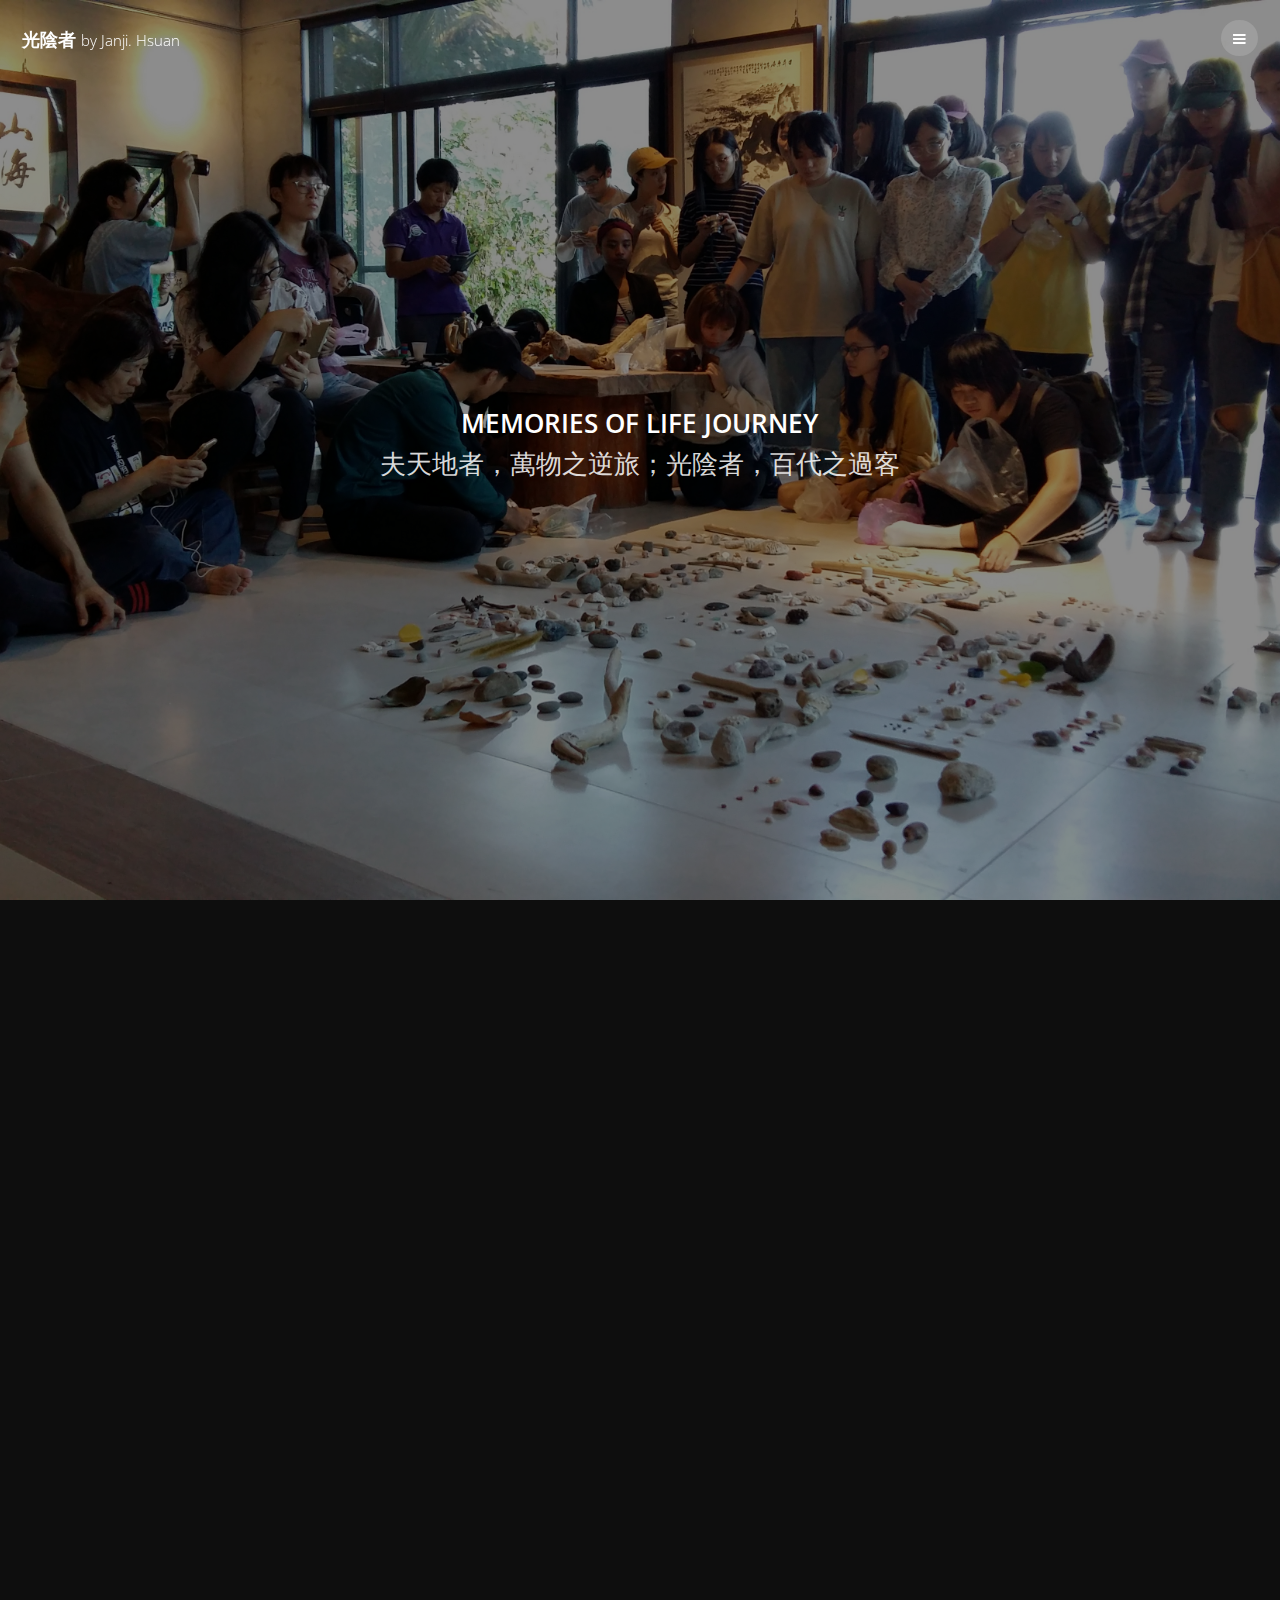
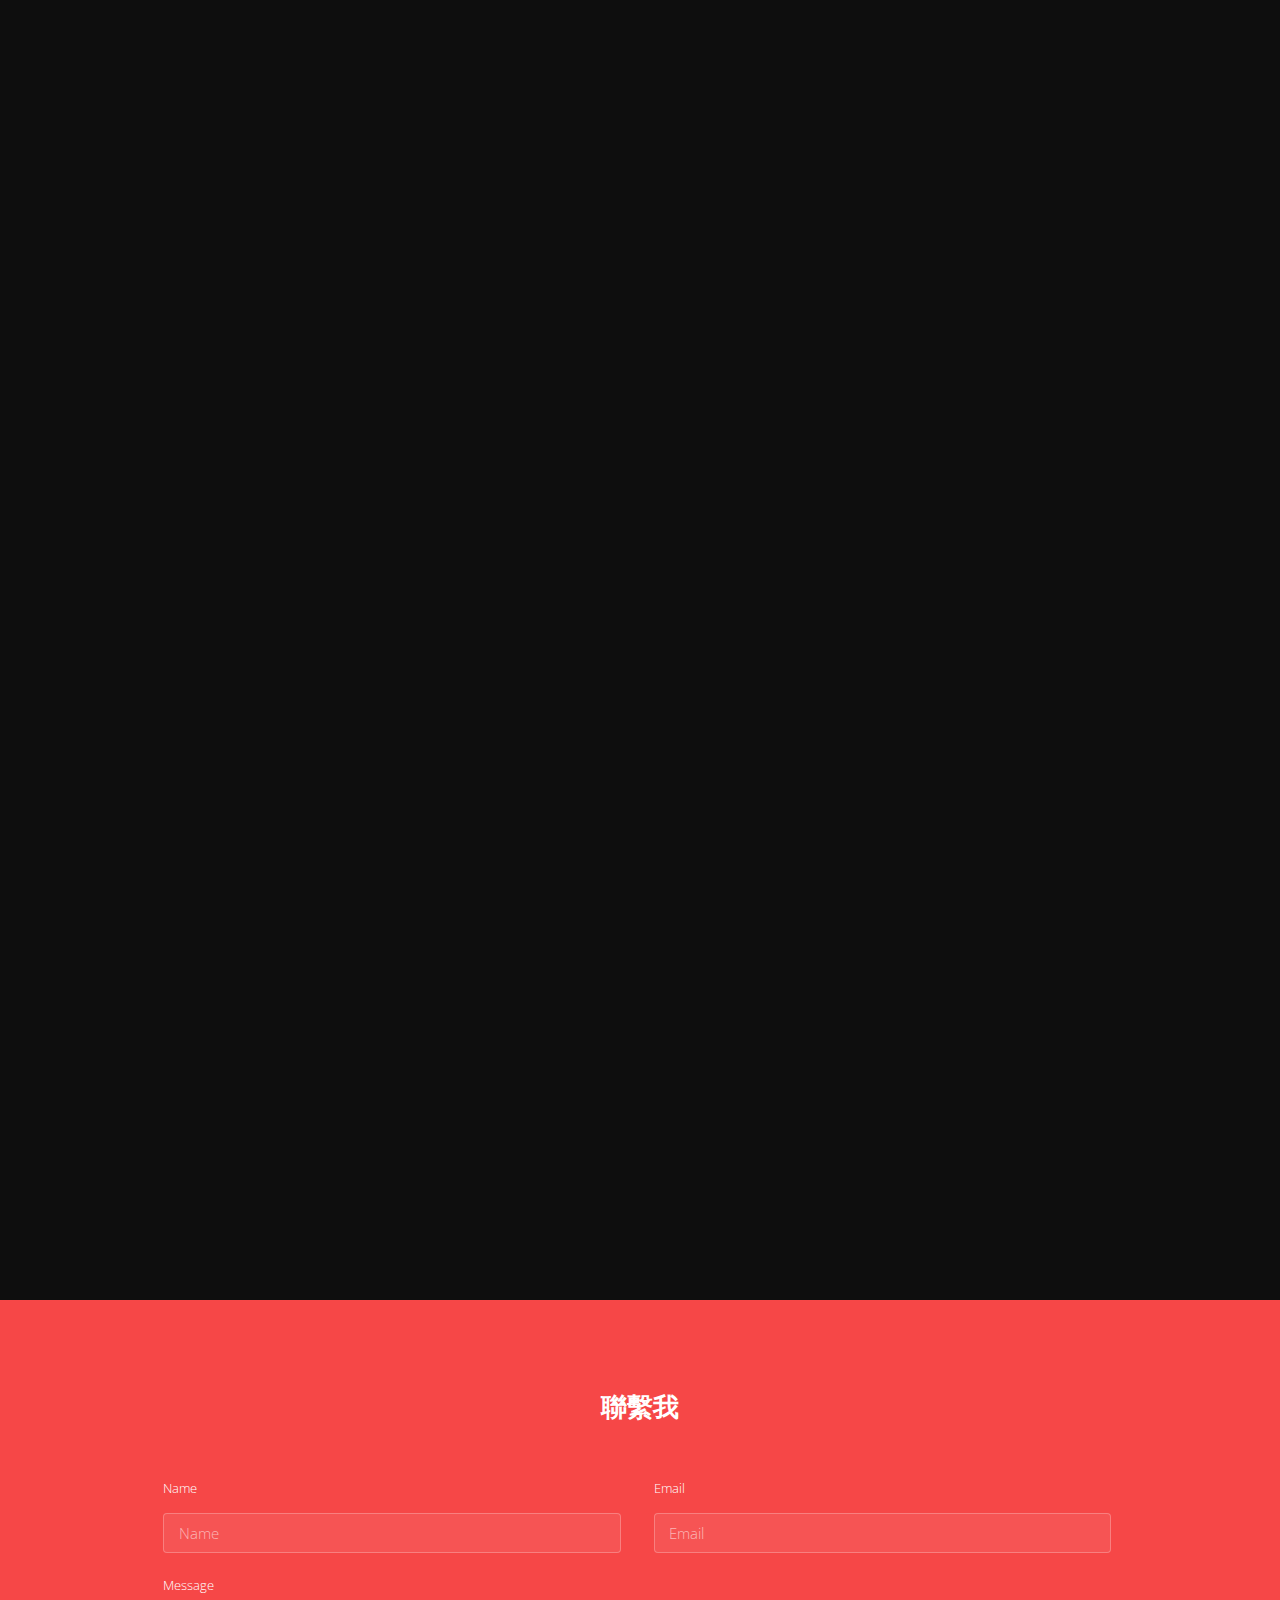
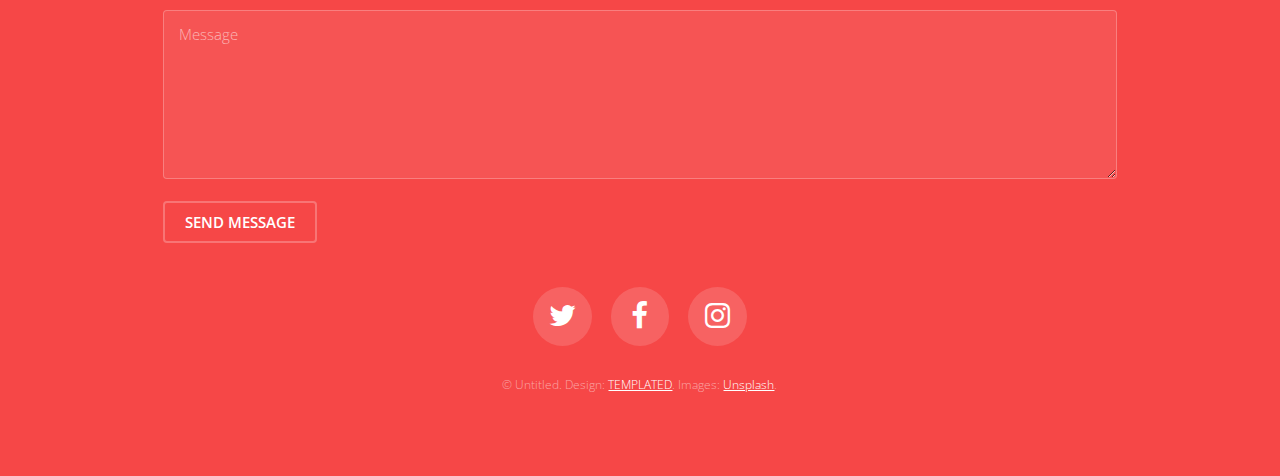
<file: MLJ/index.html>
<!DOCTYPE HTML>
<!--
	Road Trip by TEMPLATED
	templated.co @templatedco
	Released for free under the Creative Commons Attribution 3.0 license (templated.co/license)
-->
<html>
	<head>
		<title>光陰者</title>
		<meta charset="utf-8" />
		<meta name="viewport" content="width=device-width, initial-scale=1" />
		<link rel="stylesheet" href="assets/css/main.css" />

	</head>
	<body onselectstart="return false;" ondragstart="return false;" oncontextmenu="return false;">

		<!-- Header -->
			<header id="header">
				<div class="logo"><a href="index.html">  光陰者 <span>by Janji. Hsuan</span></a></div>
				<a href="#menu"><span>Menu</span></a>
			</header>

		<!-- Nav -->
			<nav id="menu">
				<ul class="links">
					<li><a href="index.html">Home</a></li>
					<li><a href="generic.html">關於我</a></li>
					<li><a href="generic2.html">我的作品</a></li>
					<li><a href="generic3.html">習作</a></li>
					<li><a href="generic4.html">其他</a></li>
					<li><a href="elements.html">Elements</a></li>
				</ul>
			</nav>

		<!-- Banner -->
		<!--
			Note: To show a background image, set the "data-bg" attribute below
			to the full filename of your image. This is used in each section to set
			the background image.
		-->
			<section id="banner" class="bg-img" data-bg="banner.jpg">
				<div class="inner">
					<header>
						<h2>Memories of life journey</h2>
						<p>夫天地者，萬物之逆旅；光陰者，百代之過客</p>
				</div>
				<a href="#one" class="more">Learn More</a>
			</section>

		<!-- One -->
			<section id="one" class="wrapper post bg-img" data-bg="banner2.jpg">
				<div class="inner">
					<article class="box">
						<header>
							<h2>關於我</h2>
							<p>楊子萱</p>
						</header>
						<div class="content">
							<p>彰化人。畢業於彰化藝術高中。</p>
							<P>目前就讀於國立臺東大學幼兒教育學系，輔修美術產業學系。</p>
						</div>
						<footer>
							<a href="generic.html" class="button alt">Learn More</a>
						</footer>
					</article>
				</div>
				<a href="#two" class="more">Learn More</a>
			</section>

		<!-- Two -->
			<section id="two" class="wrapper post bg-img" data-bg="banner3.jpg">
				<div class="inner">
					<article class="box">
						<header>
							<h2>旅程的足跡</h2>
							<p>攝影、繪畫</p>
						</header>
						<div class="content">
							<p>        這裡集合了我到目前為止的圖文創作。平常我喜歡拿起我的手機，拍下眼前的景致，雖然畫面中鮮少有人物的存在，但我仍然喜歡這份閒適的生機。繪畫，是紀錄我生活的一部分。在圖畫世界中，我喜歡畫一些Q版塗鴉與動漫同人來畫下當時的心情與趣事。</p>
						</div>
						<footer>
							<a href="generic2.html" class="button alt">Learn More</a>
						</footer>
					</article>
				</div>
				<a href="#three" class="more">Learn More</a>
			</section>

		<!-- Three -->
			<section id="three" class="wrapper post bg-img" data-bg="banner4.jpg">
				<div class="inner">
					<article class="box">
						<header>
							<h2>旅程中的累積</h2>
							<p>在校習作(2016-2018)</p>
						</header>
						<div class="content">
							<p>記錄了大學期間所做的作品與學習歷程。</p>
						</div>
						<footer>
							<a href="generic3.html" class="button alt">Learn More</a>
						</footer>
					</article>
				</div>
				<a href="#four" class="more">Learn More</a>
			</section>

		<!-- Four -->
			<section id="four" class="wrapper post bg-img" data-bg="banner5.jpg">
				<div class="inner">
					<article class="box">
						<header>
							<h2>其他</h2>
							<p>興趣嗜好</p>
						</header>
						<div class="content">
							<p>我所喜歡的</p>
							<P>絢爛的世界</P>
						</div>
						<footer>
							<a href="generic4.html" class="button alt">Learn More</a>
						</footer>
					</article>
				</div>
			</section>

		<!-- Footer -->
			<footer id="footer">
				<div class="inner">

					<h2>聯繫我</h2>

					<form action="#" method="post">

						<div class="field half first">
							<label for="name">Name</label>
							<input name="name" id="name" type="text" placeholder="Name">
						</div>
						<div class="field half">
							<label for="email">Email</label>
							<input name="email" id="email" type="email" placeholder="Email">
						</div>
						<div class="field">
							<label for="message">Message</label>
							<textarea name="message" id="message" rows="6" placeholder="Message"></textarea>
						</div>
						<ul class="actions">
							<li><input value="Send Message" class="button alt" type="submit"></li>
						</ul>
					</form>

					<ul class="icons">
						<li><a href="#" class="icon round fa-twitter"><span class="label">Twitter</span></a></li>
						<li><a href="#" class="icon round fa-facebook"><span class="label">Facebook</span></a></li>
						<li><a href="#" class="icon round fa-instagram"><span class="label">Instagram</span></a></li>
					</ul>

					<div class="copyright">
						&copy; Untitled. Design: <a href="https://templated.co">TEMPLATED</a>. Images: <a href="https://unsplash.com">Unsplash</a>.
					</div>

				</div>
			</footer>

		<!-- Scripts -->
			<script src="assets/js/jquery.min.js"></script>
			<script src="assets/js/jquery.scrolly.min.js"></script>
			<script src="assets/js/jquery.scrollex.min.js"></script>
			<script src="assets/js/skel.min.js"></script>
			<script src="assets/js/util.js"></script>
			<script src="assets/js/main.js"></script>

	</body onselectstart="return false;" ondragstart="return false;" oncontextmenu="return false;">
</html>
</file>
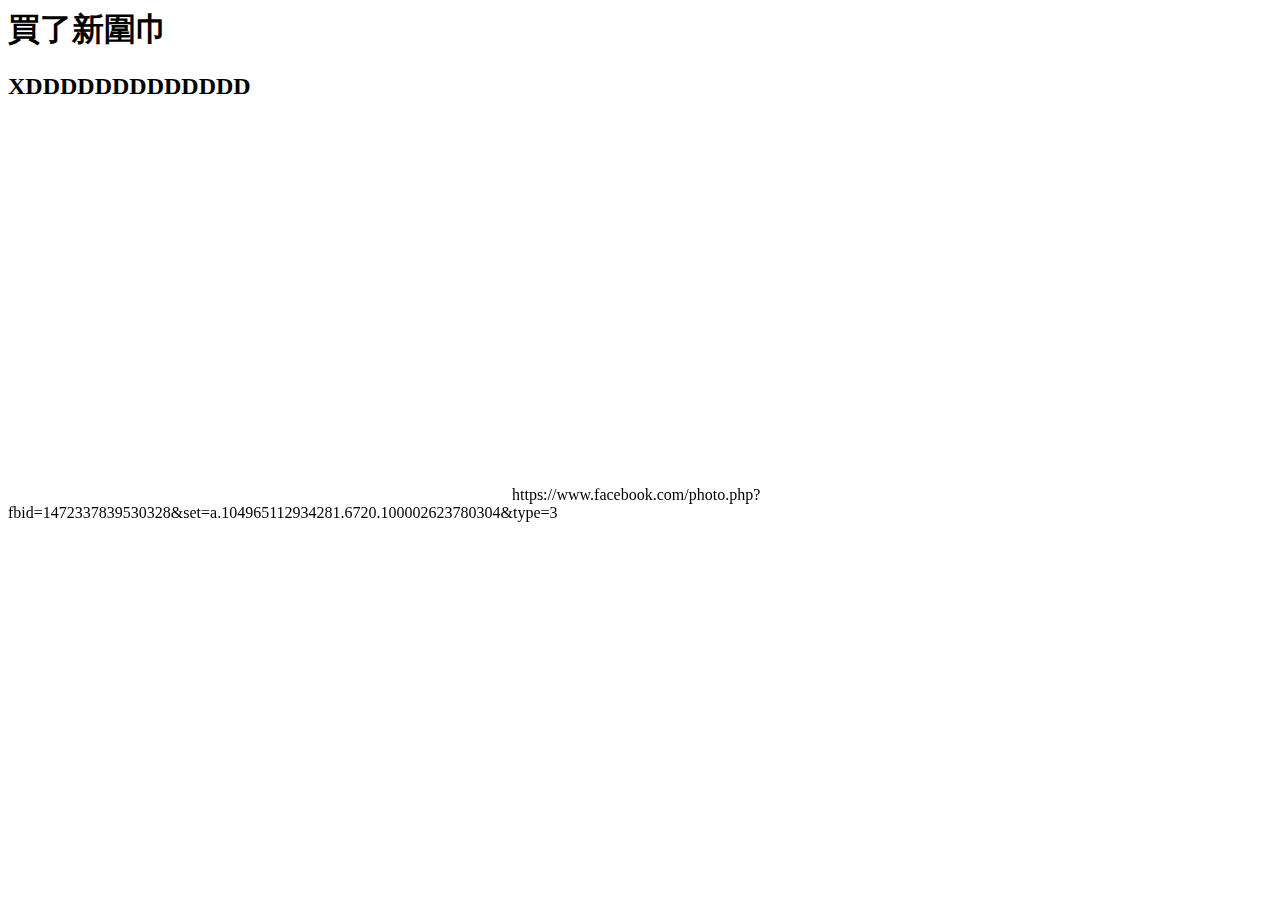
<file: hello.html>
<head>
</head>
<body>
<h1>買了新圍巾</h1>
  <h2>XDDDDDDDDDDDDD</h2>
  <iframe src="https://www.facebook.com/plugins/post.php?href=https%3A%2F%2Fwww.facebook.com%2Fphoto.php%3Ffbid%3D1472337839530328%26set%3Da.104965112934281.6720.100002623780304%26type%3D3&width=500" width="500" height="380" style="border:none;overflow:hidden" scrolling="no" frameborder="0" allowTransparency="true"></iframe>
https://www.facebook.com/photo.php?fbid=1472337839530328&set=a.104965112934281.6720.100002623780304&type=3
</body>
</file>
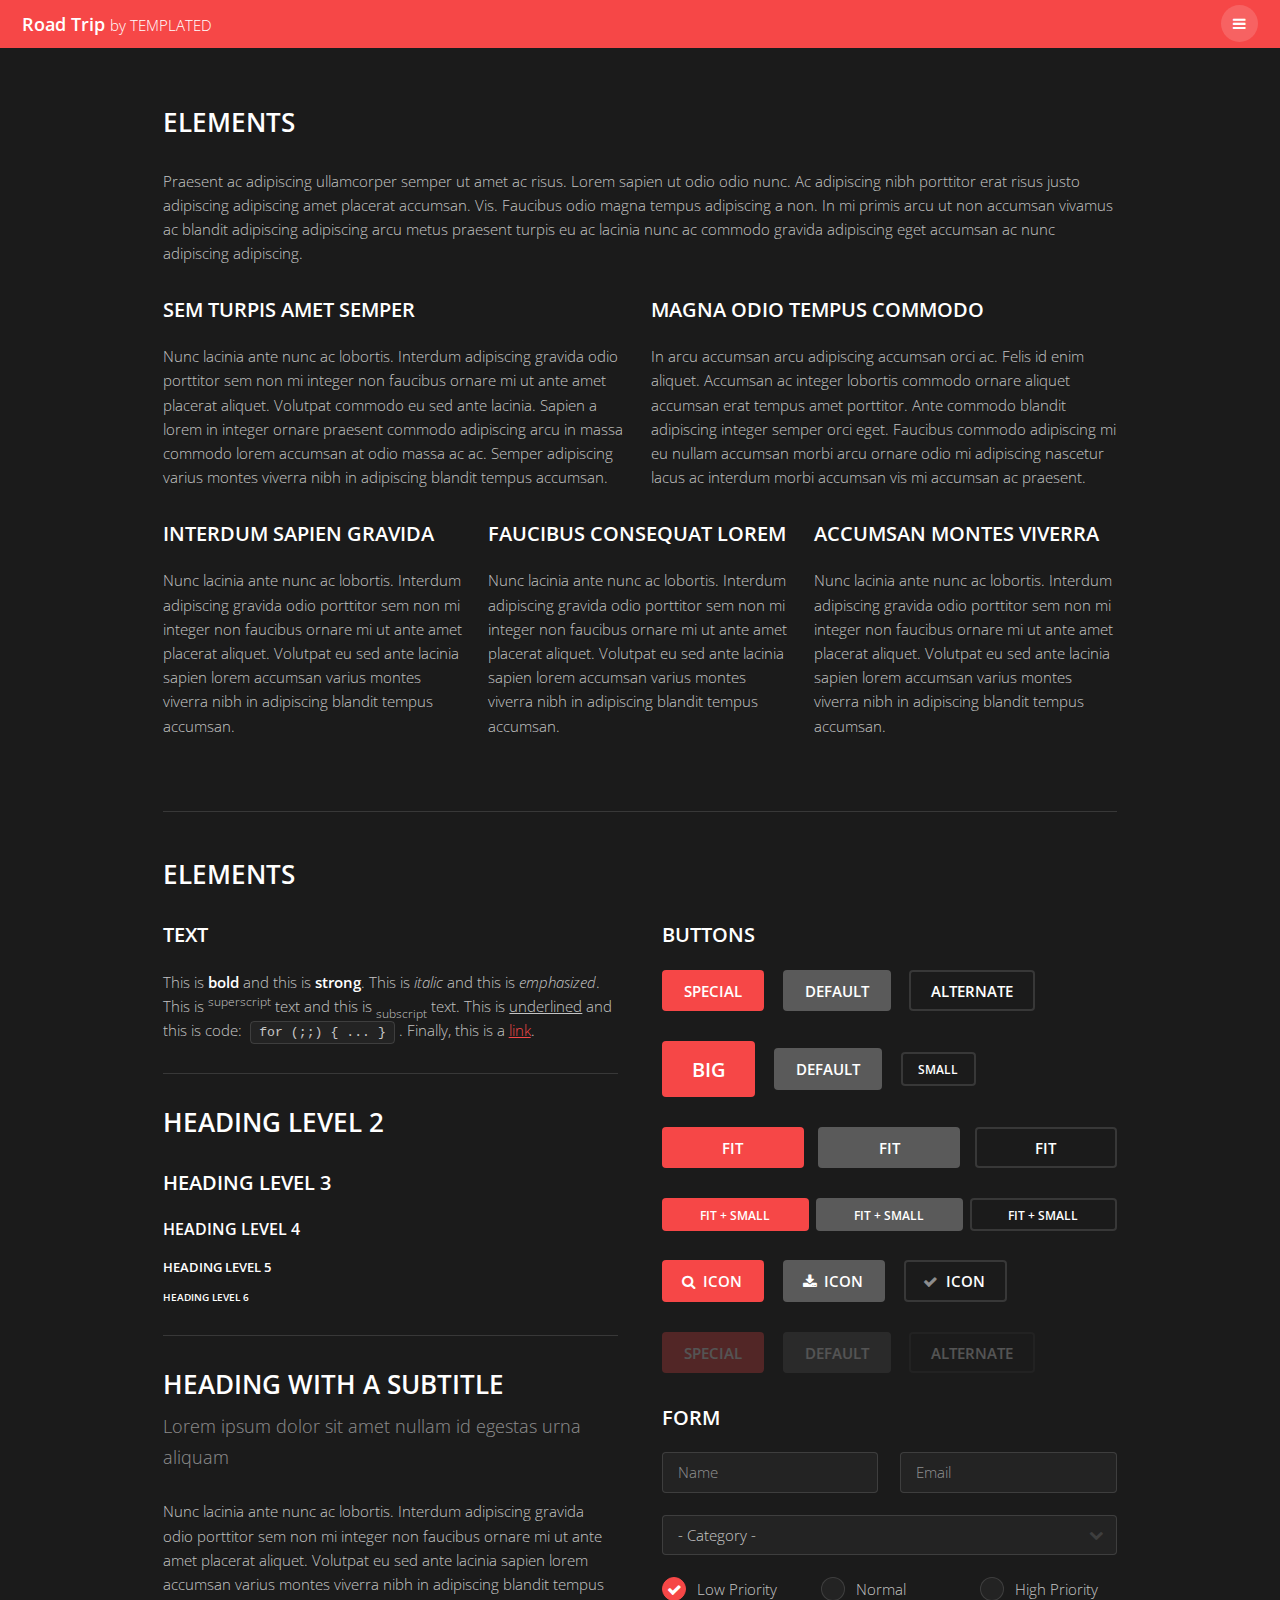
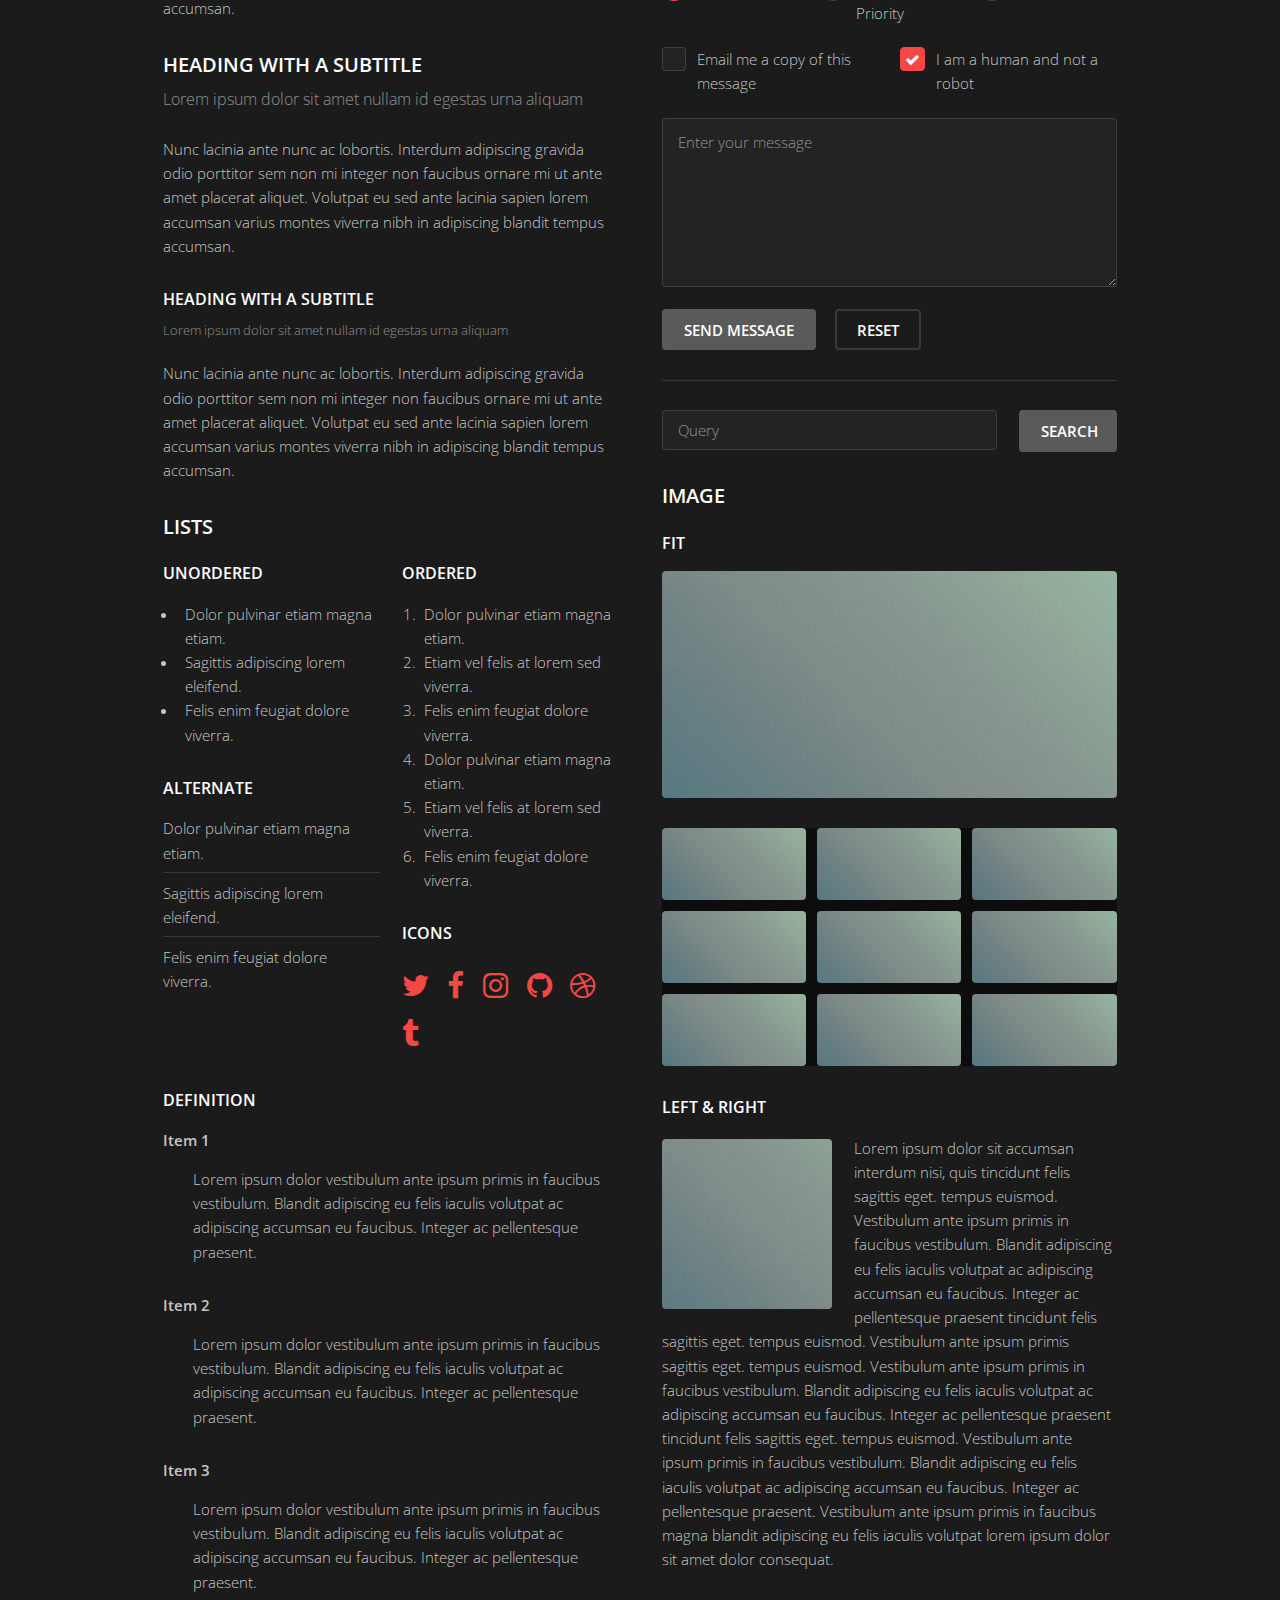
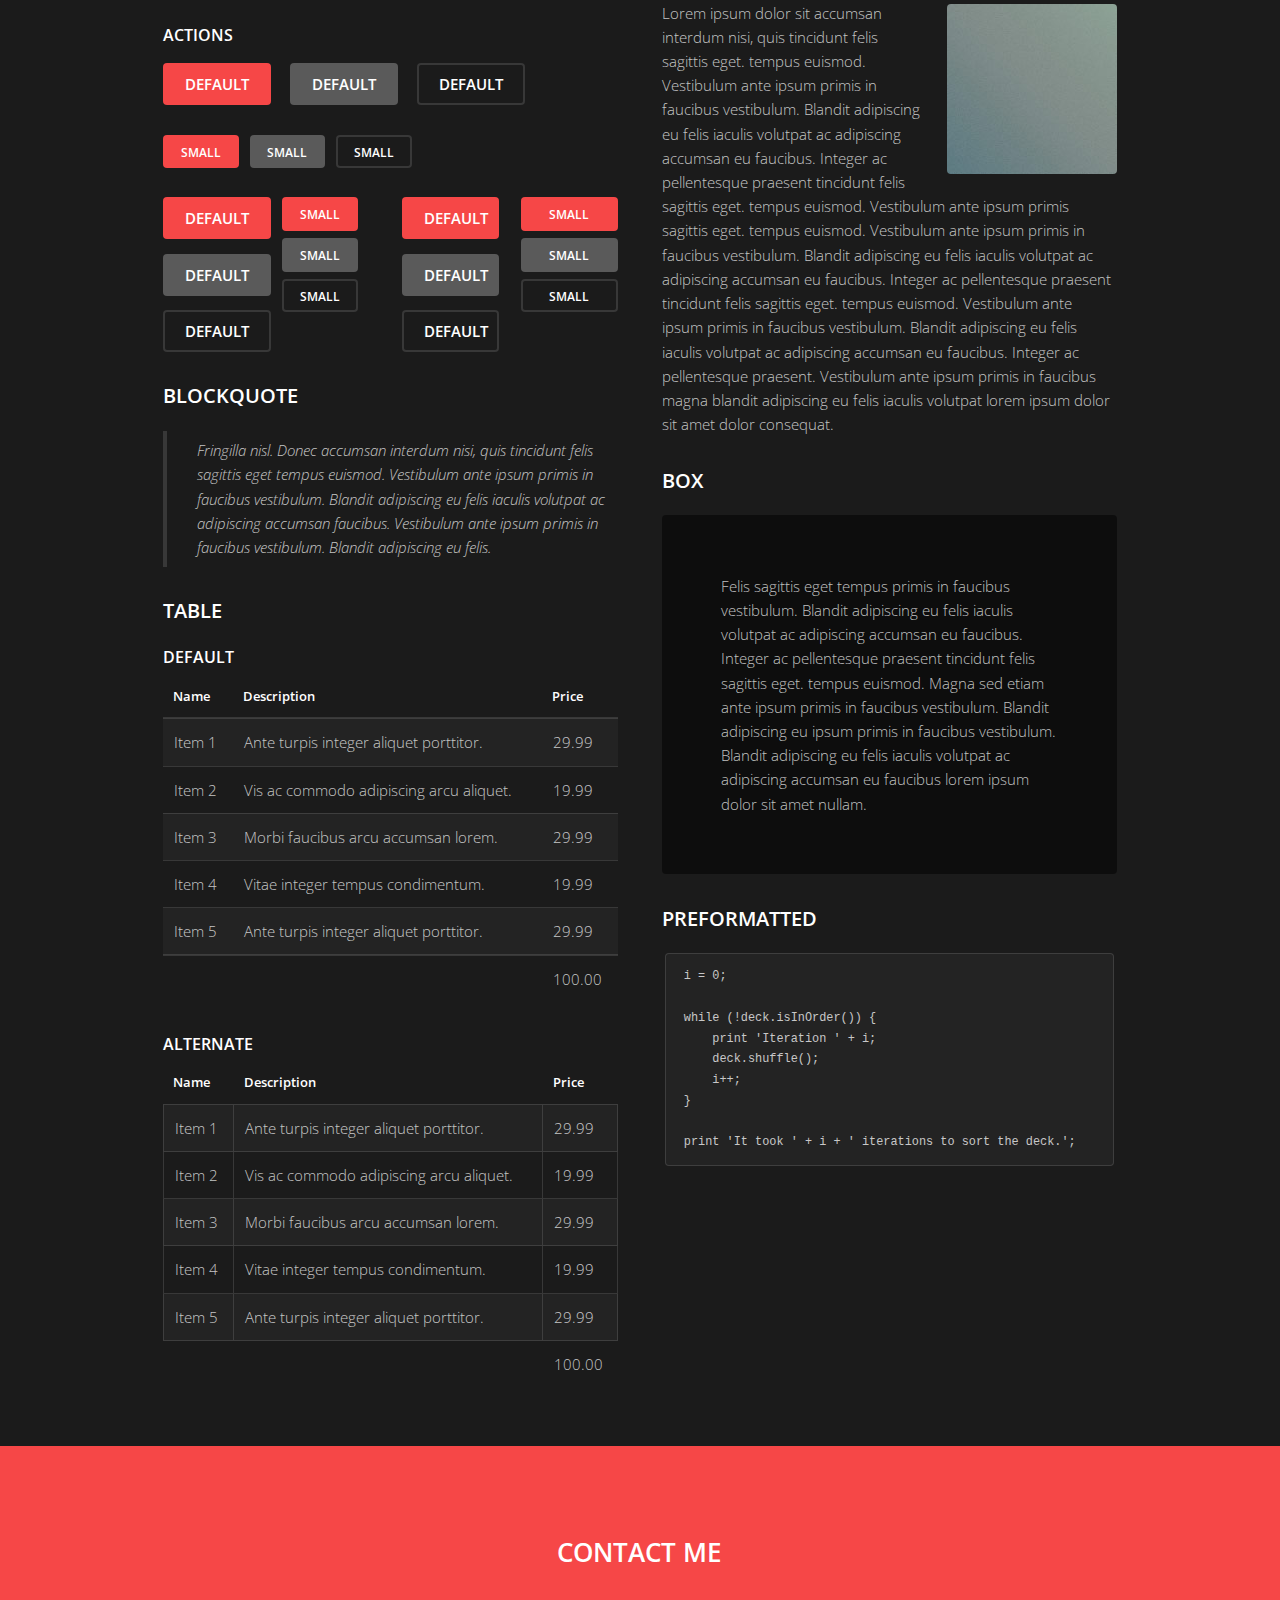
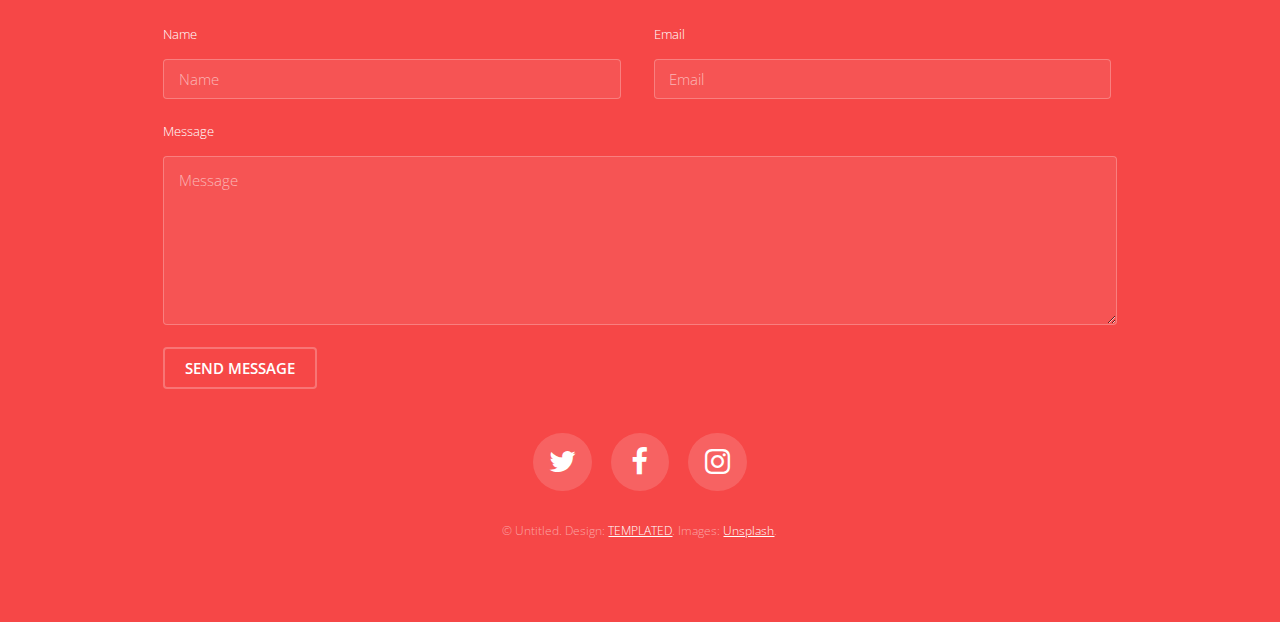
<file: MLJ/elements.html>
<!DOCTYPE HTML>
<!--
	Road Trip by TEMPLATED
	templated.co @templatedco
	Released for free under the Creative Commons Attribution 3.0 license (templated.co/license)
-->
<html>
	<head>
		<title>Elements - Road Trip by TEMPLATED</title>
		<meta charset="utf-8" />
		<meta name="viewport" content="width=device-width, initial-scale=1" />
		<link rel="stylesheet" href="assets/css/main.css" />
	</head>
	<body class="subpage">

		<!-- Header -->
			<header id="header" class="alt">
				<div class="logo"><a href="index.html">Road Trip <span>by TEMPLATED</span></a></div>
				<a href="#menu"><span>Menu</span></a>
			</header>

		<!-- Nav -->
			<nav id="menu">
				<ul class="links">
					<li><a href="index.html">Home</a></li>
					<li><a href="generic.html">Generic</a></li>
					<li><a href="elements.html">Elements</a></li>
				</ul>
			</nav>

		<!-- Main -->
			<div id="main" class="container">

				<!-- Content -->
					<h2>Elements</h2>
					<p>Praesent ac adipiscing ullamcorper semper ut amet ac risus. Lorem sapien ut odio odio nunc. Ac adipiscing nibh porttitor erat risus justo adipiscing adipiscing amet placerat accumsan. Vis. Faucibus odio magna tempus adipiscing a non. In mi primis arcu ut non accumsan vivamus ac blandit adipiscing adipiscing arcu metus praesent turpis eu ac lacinia nunc ac commodo gravida adipiscing eget accumsan ac nunc adipiscing adipiscing.</p>
					<div class="row">
						<div class="6u 12u$(small)">
							<h3>Sem turpis amet semper</h3>
							<p>Nunc lacinia ante nunc ac lobortis. Interdum adipiscing gravida odio porttitor sem non mi integer non faucibus ornare mi ut ante amet placerat aliquet. Volutpat commodo eu sed ante lacinia. Sapien a lorem in integer ornare praesent commodo adipiscing arcu in massa commodo lorem accumsan at odio massa ac ac. Semper adipiscing varius montes viverra nibh in adipiscing blandit tempus accumsan.</p>
						</div>
						<div class="6u$ 12u$(small)">
							<h3>Magna odio tempus commodo</h3>
							<p>In arcu accumsan arcu adipiscing accumsan orci ac. Felis id enim aliquet. Accumsan ac integer lobortis commodo ornare aliquet accumsan erat tempus amet porttitor. Ante commodo blandit adipiscing integer semper orci eget. Faucibus commodo adipiscing mi eu nullam accumsan morbi arcu ornare odio mi adipiscing nascetur lacus ac interdum morbi accumsan vis mi accumsan ac praesent.</p>
						</div>
						<!-- Break -->
						<div class="4u 12u$(medium)">
							<h3>Interdum sapien gravida</h3>
							<p>Nunc lacinia ante nunc ac lobortis. Interdum adipiscing gravida odio porttitor sem non mi integer non faucibus ornare mi ut ante amet placerat aliquet. Volutpat eu sed ante lacinia sapien lorem accumsan varius montes viverra nibh in adipiscing blandit tempus accumsan.</p>
						</div>
						<div class="4u 12u$(medium)">
							<h3>Faucibus consequat lorem</h3>
							<p>Nunc lacinia ante nunc ac lobortis. Interdum adipiscing gravida odio porttitor sem non mi integer non faucibus ornare mi ut ante amet placerat aliquet. Volutpat eu sed ante lacinia sapien lorem accumsan varius montes viverra nibh in adipiscing blandit tempus accumsan.</p>
						</div>
						<div class="4u$ 12u$(medium)">
							<h3>Accumsan montes viverra</h3>
							<p>Nunc lacinia ante nunc ac lobortis. Interdum adipiscing gravida odio porttitor sem non mi integer non faucibus ornare mi ut ante amet placerat aliquet. Volutpat eu sed ante lacinia sapien lorem accumsan varius montes viverra nibh in adipiscing blandit tempus accumsan.</p>
						</div>
					</div>

				<hr class="major" />

				<!-- Elements -->
					<h2 id="elements">Elements</h2>
					<div class="row 200%">
						<div class="6u 12u$(medium)">

							<!-- Text stuff -->
								<h3>Text</h3>
								<p>This is <b>bold</b> and this is <strong>strong</strong>. This is <i>italic</i> and this is <em>emphasized</em>.
								This is <sup>superscript</sup> text and this is <sub>subscript</sub> text.
								This is <u>underlined</u> and this is code: <code>for (;;) { ... }</code>.
								Finally, this is a <a href="#">link</a>.</p>
								<hr />
								<h2>Heading Level 2</h2>
								<h3>Heading Level 3</h3>
								<h4>Heading Level 4</h4>
								<h5>Heading Level 5</h5>
								<h6>Heading Level 6</h6>
								<hr />
								<header>
									<h2>Heading with a Subtitle</h2>
									<p>Lorem ipsum dolor sit amet nullam id egestas urna aliquam</p>
								</header>
								<p>Nunc lacinia ante nunc ac lobortis. Interdum adipiscing gravida odio porttitor sem non mi integer non faucibus ornare mi ut ante amet placerat aliquet. Volutpat eu sed ante lacinia sapien lorem accumsan varius montes viverra nibh in adipiscing blandit tempus accumsan.</p>
								<header>
									<h3>Heading with a Subtitle</h3>
									<p>Lorem ipsum dolor sit amet nullam id egestas urna aliquam</p>
								</header>
								<p>Nunc lacinia ante nunc ac lobortis. Interdum adipiscing gravida odio porttitor sem non mi integer non faucibus ornare mi ut ante amet placerat aliquet. Volutpat eu sed ante lacinia sapien lorem accumsan varius montes viverra nibh in adipiscing blandit tempus accumsan.</p>
								<header>
									<h4>Heading with a Subtitle</h4>
									<p>Lorem ipsum dolor sit amet nullam id egestas urna aliquam</p>
								</header>
								<p>Nunc lacinia ante nunc ac lobortis. Interdum adipiscing gravida odio porttitor sem non mi integer non faucibus ornare mi ut ante amet placerat aliquet. Volutpat eu sed ante lacinia sapien lorem accumsan varius montes viverra nibh in adipiscing blandit tempus accumsan.</p>

							<!-- Lists -->
								<h3>Lists</h3>
								<div class="row">
									<div class="6u 12u$(small)">

										<h4>Unordered</h4>
										<ul>
											<li>Dolor pulvinar etiam magna etiam.</li>
											<li>Sagittis adipiscing lorem eleifend.</li>
											<li>Felis enim feugiat dolore viverra.</li>
										</ul>

										<h4>Alternate</h4>
										<ul class="alt">
											<li>Dolor pulvinar etiam magna etiam.</li>
											<li>Sagittis adipiscing lorem eleifend.</li>
											<li>Felis enim feugiat dolore viverra.</li>
										</ul>

									</div>
									<div class="6u$ 12u$(small)">

										<h4>Ordered</h4>
										<ol>
											<li>Dolor pulvinar etiam magna etiam.</li>
											<li>Etiam vel felis at lorem sed viverra.</li>
											<li>Felis enim feugiat dolore viverra.</li>
											<li>Dolor pulvinar etiam magna etiam.</li>
											<li>Etiam vel felis at lorem sed viverra.</li>
											<li>Felis enim feugiat dolore viverra.</li>
										</ol>

										<h4>Icons</h4>
										<ul class="icons">
											<li><a href="#" class="icon fa-twitter"><span class="label">Twitter</span></a></li>
											<li><a href="#" class="icon fa-facebook"><span class="label">Facebook</span></a></li>
											<li><a href="#" class="icon fa-instagram"><span class="label">Instagram</span></a></li>
											<li><a href="#" class="icon fa-github"><span class="label">Github</span></a></li>
											<li><a href="#" class="icon fa-dribbble"><span class="label">Dribbble</span></a></li>
											<li><a href="#" class="icon fa-tumblr"><span class="label">Tumblr</span></a></li>
										</ul>

									</div>
								</div>
								<h4>Definition</h4>
								<dl>
									<dt>Item 1</dt>
									<dd>
										<p>Lorem ipsum dolor vestibulum ante ipsum primis in faucibus vestibulum. Blandit adipiscing eu felis iaculis volutpat ac adipiscing accumsan eu faucibus. Integer ac pellentesque praesent.</p>
									</dd>
									<dt>Item 2</dt>
									<dd>
										<p>Lorem ipsum dolor vestibulum ante ipsum primis in faucibus vestibulum. Blandit adipiscing eu felis iaculis volutpat ac adipiscing accumsan eu faucibus. Integer ac pellentesque praesent.</p>
									</dd>
									<dt>Item 3</dt>
									<dd>
										<p>Lorem ipsum dolor vestibulum ante ipsum primis in faucibus vestibulum. Blandit adipiscing eu felis iaculis volutpat ac adipiscing accumsan eu faucibus. Integer ac pellentesque praesent.</p>
									</dd>
								</dl>

								<h4>Actions</h4>
								<ul class="actions">
									<li><a href="#" class="button special">Default</a></li>
									<li><a href="#" class="button">Default</a></li>
									<li><a href="#" class="button alt">Default</a></li>
								</ul>
								<ul class="actions small">
									<li><a href="#" class="button special small">Small</a></li>
									<li><a href="#" class="button small">Small</a></li>
									<li><a href="#" class="button alt small">Small</a></li>
								</ul>
								<div class="row">
									<div class="3u 12u$(small)">
										<ul class="actions vertical">
											<li><a href="#" class="button special">Default</a></li>
											<li><a href="#" class="button">Default</a></li>
											<li><a href="#" class="button alt">Default</a></li>
										</ul>
									</div>
									<div class="3u 12u$(small)">
										<ul class="actions vertical small">
											<li><a href="#" class="button special small">Small</a></li>
											<li><a href="#" class="button small">Small</a></li>
											<li><a href="#" class="button alt small">Small</a></li>
										</ul>
									</div>
									<div class="3u 12u$(small)">
										<ul class="actions vertical">
											<li><a href="#" class="button special fit">Default</a></li>
											<li><a href="#" class="button fit">Default</a></li>
											<li><a href="#" class="button alt fit">Default</a></li>
										</ul>
									</div>
									<div class="3u$ 12u$(small)">
										<ul class="actions vertical small">
											<li><a href="#" class="button special small fit">Small</a></li>
											<li><a href="#" class="button small fit">Small</a></li>
											<li><a href="#" class="button alt small fit">Small</a></li>
										</ul>
									</div>
								</div>

							<!-- Blockquote -->
								<h3>Blockquote</h3>
								<blockquote>Fringilla nisl. Donec accumsan interdum nisi, quis tincidunt felis sagittis eget tempus euismod. Vestibulum ante ipsum primis in faucibus vestibulum. Blandit adipiscing eu felis iaculis volutpat ac adipiscing accumsan faucibus. Vestibulum ante ipsum primis in faucibus vestibulum. Blandit adipiscing eu felis.</blockquote>

							<!-- Table -->
								<h3>Table</h3>

								<h4>Default</h4>
								<div class="table-wrapper">
									<table>
										<thead>
											<tr>
												<th>Name</th>
												<th>Description</th>
												<th>Price</th>
											</tr>
										</thead>
										<tbody>
											<tr>
												<td>Item 1</td>
												<td>Ante turpis integer aliquet porttitor.</td>
												<td>29.99</td>
											</tr>
											<tr>
												<td>Item 2</td>
												<td>Vis ac commodo adipiscing arcu aliquet.</td>
												<td>19.99</td>
											</tr>
											<tr>
												<td>Item 3</td>
												<td> Morbi faucibus arcu accumsan lorem.</td>
												<td>29.99</td>
											</tr>
											<tr>
												<td>Item 4</td>
												<td>Vitae integer tempus condimentum.</td>
												<td>19.99</td>
											</tr>
											<tr>
												<td>Item 5</td>
												<td>Ante turpis integer aliquet porttitor.</td>
												<td>29.99</td>
											</tr>
										</tbody>
										<tfoot>
											<tr>
												<td colspan="2"></td>
												<td>100.00</td>
											</tr>
										</tfoot>
									</table>
								</div>

								<h4>Alternate</h4>
								<div class="table-wrapper">
									<table class="alt">
										<thead>
											<tr>
												<th>Name</th>
												<th>Description</th>
												<th>Price</th>
											</tr>
										</thead>
										<tbody>
											<tr>
												<td>Item 1</td>
												<td>Ante turpis integer aliquet porttitor.</td>
												<td>29.99</td>
											</tr>
											<tr>
												<td>Item 2</td>
												<td>Vis ac commodo adipiscing arcu aliquet.</td>
												<td>19.99</td>
											</tr>
											<tr>
												<td>Item 3</td>
												<td> Morbi faucibus arcu accumsan lorem.</td>
												<td>29.99</td>
											</tr>
											<tr>
												<td>Item 4</td>
												<td>Vitae integer tempus condimentum.</td>
												<td>19.99</td>
											</tr>
											<tr>
												<td>Item 5</td>
												<td>Ante turpis integer aliquet porttitor.</td>
												<td>29.99</td>
											</tr>
										</tbody>
										<tfoot>
											<tr>
												<td colspan="2"></td>
												<td>100.00</td>
											</tr>
										</tfoot>
									</table>
								</div>

						</div>
						<div class="6u$ 12u$(medium)">

							<!-- Buttons -->
								<h3>Buttons</h3>
								<ul class="actions">
									<li><a href="#" class="button special">Special</a></li>
									<li><a href="#" class="button">Default</a></li>
									<li><a href="#" class="button alt">Alternate</a></li>
								</ul>
								<ul class="actions">
									<li><a href="#" class="button special big">Big</a></li>
									<li><a href="#" class="button">Default</a></li>
									<li><a href="#" class="button alt small">Small</a></li>
								</ul>
								<ul class="actions fit">
									<li><a href="#" class="button special fit">Fit</a></li>
									<li><a href="#" class="button fit">Fit</a></li>
									<li><a href="#" class="button alt fit">Fit</a></li>
								</ul>
								<ul class="actions fit small">
									<li><a href="#" class="button special fit small">Fit + Small</a></li>
									<li><a href="#" class="button fit small">Fit + Small</a></li>
									<li><a href="#" class="button alt fit small">Fit + Small</a></li>
								</ul>
								<ul class="actions">
									<li><a href="#" class="button special icon fa-search">Icon</a></li>
									<li><a href="#" class="button icon fa-download">Icon</a></li>
									<li><a href="#" class="button alt icon fa-check">Icon</a></li>
								</ul>
								<ul class="actions">
									<li><span class="button special disabled">Special</span></li>
									<li><span class="button disabled">Default</span></li>
									<li><span class="button alt disabled">Alternate</span></li>
								</ul>

							<!-- Form -->
								<h3>Form</h3>

								<form method="post" action="#">
									<div class="row uniform">
										<div class="6u 12u$(xsmall)">
											<input type="text" name="name" id="name" value="" placeholder="Name" />
										</div>
										<div class="6u$ 12u$(xsmall)">
											<input type="email" name="email" id="email" value="" placeholder="Email" />
										</div>
										<!-- Break -->
										<div class="12u$">
											<div class="select-wrapper">
												<select name="category" id="category">
													<option value="">- Category -</option>
													<option value="1">Manufacturing</option>
													<option value="1">Shipping</option>
													<option value="1">Administration</option>
													<option value="1">Human Resources</option>
												</select>
											</div>
										</div>
										<!-- Break -->
										<div class="4u 12u$(small)">
											<input type="radio" id="priority-low" name="priority" checked>
											<label for="priority-low">Low Priority</label>
										</div>
										<div class="4u 12u$(small)">
											<input type="radio" id="priority-normal" name="priority">
											<label for="priority-normal">Normal Priority</label>
										</div>
										<div class="4u$ 12u$(small)">
											<input type="radio" id="priority-high" name="priority">
											<label for="priority-high">High Priority</label>
										</div>
										<!-- Break -->
										<div class="6u 12u$(small)">
											<input type="checkbox" id="copy" name="copy">
											<label for="copy">Email me a copy of this message</label>
										</div>
										<div class="6u$ 12u$(small)">
											<input type="checkbox" id="human" name="human" checked>
											<label for="human">I am a human and not a robot</label>
										</div>
										<!-- Break -->
										<div class="12u$">
											<textarea name="message" id="message" placeholder="Enter your message" rows="6"></textarea>
										</div>
										<!-- Break -->
										<div class="12u$">
											<ul class="actions">
												<li><input type="submit" value="Send Message" /></li>
												<li><input type="reset" value="Reset" class="alt" /></li>
											</ul>
										</div>
									</div>
								</form>

								<hr />

								<form method="post" action="#">
									<div class="row uniform">
										<div class="9u 12u$(small)">
											<input type="text" name="query" id="query" value="" placeholder="Query" />
										</div>
										<div class="3u$ 12u$(small)">
											<input type="submit" value="Search" class="fit" />
										</div>
									</div>
								</form>

							<!-- Image -->
								<h3>Image</h3>

								<h4>Fit</h4>
								<span class="image fit"><img src="images/pic01.jpg" alt="" /></span>
								<div class="box alt">
									<div class="row 50% uniform">
										<div class="4u"><span class="image fit"><img src="images/pic01.jpg" alt="" /></span></div>
										<div class="4u"><span class="image fit"><img src="images/pic01.jpg" alt="" /></span></div>
										<div class="4u$"><span class="image fit"><img src="images/pic01.jpg" alt="" /></span></div>
										<!-- Break -->
										<div class="4u"><span class="image fit"><img src="images/pic01.jpg" alt="" /></span></div>
										<div class="4u"><span class="image fit"><img src="images/pic01.jpg" alt="" /></span></div>
										<div class="4u$"><span class="image fit"><img src="images/pic01.jpg" alt="" /></span></div>
										<!-- Break -->
										<div class="4u"><span class="image fit"><img src="images/pic01.jpg" alt="" /></span></div>
										<div class="4u"><span class="image fit"><img src="images/pic01.jpg" alt="" /></span></div>
										<div class="4u$"><span class="image fit"><img src="images/pic01.jpg" alt="" /></span></div>
									</div>
								</div>

								<h4>Left &amp; Right</h4>
								<p><span class="image left"><img src="images/pic02.jpg" alt="" /></span>Lorem ipsum dolor sit accumsan interdum nisi, quis tincidunt felis sagittis eget. tempus euismod. Vestibulum ante ipsum primis in faucibus vestibulum. Blandit adipiscing eu felis iaculis volutpat ac adipiscing accumsan eu faucibus. Integer ac pellentesque praesent tincidunt felis sagittis eget. tempus euismod. Vestibulum ante ipsum primis sagittis eget. tempus euismod. Vestibulum ante ipsum primis in faucibus vestibulum. Blandit adipiscing eu felis iaculis volutpat ac adipiscing accumsan eu faucibus. Integer ac pellentesque praesent tincidunt felis sagittis eget. tempus euismod. Vestibulum ante ipsum primis in faucibus vestibulum. Blandit adipiscing eu felis iaculis volutpat ac adipiscing accumsan eu faucibus. Integer ac pellentesque praesent. Vestibulum ante ipsum primis in faucibus magna blandit adipiscing eu felis iaculis volutpat lorem ipsum dolor sit amet dolor consequat.</p>
								<p><span class="image right"><img src="images/pic02.jpg" alt="" /></span>Lorem ipsum dolor sit accumsan interdum nisi, quis tincidunt felis sagittis eget. tempus euismod. Vestibulum ante ipsum primis in faucibus vestibulum. Blandit adipiscing eu felis iaculis volutpat ac adipiscing accumsan eu faucibus. Integer ac pellentesque praesent tincidunt felis sagittis eget. tempus euismod. Vestibulum ante ipsum primis sagittis eget. tempus euismod. Vestibulum ante ipsum primis in faucibus vestibulum. Blandit adipiscing eu felis iaculis volutpat ac adipiscing accumsan eu faucibus. Integer ac pellentesque praesent tincidunt felis sagittis eget. tempus euismod. Vestibulum ante ipsum primis in faucibus vestibulum. Blandit adipiscing eu felis iaculis volutpat ac adipiscing accumsan eu faucibus. Integer ac pellentesque praesent. Vestibulum ante ipsum primis in faucibus magna blandit adipiscing eu felis iaculis volutpat lorem ipsum dolor sit amet dolor consequat.</p>

							<!-- Box -->
								<h3>Box</h3>
								<div class="box">
									<p>Felis sagittis eget tempus primis in faucibus vestibulum. Blandit adipiscing eu felis iaculis volutpat ac adipiscing accumsan eu faucibus. Integer ac pellentesque praesent tincidunt felis sagittis eget. tempus euismod. Magna sed etiam ante ipsum primis in faucibus vestibulum. Blandit adipiscing eu ipsum primis in faucibus vestibulum. Blandit adipiscing eu felis iaculis volutpat ac adipiscing accumsan eu faucibus lorem ipsum dolor sit amet nullam.</p>
								</div>

							<!-- Preformatted Code -->
								<h3>Preformatted</h3>
								<pre><code>i = 0;

while (!deck.isInOrder()) {
    print 'Iteration ' + i;
    deck.shuffle();
    i++;
}

print 'It took ' + i + ' iterations to sort the deck.';
</code></pre>

						</div>
					</div>

			</div>

		<!-- Footer -->
			<footer id="footer">
				<div class="inner">

					<h2>Contact Me</h2>

					<form action="#" method="post">

						<div class="field half first">
							<label for="name">Name</label>
							<input name="name" id="name" type="text" placeholder="Name">
						</div>
						<div class="field half">
							<label for="email">Email</label>
							<input name="email" id="email" type="email" placeholder="Email">
						</div>
						<div class="field">
							<label for="message">Message</label>
							<textarea name="message" id="message" rows="6" placeholder="Message"></textarea>
						</div>
						<ul class="actions">
							<li><input value="Send Message" class="button alt" type="submit"></li>
						</ul>
					</form>

					<ul class="icons">
						<li><a href="#" class="icon round fa-twitter"><span class="label">Twitter</span></a></li>
						<li><a href="#" class="icon round fa-facebook"><span class="label">Facebook</span></a></li>
						<li><a href="#" class="icon round fa-instagram"><span class="label">Instagram</span></a></li>
					</ul>

					<div class="copyright">
						&copy; Untitled. Design: <a href="https://templated.co">TEMPLATED</a>. Images: <a href="https://unsplash.com">Unsplash</a>.
					</div>

				</div>
			</footer>

		<!-- Scripts -->
			<script src="assets/js/jquery.min.js"></script>
			<script src="assets/js/jquery.scrolly.min.js"></script>
			<script src="assets/js/jquery.scrollex.min.js"></script>
			<script src="assets/js/skel.min.js"></script>
			<script src="assets/js/util.js"></script>
			<script src="assets/js/main.js"></script>

	</body>
</html>
</file>
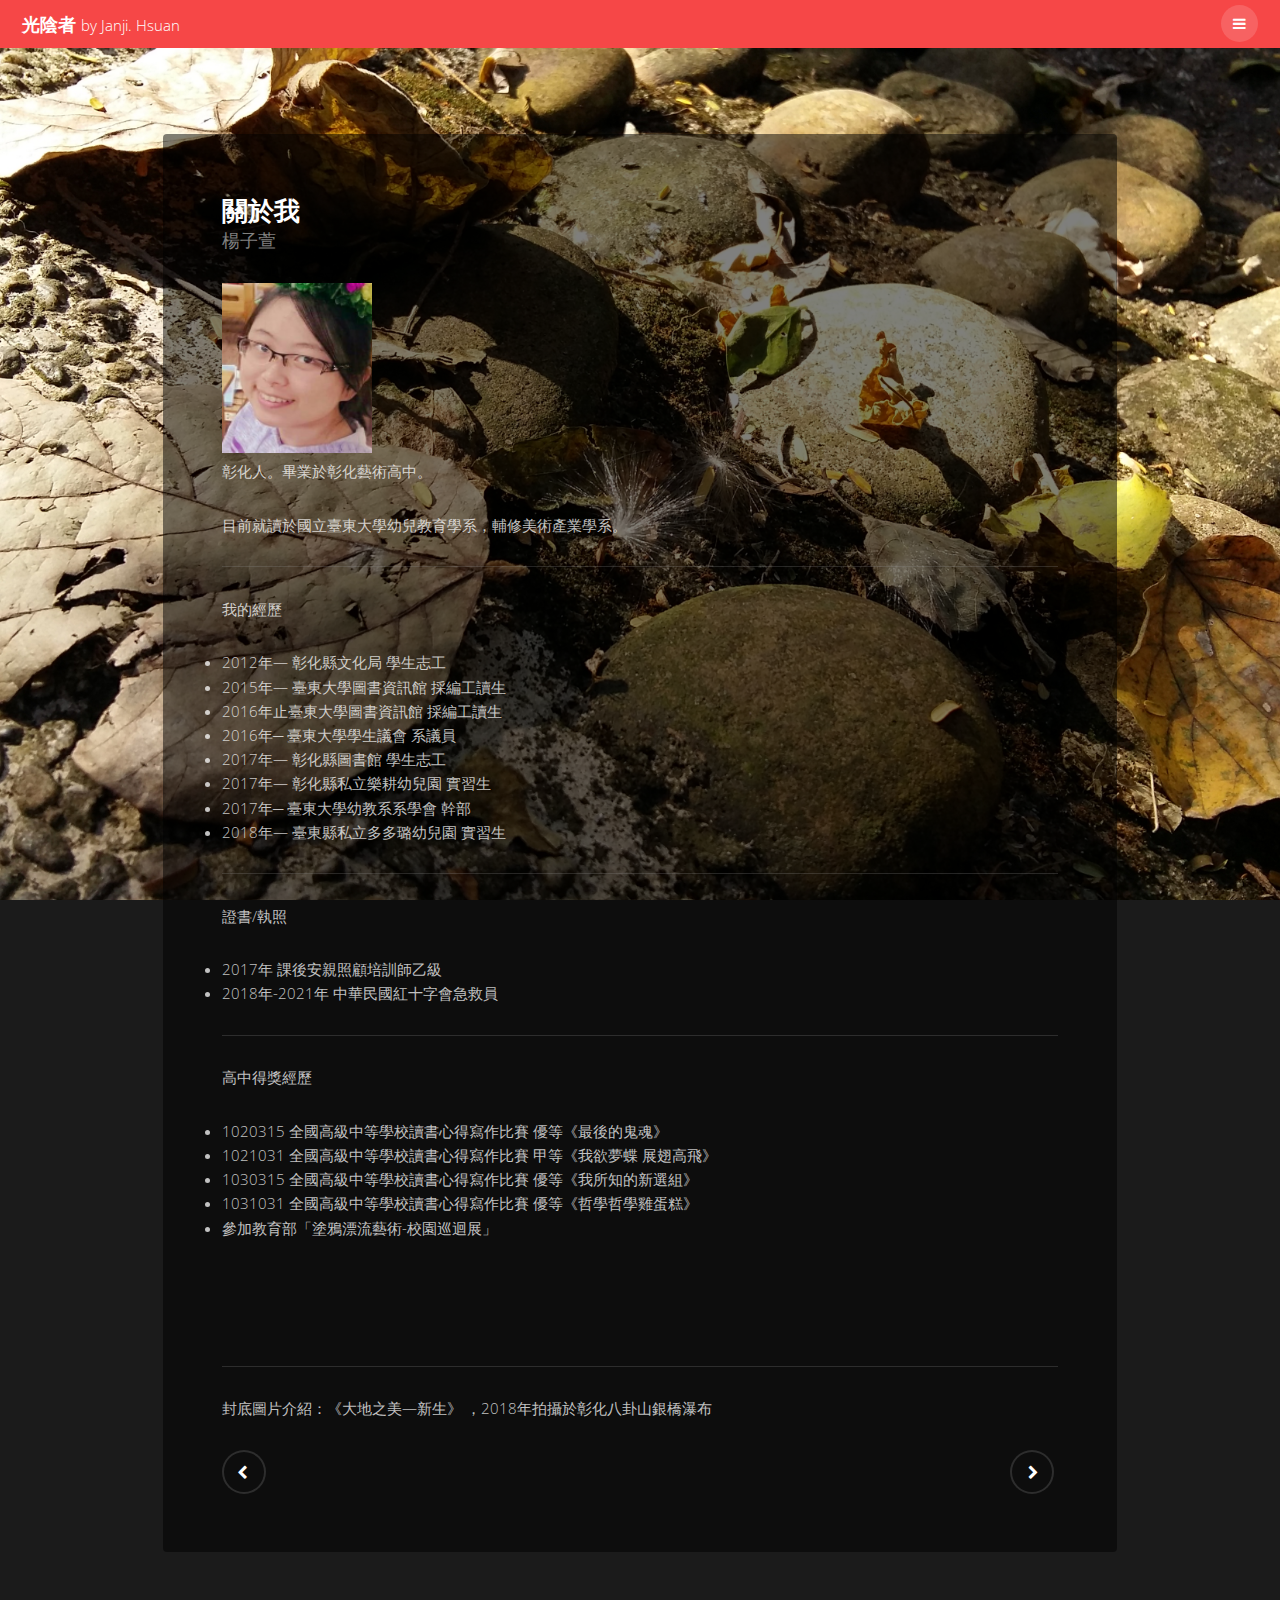
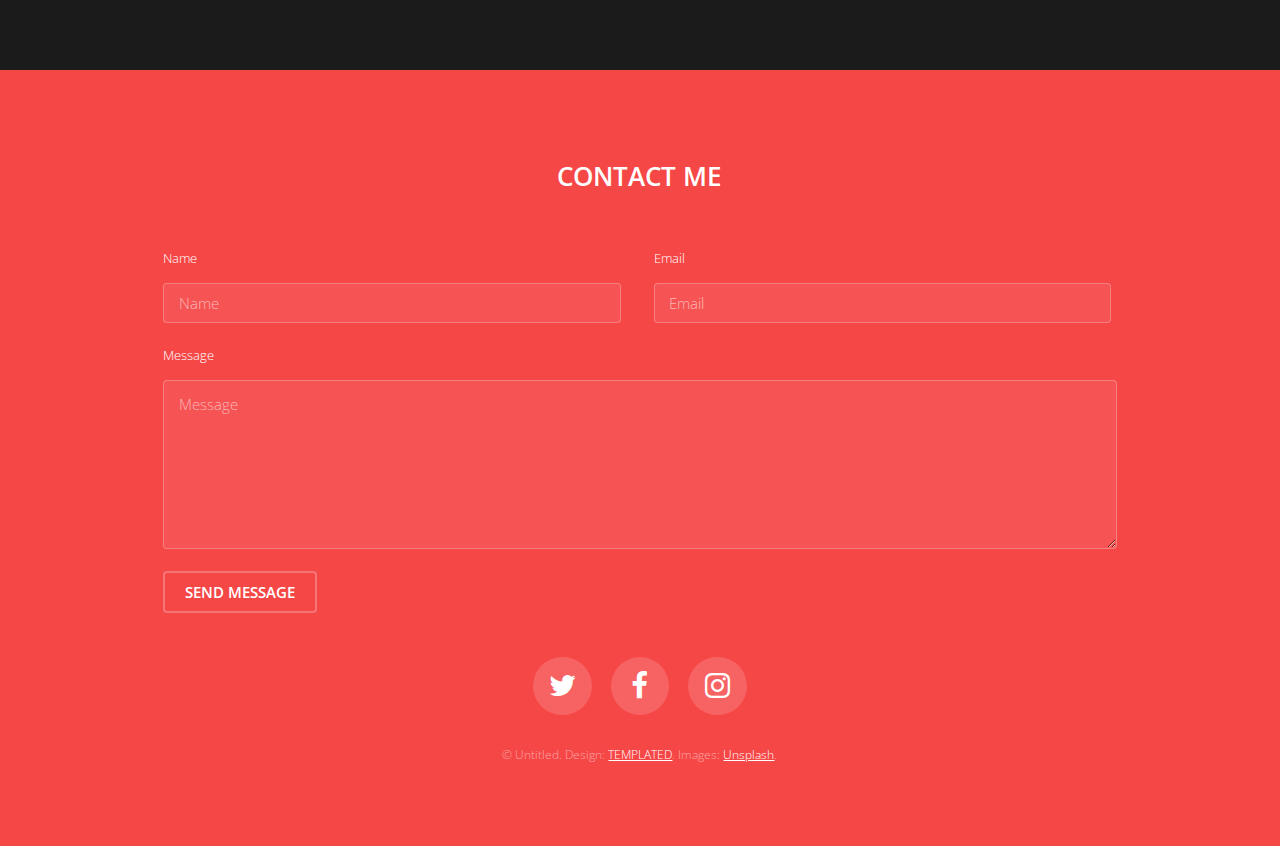
<file: MLJ/generic.html>
<!DOCTYPE HTML>
<!--
	Road Trip by TEMPLATED
	templated.co @templatedco
	Released for free under the Creative Commons Attribution 3.0 license (templated.co/license)
-->
<html>
	<head>
		<title>光陰者☆關於我</title>
		<meta charset="utf-8" />
		<meta name="viewport" content="width=device-width, initial-scale=1" />
		<link rel="stylesheet" href="assets/css/main.css" />
	</head>
	<body class="subpage" onselectstart="return false;" ondragstart="return false;" oncontextmenu="return false;">

		<!-- Header -->
			<header id="header" class="alt">
				<div class="logo"><a href="index.html">  光陰者 <span>by Janji. Hsuan</span></a></div>
				<a href="#menu"><span>Menu</span></a>
			</header>

		<!-- Nav -->
			<nav id="menu">
				<ul class="links">
					<li><a href="index.html">Home</a></li>
					<li><a href="generic.html">關於我</a></li>
					<li><a href="generic2.html">我的作品</a></li>
					<li><a href="generic3.html">習作</a></li>
					<li><a href="generic4.html">其他</a></li>
					<li><a href="elements.html">Elements</a></li>
				</ul>
			</nav>

		<!-- Content -->
		<!--
			Note: To show a background image, set the "data-bg" attribute below
			to the full filename of your image. This is used in each section to set
			the background image.
		-->
			<section id="post" class="wrapper bg-img" data-bg="banner2.jpg">
				<div class="inner">
					<article class="box">
						<header>
							<h2>關於我</h2>
							<p>楊子萱</p>
							<img src= "photo1.jpg" width= "150" height="170">

						</header>
						<div class="content">
							<p>彰化人。畢業於彰化藝術高中。</p>
							<P>目前就讀於國立臺東大學幼兒教育學系，輔修美術產業學系。</p>

							<hr>

							<p>我的經歷</p>

							<li>2012年— 彰化縣文化局 學生志工</li>
							<li>2015年— 臺東大學圖書資訊館 採編工讀生</li>
							<li>2016年止臺東大學圖書資訊館 採編工讀生</li>
							<li>2016年─ 臺東大學學生議會 系議員</li>
							<li>2017年— 彰化縣圖書館 學生志工</li>
							<li>2017年— 彰化縣私立樂耕幼兒園 實習生</li>
							<li>2017年─ 臺東大學幼教系系學會 幹部</li>
							<li>2018年— 臺東縣私立多多璐幼兒園 實習生</li>

							<hr>

							<p>證書/執照</p>

							<li>2017年   課後安親照顧培訓師乙級</li>
							<li>2018年-2021年  中華民國紅十字會急救員</li>

							<hr>

							<p>高中得獎經歷</p>

							<li>1020315 全國高級中等學校讀書心得寫作比賽 優等《最後的鬼魂》</li>
                            <li>1021031 全國高級中等學校讀書心得寫作比賽 甲等《我欲夢蝶 展翅高飛》</li>
	                        <li>1030315 全國高級中等學校讀書心得寫作比賽 優等《我所知的新選組》</li>
                            <li>1031031 全國高級中等學校讀書心得寫作比賽 優等《哲學哲學雞蛋糕》</li>
                            <li>參加教育部「塗鴉漂流藝術-校園巡迴展」</li>
							







							<br>
							<br>
							<br>
							<br>
							<hr>
							<p>封底圖片介紹：《大地之美—新生》  ，2018年拍攝於彰化八卦山銀橋瀑布</p>
							
						</div>
						<footer>
							<ul class="actions">
								<li><a href="#" class="button alt icon fa-chevron-left"><span class="label">Previous</span></a></li>
								<li><a href="#" class="button alt icon fa-chevron-right"><span class="label">Next</span></a></li>
							</ul>
						</footer>
					</article>
				</div>
			</section>

		<!-- Footer -->
			<footer id="footer">
				<div class="inner">

					<h2>Contact Me</h2>

					<form action="#" method="post">

						<div class="field half first">
							<label for="name">Name</label>
							<input name="name" id="name" type="text" placeholder="Name">
						</div>
						<div class="field half">
							<label for="email">Email</label>
							<input name="email" id="email" type="email" placeholder="Email">
						</div>
						<div class="field">
							<label for="message">Message</label>
							<textarea name="message" id="message" rows="6" placeholder="Message"></textarea>
						</div>
						<ul class="actions">
							<li><input value="Send Message" class="button alt" type="submit"></li>
						</ul>
					</form>

					<ul class="icons">
						<li><a href="#" class="icon round fa-twitter"><span class="label">Twitter</span></a></li>
						<li><a href="#" class="icon round fa-facebook"><span class="label">Facebook</span></a></li>
						<li><a href="#" class="icon round fa-instagram"><span class="label">Instagram</span></a></li>
					</ul>

					<div class="copyright">
						&copy; Untitled. Design: <a href="https://templated.co">TEMPLATED</a>. Images: <a href="https://unsplash.com">Unsplash</a>.
					</div>

				</div>
			</footer>

		<!-- Scripts -->
			<script src="assets/js/jquery.min.js"></script>
			<script src="assets/js/jquery.scrolly.min.js"></script>
			<script src="assets/js/jquery.scrollex.min.js"></script>
			<script src="assets/js/skel.min.js"></script>
			<script src="assets/js/util.js"></script>
			<script src="assets/js/main.js"></script>

	</body onselectstart="return false;" ondragstart="return false;" oncontextmenu="return false;">
</html>
</file>
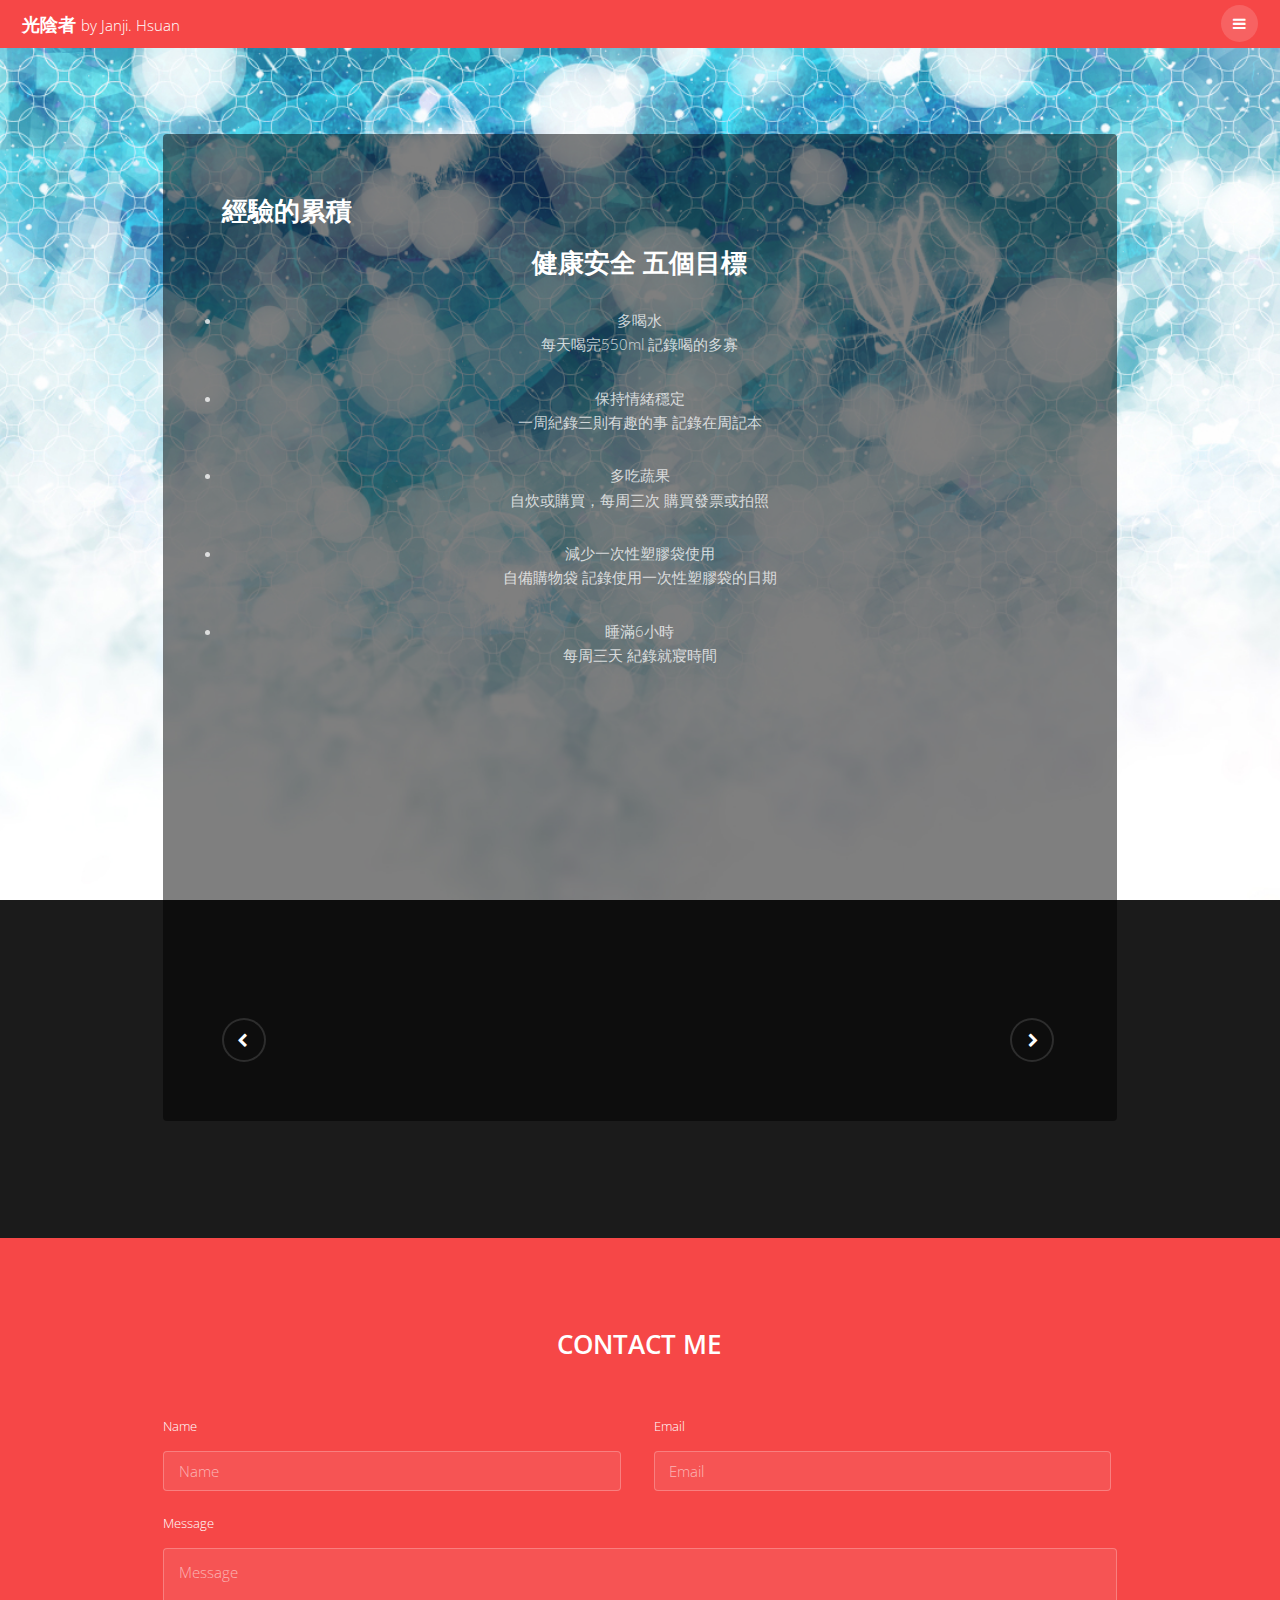
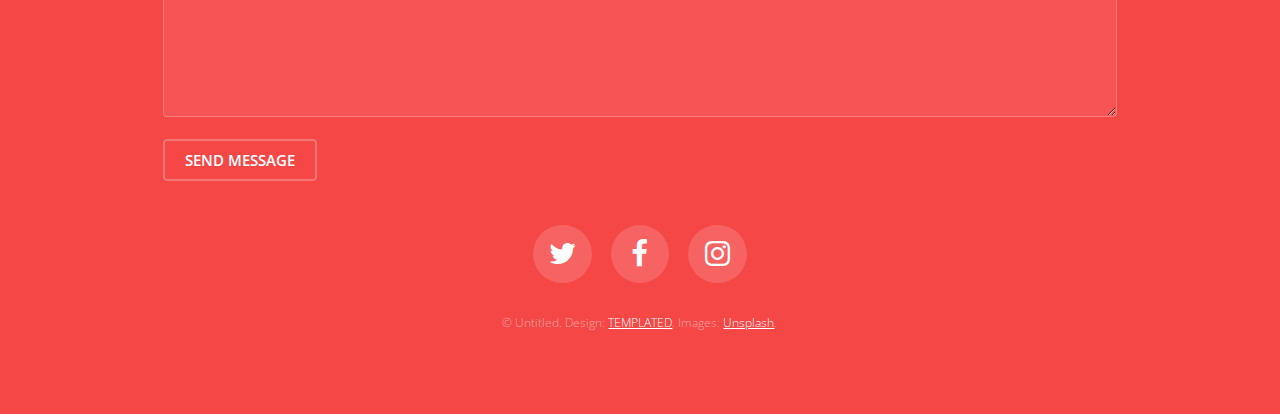
<file: MLJ/generic3-2.html>
<!DOCTYPE HTML>
<!--
	Road Trip by TEMPLATED
	templated.co @templatedco
	Released for free under the Creative Commons Attribution 3.0 license (templated.co/license)
-->
<html>
	<head>
		<title>旅程中的累積</title>
		<meta charset="utf-8" />
		<meta name="viewport" content="width=device-width, initial-scale=1" />
		<link rel="stylesheet" href="assets/css/main.css" />
	</head>
	<body class="subpage" onselectstart="return false;" ondragstart="return false;" oncontextmenu="return false;">

		<!-- Header -->
			<header id="header" class="alt">
				<div class="logo"><a href="index.html">  光陰者 <span>by Janji. Hsuan</span></a></div>
				<a href="#menu"><span>Menu</span></a>
			</header>

		<!-- Nav -->
			<nav id="menu">
				<ul class="links">
					<li><a href="index.html">Home</a></li>
					<li><a href="generic.html">關於我</a></li>
					<li><a href="generic2.html">我的作品</a></li>
					<li><a href="generic3.html">習作</a></li>
					<li><a href="generic4.html">其他</a></li>
					<li><a href="elements.html">Elements</a></li>
				</ul>
			</nav>

		<!-- Content -->
		<!--
			Note: To show a background image, set the "data-bg" attribute below
			to the full filename of your image. This is used in each section to set
			the background image.
		-->
			<section id="post" class="wrapper bg-img" data-bg="pic04.jpg">
				<div class="inner">
					<article class="box">
						<header>
							<h2>經驗的累積</h2>
							
						</header>
						<div class="content">
						<center>
						<h2>健康安全 五個目標</h2>
						<li>多喝水</li><p>每天喝完550ml	記錄喝的多寡	</p>
<li>保持情緒穩定</li><p>一周紀錄三則有趣的事	記錄在周記本</p>
<li>多吃蔬果</li><p>自炊或購買，每周三次	購買發票或拍照</p>
<li>減少一次性塑膠袋使用</li><p>自備購物袋	記錄使用一次性塑膠袋的日期</p>
<li>睡滿6小時</li><p>每周三天	紀錄就寢時間</p>
					<iframe width="560" height="315" src="https://www.youtube.com/embed/a1cZLuQhKSY" frameborder="0" allow="autoplay; encrypted-media" allowfullscreen></iframe>
						

				
						</div>
						<footer>
							<ul class="actions">
								<li><a href="#" class="button alt icon fa-chevron-left"><span class="label">Previous</span></a></li>
								<li><a href="#" class="button alt icon fa-chevron-right"><span class="label">Next</span></a></li>
							</ul>
						</footer>
					</article>
				</div>
			</section>

		<!-- Footer -->
			<footer id="footer">
				<div class="inner">

					<h2>Contact Me</h2>

					<form action="#" method="post">

						<div class="field half first">
							<label for="name">Name</label>
							<input name="name" id="name" type="text" placeholder="Name">
						</div>
						<div class="field half">
							<label for="email">Email</label>
							<input name="email" id="email" type="email" placeholder="Email">
						</div>
						<div class="field">
							<label for="message">Message</label>
							<textarea name="message" id="message" rows="6" placeholder="Message"></textarea>
						</div>
						<ul class="actions">
							<li><input value="Send Message" class="button alt" type="submit"></li>
						</ul>
					</form>

					<ul class="icons">
						<li><a href="#" class="icon round fa-twitter"><span class="label">Twitter</span></a></li>
						<li><a href="#" class="icon round fa-facebook"><span class="label">Facebook</span></a></li>
						<li><a href="#" class="icon round fa-instagram"><span class="label">Instagram</span></a></li>
					</ul>

					<div class="copyright">
						&copy; Untitled. Design: <a href="https://templated.co">TEMPLATED</a>. Images: <a href="https://unsplash.com">Unsplash</a>.
					</div>

				</div>
			</footer>

		<!-- Scripts -->
			<script src="assets/js/jquery.min.js"></script>
			<script src="assets/js/jquery.scrolly.min.js"></script>
			<script src="assets/js/jquery.scrollex.min.js"></script>
			<script src="assets/js/skel.min.js"></script>
			<script src="assets/js/util.js"></script>
			<script src="assets/js/main.js"></script>

	</body onselectstart="return false;" ondragstart="return false;" oncontextmenu="return false;">
</html>
</file>
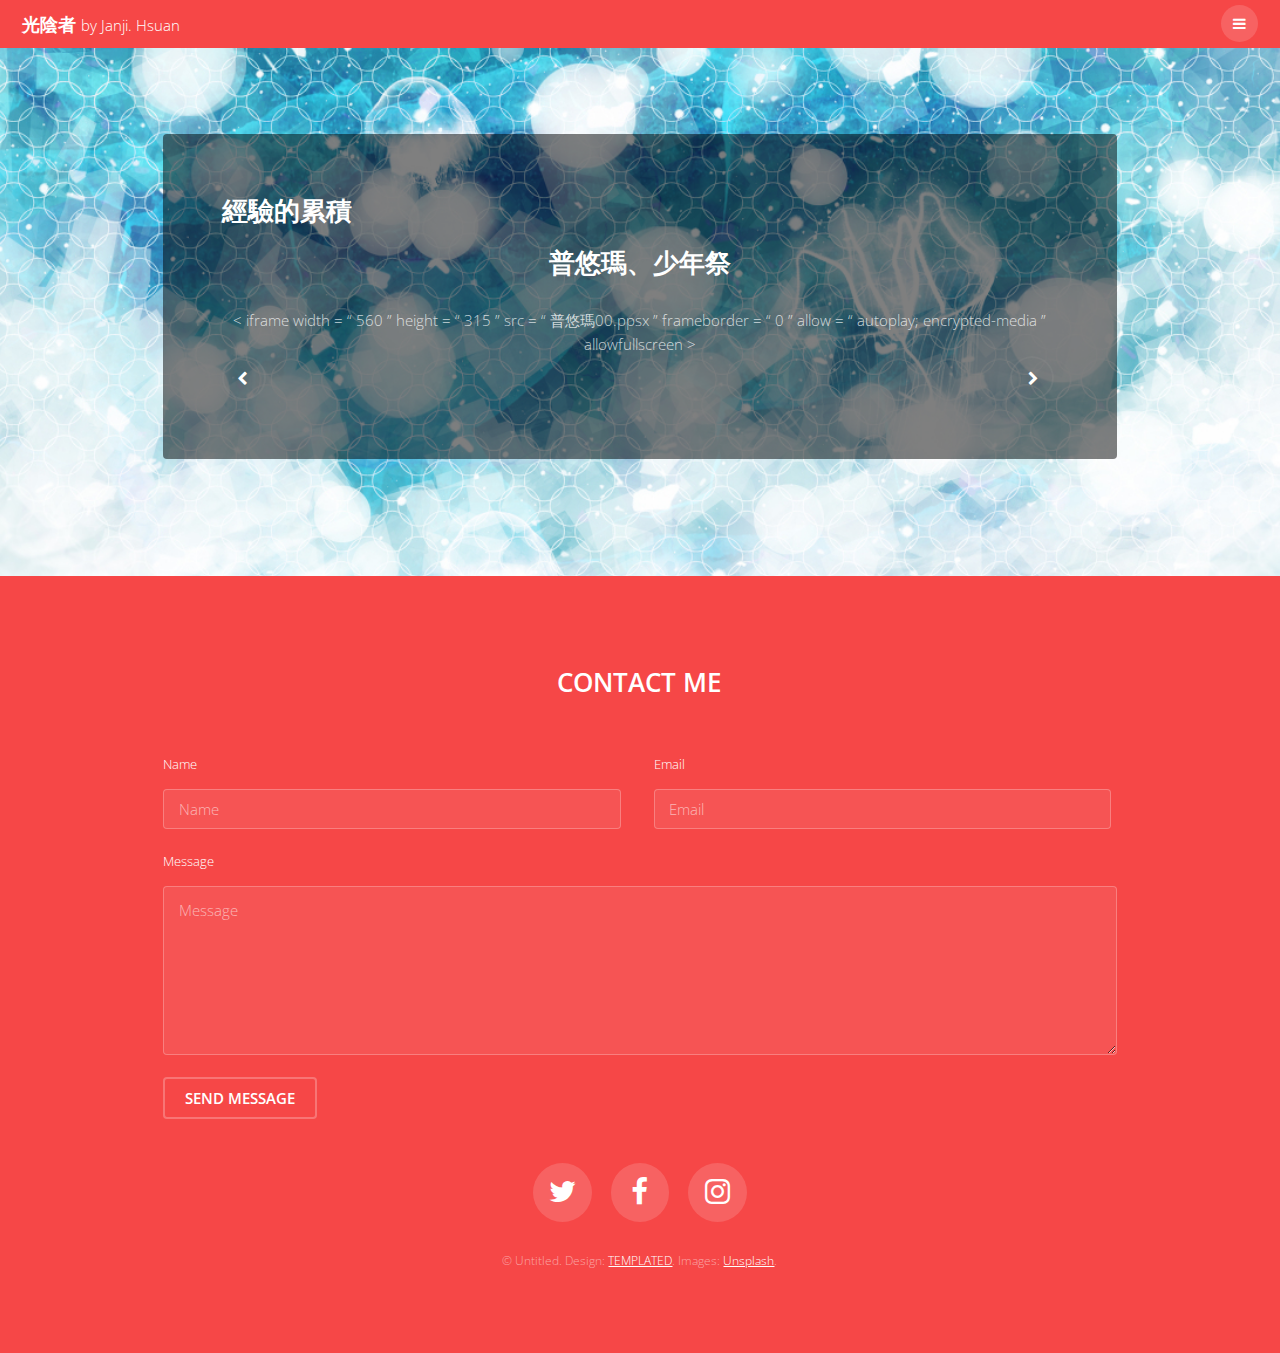
<file: MLJ/generic3-3.html>
<!DOCTYPE HTML>
<!--
	Road Trip by TEMPLATED
	templated.co @templatedco
	Released for free under the Creative Commons Attribution 3.0 license (templated.co/license)
-->
<html>
	<head>
		<title>旅程中的累積</title>
		<meta charset="utf-8" />
		<meta name="viewport" content="width=device-width, initial-scale=1" />
		<link rel="stylesheet" href="assets/css/main.css" />
	</head>
	<body class="subpage" onselectstart="return false;" ondragstart="return false;" oncontextmenu="return false;">

		<!-- Header -->
			<header id="header" class="alt">
				<div class="logo"><a href="index.html">  光陰者 <span>by Janji. Hsuan</span></a></div>
				<a href="#menu"><span>Menu</span></a>
			</header>

		<!-- Nav -->
			<nav id="menu">
				<ul class="links">
					<li><a href="index.html">Home</a></li>
					<li><a href="generic.html">關於我</a></li>
					<li><a href="generic2.html">我的作品</a></li>
					<li><a href="generic3.html">習作</a></li>
					<li><a href="generic4.html">其他</a></li>
					<li><a href="elements.html">Elements</a></li>
				</ul>
			</nav>

		<!-- Content -->
		<!--
			Note: To show a background image, set the "data-bg" attribute below
			to the full filename of your image. This is used in each section to set
			the background image.
		-->
			<section id="post" class="wrapper bg-img" data-bg="pic04.jpg">
				<div class="inner">
					<article class="box">
						<header>
							<h2>經驗的累積</h2>
							
						</header>
						<div class="content">
						<center>
						<h2>普悠瑪、少年祭</h2>
						< iframe  width = “ 560 ”  height = “ 315 ”  src = “ 普悠瑪00.ppsx ”  frameborder = “ 0 ”  allow = “ autoplay; encrypted-media ”  allowfullscreen > </ iframe >
				
						</div>
						<footer>
							<ul class="actions">
								<li><a href="#" class="button alt icon fa-chevron-left"><span class="label">Previous</span></a></li>
								<li><a href="#" class="button alt icon fa-chevron-right"><span class="label">Next</span></a></li>
							</ul>
						</footer>
					</article>
				</div>
			</section>

		<!-- Footer -->
			<footer id="footer">
				<div class="inner">

					<h2>Contact Me</h2>

					<form action="#" method="post">

						<div class="field half first">
							<label for="name">Name</label>
							<input name="name" id="name" type="text" placeholder="Name">
						</div>
						<div class="field half">
							<label for="email">Email</label>
							<input name="email" id="email" type="email" placeholder="Email">
						</div>
						<div class="field">
							<label for="message">Message</label>
							<textarea name="message" id="message" rows="6" placeholder="Message"></textarea>
						</div>
						<ul class="actions">
							<li><input value="Send Message" class="button alt" type="submit"></li>
						</ul>
					</form>

					<ul class="icons">
						<li><a href="#" class="icon round fa-twitter"><span class="label">Twitter</span></a></li>
						<li><a href="#" class="icon round fa-facebook"><span class="label">Facebook</span></a></li>
						<li><a href="#" class="icon round fa-instagram"><span class="label">Instagram</span></a></li>
					</ul>

					<div class="copyright">
						&copy; Untitled. Design: <a href="https://templated.co">TEMPLATED</a>. Images: <a href="https://unsplash.com">Unsplash</a>.
					</div>

				</div>
			</footer>

		<!-- Scripts -->
			<script src="assets/js/jquery.min.js"></script>
			<script src="assets/js/jquery.scrolly.min.js"></script>
			<script src="assets/js/jquery.scrollex.min.js"></script>
			<script src="assets/js/skel.min.js"></script>
			<script src="assets/js/util.js"></script>
			<script src="assets/js/main.js"></script>

	</body onselectstart="return false;" ondragstart="return false;" oncontextmenu="return false;">
</html>
</file>
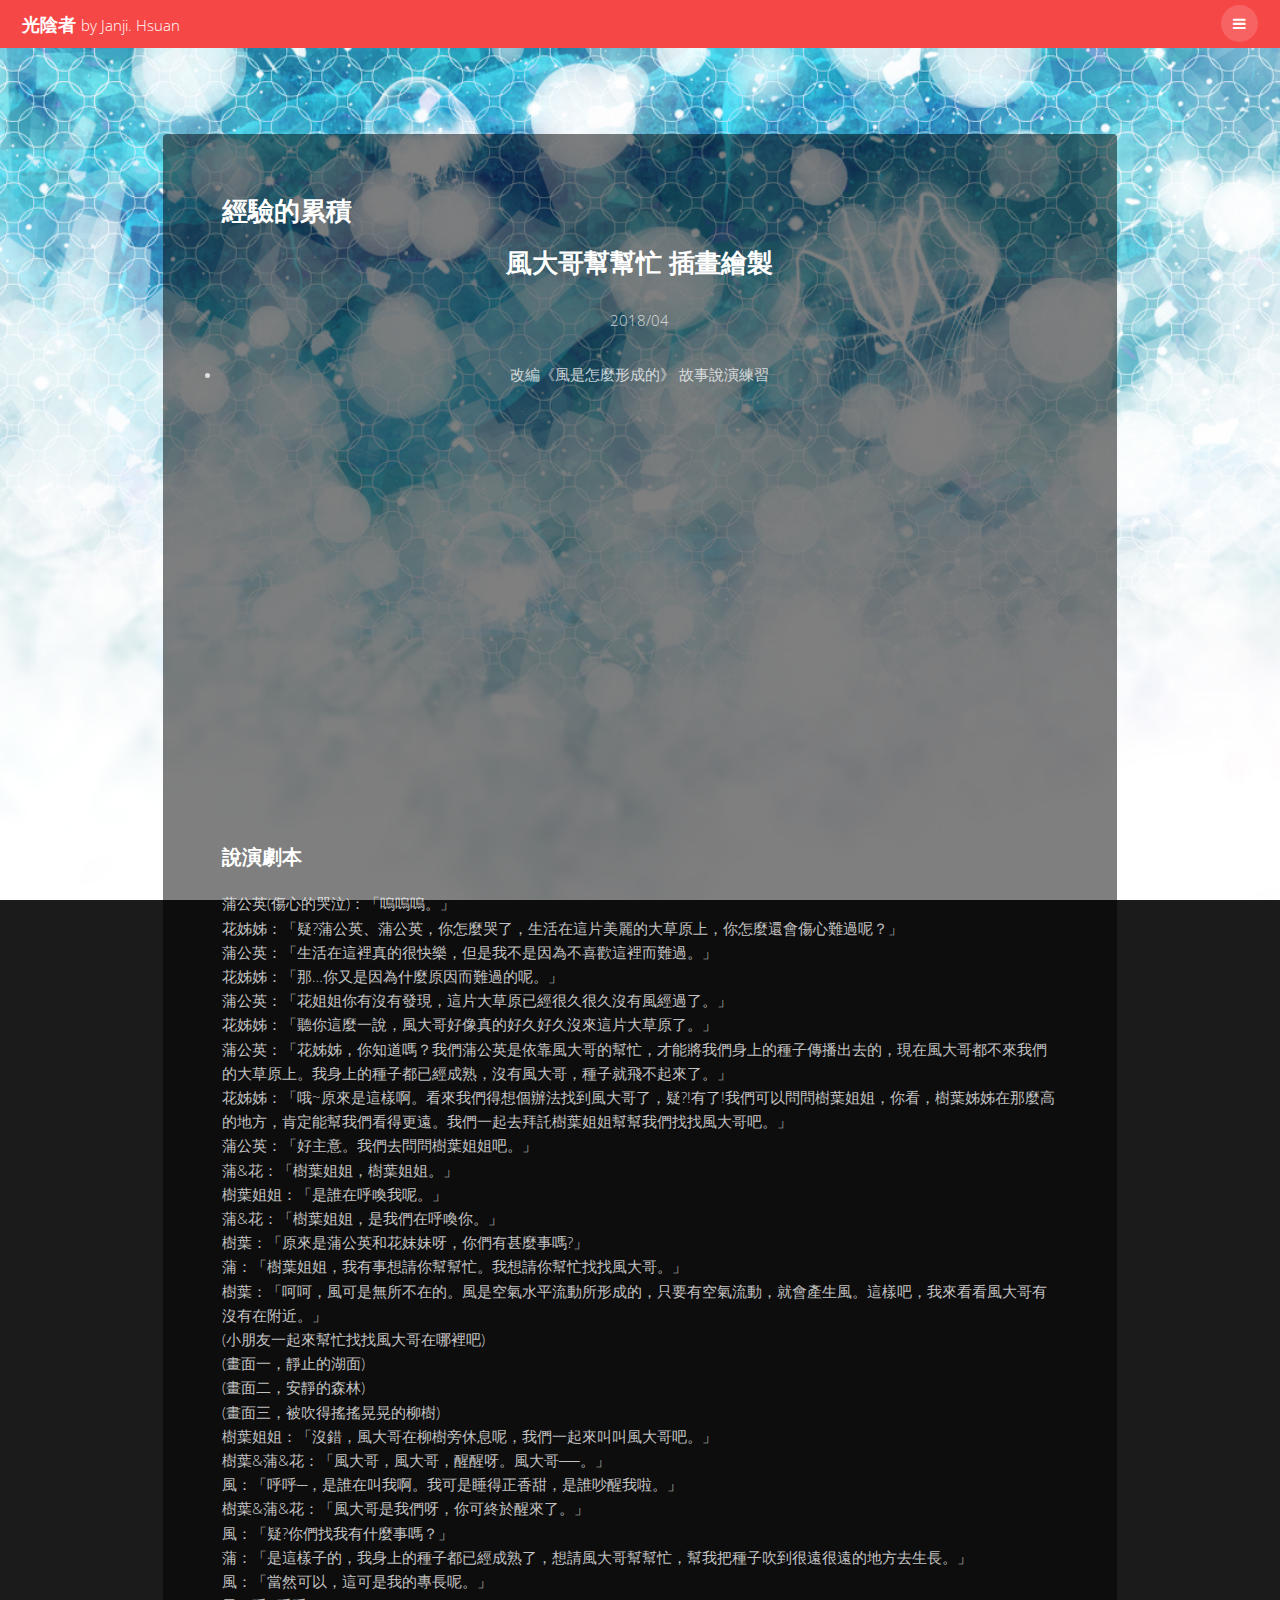
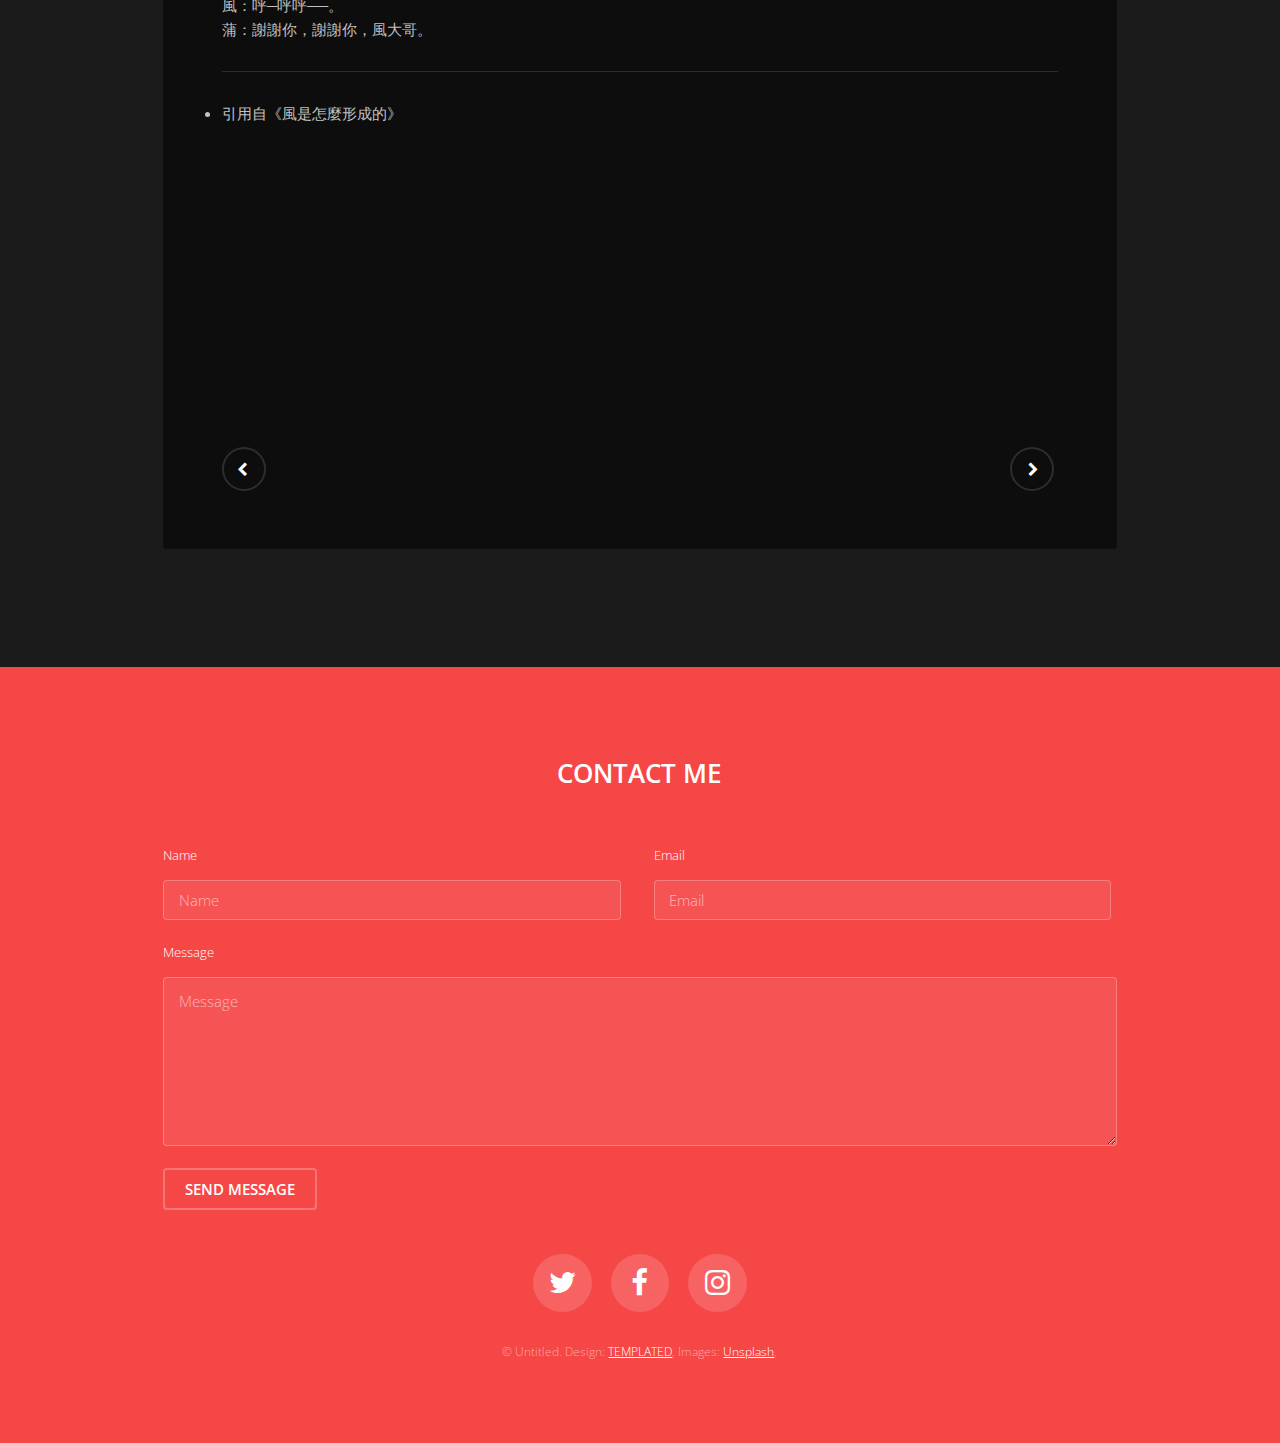
<file: MLJ/generic3.html>
<!DOCTYPE HTML>
<!--
	Road Trip by TEMPLATED
	templated.co @templatedco
	Released for free under the Creative Commons Attribution 3.0 license (templated.co/license)
-->
<html>
	<head>
		<title>旅程中的累積</title>
		<meta charset="utf-8" />
		<meta name="viewport" content="width=device-width, initial-scale=1" />
		<link rel="stylesheet" href="assets/css/main.css" />
	</head>
	<body class="subpage" onselectstart="return false;" ondragstart="return false;" oncontextmenu="return false;">

		<!-- Header -->
			<header id="header" class="alt">
				<div class="logo"><a href="index.html">  光陰者 <span>by Janji. Hsuan</span></a></div>
				<a href="#menu"><span>Menu</span></a>
			</header>

		<!-- Nav -->
			<nav id="menu">
				<ul class="links">
					<li><a href="index.html">Home</a></li>
					<li><a href="generic.html">關於我</a></li>
					<li><a href="generic2.html">我的作品</a></li>
					<li><a href="generic3.html">習作</a></li>
					<li><a href="generic4.html">其他</a></li>
					<li><a href="elements.html">Elements</a></li>
				</ul>
			</nav>

		<!-- Content -->
		<!--
			Note: To show a background image, set the "data-bg" attribute below
			to the full filename of your image. This is used in each section to set
			the background image.
		-->
			<section id="post" class="wrapper bg-img" data-bg="pic04.jpg">
				<div class="inner">
					<article class="box">
						<header>
							<h2>經驗的累積</h2>
							
						</header>
						<div class="content">
						<center>
						<h2>風大哥幫幫忙 插畫繪製</h2>
						<p>2018/04</p>
						<script src="https://s.pximg.net/source/embed.js" data-id="68166778_6f09abb3f8564a1802f19f4a556665fd" data-size="large" data-border="off" charset="utf-8"></script><noscript><p><a href="https://www.pixiv.net/member_illust.php?mode=medium&amp;illust_id=68166778" target="_blank">風大哥幫幫忙</a> by <a href="https://www.pixiv.net/member.php?id=6650089" target="_blank">Jan冀 ． Hsuan</a> on <a href="https://www.pixiv.net/" target="_blank">pixiv</a></p></noscript>

						<li>改編《風是怎麼形成的》 故事說演練習</li>

							<iframe width="560" height="450" src="https://app.soundu.life/?a=User/Sounds&b=Share&Token=fc03e22bd4b262a8bf5f3d4ae7d065aa" frameborder="0" allow="autoplay; encrypted-media" fullscreen></iframe>
							</center>

							<h3>說演劇本</h3>
							<P>
							蒲公英(傷心的哭泣)：「嗚嗚嗚。」<br>
                            花姊姊：「疑?蒲公英、蒲公英，你怎麼哭了，生活在這片美麗的大草原上，你怎麼還會傷心難過呢？」<br>
                            蒲公英：「生活在這裡真的很快樂，但是我不是因為不喜歡這裡而難過。」<br>
                            花姊姊：「那…你又是因為什麼原因而難過的呢。」<br>

                            蒲公英：「花姐姐你有沒有發現，這片大草原已經很久很久沒有風經過了。」<br>
                            花姊姊：「聽你這麼一說，風大哥好像真的好久好久沒來這片大草原了。」<br>
                            蒲公英：「花姊姊，你知道嗎？我們蒲公英是依靠風大哥的幫忙，才能將我們身上的種子傳播出去的，現在風大哥都不來我們的大草原上。我身上的種子都已經成熟，沒有風大哥，種子就飛不起來了。」<br>
                            花姊姊：「哦~原來是這樣啊。看來我們得想個辦法找到風大哥了，疑?!有了!我們可以問問樹葉姐姐，你看，樹葉姊姊在那麼高的地方，肯定能幫我們看得更遠。我們一起去拜託樹葉姐姐幫幫我們找找風大哥吧。」<br>
                            蒲公英：「好主意。我們去問問樹葉姐姐吧。」<br>

                            蒲&花：「樹葉姐姐，樹葉姐姐。」<br>
樹葉姐姐：「是誰在呼喚我呢。」<br>
蒲&花：「樹葉姐姐，是我們在呼喚你。」<br>
樹葉：「原來是蒲公英和花妹妹呀，你們有甚麼事嗎?」<br>
蒲：「樹葉姐姐，我有事想請你幫幫忙。我想請你幫忙找找風大哥。」<br>
樹葉：「呵呵，風可是無所不在的。風是空氣水平流動所形成的，只要有空氣流動，就會產生風。這樣吧，我來看看風大哥有沒有在附近。」<br>

(小朋友一起來幫忙找找風大哥在哪裡吧)<br>
(畫面一，靜止的湖面)<br>
(畫面二，安靜的森林)<br>
(畫面三，被吹得搖搖晃晃的柳樹)<br>
樹葉姐姐：「沒錯，風大哥在柳樹旁休息呢，我們一起來叫叫風大哥吧。」<br>

樹葉&蒲&花：「風大哥，風大哥，醒醒呀。風大哥──。」<br>
風：「呼呼─，是誰在叫我啊。我可是睡得正香甜，是誰吵醒我啦。」<br>
樹葉&蒲&花：「風大哥是我們呀，你可終於醒來了。」<br>
風：「疑?你們找我有什麼事嗎？」<br>
蒲：「是這樣子的，我身上的種子都已經成熟了，想請風大哥幫幫忙，幫我把種子吹到很遠很遠的地方去生長。」<br>
風：「當然可以，這可是我的專長呢。」<br>
風：呼─呼呼──。<br>
蒲：謝謝你，謝謝你，風大哥。<br></P>

							<hr>
							<li>引用自《風是怎麼形成的》</li>
							<iframe width="560" height="315" src="https://www.youtube-nocookie.com/embed/zuYd01XBPlY?start=90" frameborder="0" allow="autoplay; encrypted-media" allowfullscreen></iframe>

							




				
						</div>
						<footer>
							<ul class="actions">
								<li><a href="#" class="button alt icon fa-chevron-left"><span class="label">Previous</span></a></li>
								<li><a href="#" class="button alt icon fa-chevron-right"><span class="label">Next</span></a></li>
							</ul>
						</footer>
					</article>
				</div>
			</section>

		<!-- Footer -->
			<footer id="footer">
				<div class="inner">

					<h2>Contact Me</h2>

					<form action="#" method="post">

						<div class="field half first">
							<label for="name">Name</label>
							<input name="name" id="name" type="text" placeholder="Name">
						</div>
						<div class="field half">
							<label for="email">Email</label>
							<input name="email" id="email" type="email" placeholder="Email">
						</div>
						<div class="field">
							<label for="message">Message</label>
							<textarea name="message" id="message" rows="6" placeholder="Message"></textarea>
						</div>
						<ul class="actions">
							<li><input value="Send Message" class="button alt" type="submit"></li>
						</ul>
					</form>

					<ul class="icons">
						<li><a href="#" class="icon round fa-twitter"><span class="label">Twitter</span></a></li>
						<li><a href="#" class="icon round fa-facebook"><span class="label">Facebook</span></a></li>
						<li><a href="#" class="icon round fa-instagram"><span class="label">Instagram</span></a></li>
					</ul>

					<div class="copyright">
						&copy; Untitled. Design: <a href="https://templated.co">TEMPLATED</a>. Images: <a href="https://unsplash.com">Unsplash</a>.
					</div>

				</div>
			</footer>

		<!-- Scripts -->
			<script src="assets/js/jquery.min.js"></script>
			<script src="assets/js/jquery.scrolly.min.js"></script>
			<script src="assets/js/jquery.scrollex.min.js"></script>
			<script src="assets/js/skel.min.js"></script>
			<script src="assets/js/util.js"></script>
			<script src="assets/js/main.js"></script>

	</body onselectstart="return false;" ondragstart="return false;" oncontextmenu="return false;">
</html>
</file>
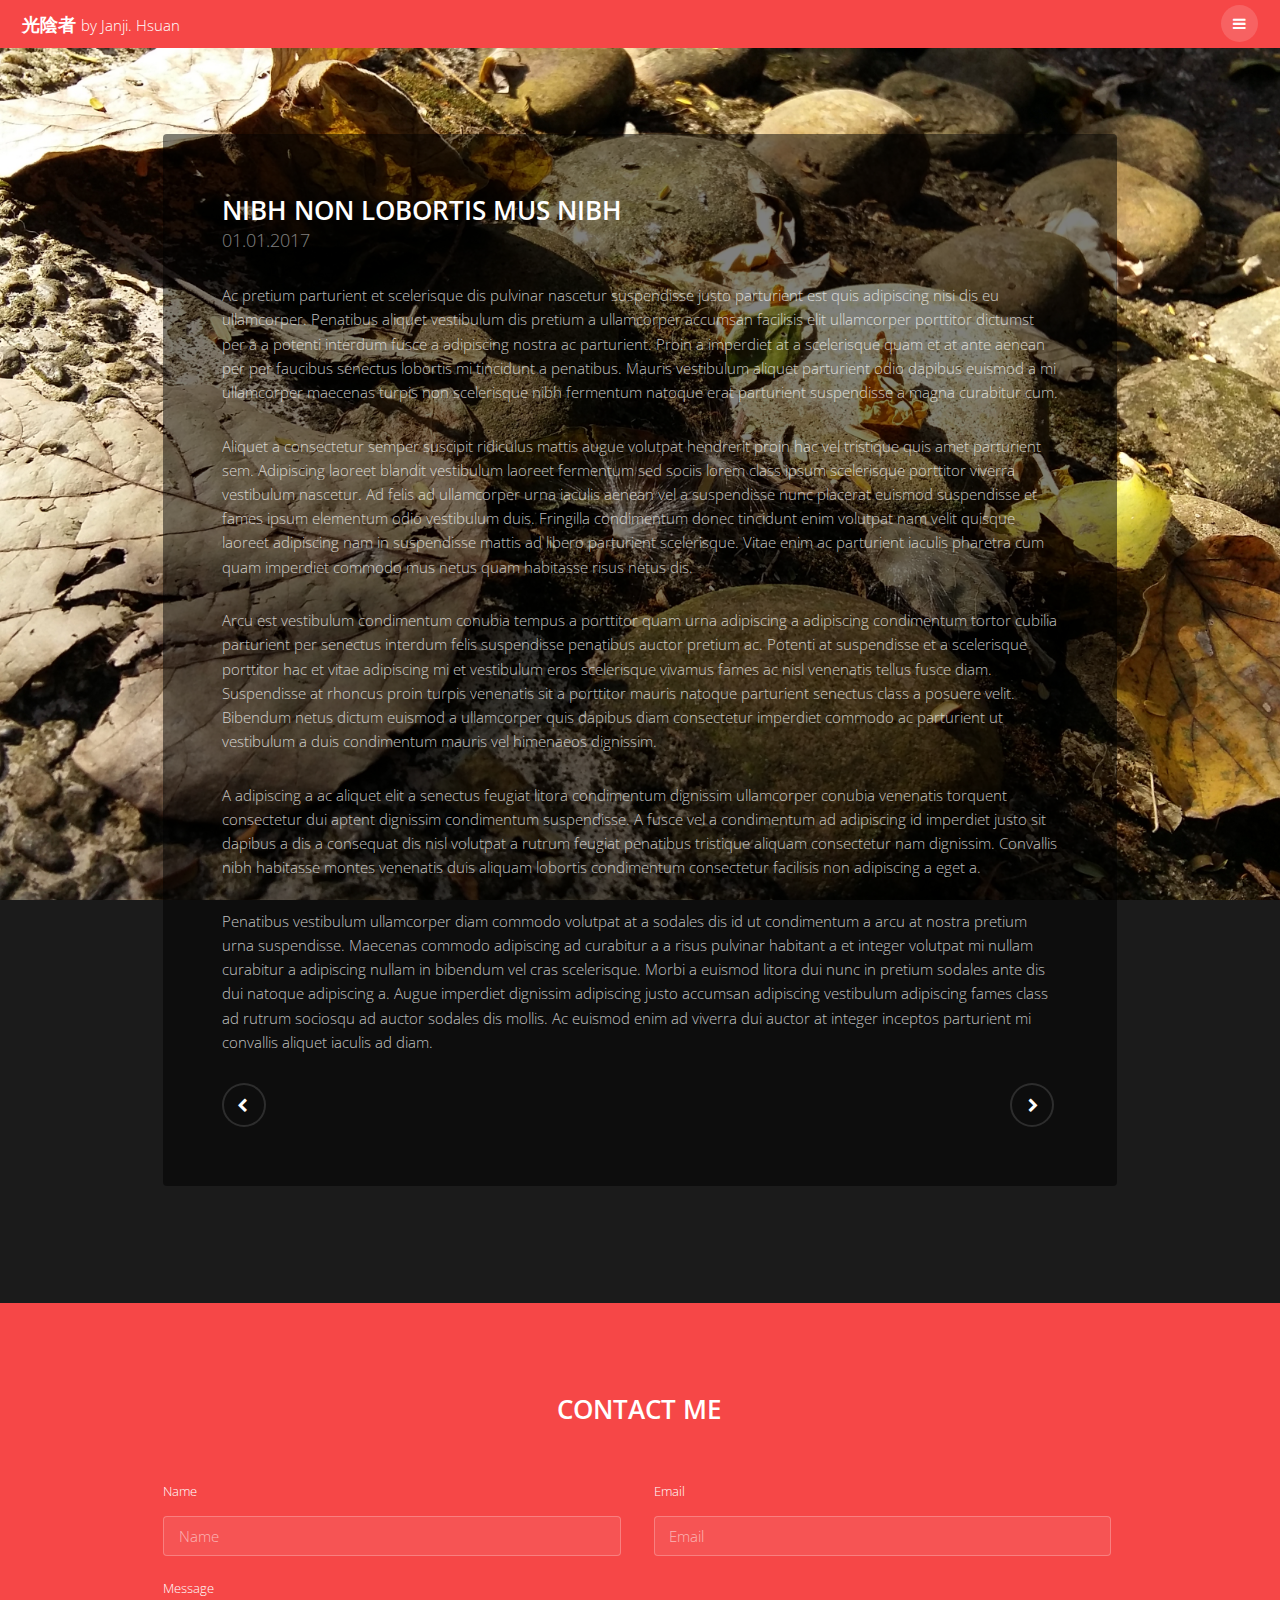
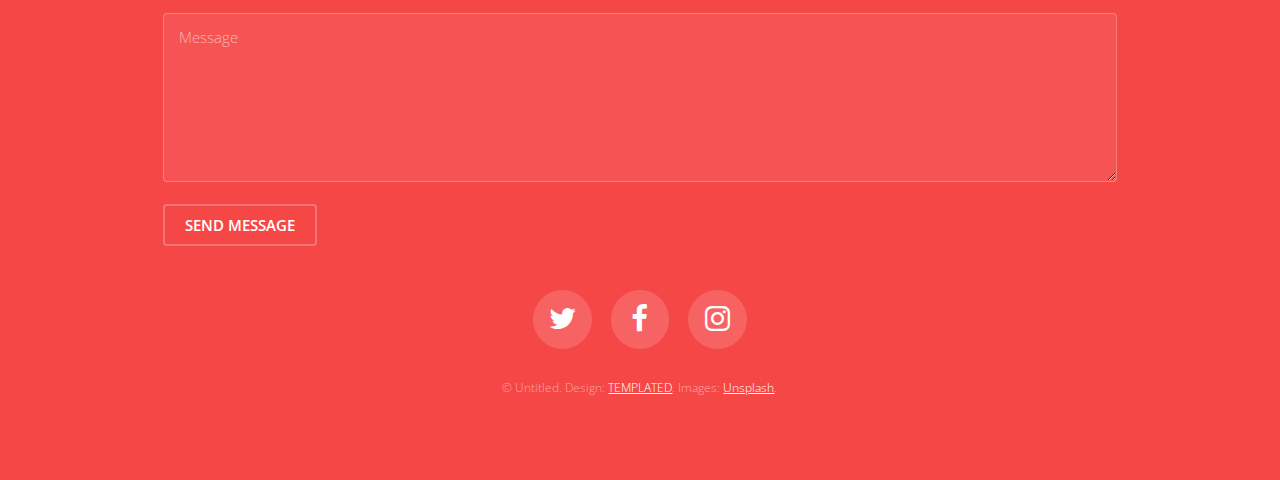
<file: MLJ/generic4.html>
<!DOCTYPE HTML>
<!--
	Road Trip by TEMPLATED
	templated.co @templatedco
	Released for free under the Creative Commons Attribution 3.0 license (templated.co/license)
-->
<html>
	<head>
		<title>Generic - Road Trip by TEMPLATED</title>
		<meta charset="utf-8" />
		<meta name="viewport" content="width=device-width, initial-scale=1" />
		<link rel="stylesheet" href="assets/css/main.css" />
	</head>
	<body class="subpage">

		<!-- Header -->
			<header id="header" class="alt">
				<div class="logo"><a href="index.html">  光陰者 <span>by Janji. Hsuan</span></a></div>
				<a href="#menu"><span>Menu</span></a>
			</header>

		<!-- Nav -->
			<nav id="menu">
				<ul class="links">
					<li><a href="index.html">Home</a></li>
					<li><a href="generic.html">關於我</a></li>
					<li><a href="generic2.html">我的作品</a></li>
					<li><a href="generic3.html">習作</a></li>
					<li><a href="generic4.html">其他</a></li>
					<li><a href="elements.html">Elements</a></li>
				</ul>
			</nav>

		<!-- Content -->
		<!--
			Note: To show a background image, set the "data-bg" attribute below
			to the full filename of your image. This is used in each section to set
			the background image.
		-->
			<section id="post" class="wrapper bg-img" data-bg="banner2.jpg">
				<div class="inner">
					<article class="box">
						<header>
							<h2>Nibh non lobortis mus nibh</h2>
							<p>01.01.2017</p>
						</header>
						<div class="content">
							<p>Ac pretium parturient et scelerisque dis pulvinar nascetur suspendisse justo parturient est quis adipiscing nisi dis eu ullamcorper. Penatibus aliquet vestibulum dis pretium a ullamcorper accumsan facilisis elit ullamcorper porttitor dictumst per a a potenti interdum fusce a adipiscing nostra ac parturient. Proin a imperdiet at a scelerisque quam et at ante aenean per per faucibus senectus lobortis mi tincidunt a penatibus. Mauris vestibulum aliquet parturient odio dapibus euismod a mi ullamcorper maecenas turpis non scelerisque nibh fermentum natoque erat parturient suspendisse a magna curabitur cum.</p>

							<p>Aliquet a consectetur semper suscipit ridiculus mattis augue volutpat hendrerit proin hac vel tristique quis amet parturient sem. Adipiscing laoreet blandit vestibulum laoreet fermentum sed sociis lorem class ipsum scelerisque porttitor viverra vestibulum nascetur. Ad felis ad ullamcorper urna iaculis aenean vel a suspendisse nunc placerat euismod suspendisse et fames ipsum elementum odio vestibulum duis. Fringilla condimentum donec tincidunt enim volutpat nam velit quisque laoreet adipiscing nam in suspendisse mattis ad libero parturient scelerisque. Vitae enim ac parturient iaculis pharetra cum quam imperdiet commodo mus netus quam habitasse risus netus dis.</p>

							<p>Arcu est vestibulum condimentum conubia tempus a porttitor quam urna adipiscing a adipiscing condimentum tortor cubilia parturient per senectus interdum felis suspendisse penatibus auctor pretium ac. Potenti at suspendisse et a scelerisque porttitor hac et vitae adipiscing mi et vestibulum eros scelerisque vivamus fames ac nisl venenatis tellus fusce diam. Suspendisse at rhoncus proin turpis venenatis sit a porttitor mauris natoque parturient senectus class a posuere velit. Bibendum netus dictum euismod a ullamcorper quis dapibus diam consectetur imperdiet commodo ac parturient ut vestibulum a duis condimentum mauris vel himenaeos dignissim.</p>

							<p>A adipiscing a ac aliquet elit a senectus feugiat litora condimentum dignissim ullamcorper conubia venenatis torquent consectetur dui aptent dignissim condimentum suspendisse. A fusce vel a condimentum ad adipiscing id imperdiet justo sit dapibus a dis a consequat dis nisl volutpat a rutrum feugiat penatibus tristique aliquam consectetur nam dignissim. Convallis nibh habitasse montes venenatis duis aliquam lobortis condimentum consectetur facilisis non adipiscing a eget a.</p>

							<p>Penatibus vestibulum ullamcorper diam commodo volutpat at a sodales dis id ut condimentum a arcu at nostra pretium urna suspendisse. Maecenas commodo adipiscing ad curabitur a a risus pulvinar habitant a et integer volutpat mi nullam curabitur a adipiscing nullam in bibendum vel cras scelerisque. Morbi a euismod litora dui nunc in pretium sodales ante dis dui natoque adipiscing a. Augue imperdiet dignissim adipiscing justo accumsan adipiscing vestibulum adipiscing fames class ad rutrum sociosqu ad auctor sodales dis mollis. Ac euismod enim ad viverra dui auctor at integer inceptos parturient mi convallis aliquet iaculis ad diam.</p>
						</div>
						<footer>
							<ul class="actions">
								<li><a href="#" class="button alt icon fa-chevron-left"><span class="label">Previous</span></a></li>
								<li><a href="#" class="button alt icon fa-chevron-right"><span class="label">Next</span></a></li>
							</ul>
						</footer>
					</article>
				</div>
			</section>

		<!-- Footer -->
			<footer id="footer">
				<div class="inner">

					<h2>Contact Me</h2>

					<form action="#" method="post">

						<div class="field half first">
							<label for="name">Name</label>
							<input name="name" id="name" type="text" placeholder="Name">
						</div>
						<div class="field half">
							<label for="email">Email</label>
							<input name="email" id="email" type="email" placeholder="Email">
						</div>
						<div class="field">
							<label for="message">Message</label>
							<textarea name="message" id="message" rows="6" placeholder="Message"></textarea>
						</div>
						<ul class="actions">
							<li><input value="Send Message" class="button alt" type="submit"></li>
						</ul>
					</form>

					<ul class="icons">
						<li><a href="#" class="icon round fa-twitter"><span class="label">Twitter</span></a></li>
						<li><a href="#" class="icon round fa-facebook"><span class="label">Facebook</span></a></li>
						<li><a href="#" class="icon round fa-instagram"><span class="label">Instagram</span></a></li>
					</ul>

					<div class="copyright">
						&copy; Untitled. Design: <a href="https://templated.co">TEMPLATED</a>. Images: <a href="https://unsplash.com">Unsplash</a>.
					</div>

				</div>
			</footer>

		<!-- Scripts -->
			<script src="assets/js/jquery.min.js"></script>
			<script src="assets/js/jquery.scrolly.min.js"></script>
			<script src="assets/js/jquery.scrollex.min.js"></script>
			<script src="assets/js/skel.min.js"></script>
			<script src="assets/js/util.js"></script>
			<script src="assets/js/main.js"></script>

	</body>
</html>
</file>
<file: MLJ/assets/css/main.css>
@charset "UTF-8";
@import url(font-awesome.min.css);
@import url("https://fonts.googleapis.com/css?family=Lobster|Open+Sans:300,400,600,700,800");

/*
	Road Trip by TEMPLATED
	templated.co @templatedco
	Released for free under the Creative Commons Attribution 3.0 license (templated.co/license)
*/

/* Reset */

	html, body, div, span, applet, object, iframe, h1, h2, h3, h4, h5, h6, p, blockquote, pre, a, abbr, acronym, address, big, cite, code, del, dfn, em, img, ins, kbd, q, s, samp, small, strike, strong, sub, sup, tt, var, b, u, i, center, dl, dt, dd, ol, ul, li, fieldset, form, label, legend, table, caption, tbody, tfoot, thead, tr, th, td, article, aside, canvas, details, embed, figure, figcaption, footer, header, hgroup, menu, nav, output, ruby, section, summary, time, mark, audio, video {
		margin: 0;
		padding: 0;
		border: 0;
		font-size: 100%;
		font: inherit;
		vertical-align: baseline;
	}

	article, aside, details, figcaption, figure, footer, header, hgroup, menu, nav, section {
		display: block;
	}

	body {
		line-height: 1;
	}

	ol, ul {
		list-style: none;
	}

	blockquote, q {
		quotes: none;
	}

	blockquote:before, blockquote:after, q:before, q:after {
		content: '';
		content: none;
	}

	table {
		border-collapse: collapse;
		border-spacing: 0;
	}

	body {
		-webkit-text-size-adjust: none;
	}

/* Box Model */

	*, *:before, *:after {
		-moz-box-sizing: border-box;
		-webkit-box-sizing: border-box;
		box-sizing: border-box;
	}

/* Containers */

	.container {
		margin-left: auto;
		margin-right: auto;
	}

	.container.\31 25\25 {
		width: 100%;
		max-width: 100em;
		min-width: 80em;
	}

	.container.\37 5\25 {
		width: 60em;
	}

	.container.\35 0\25 {
		width: 40em;
	}

	.container.\32 5\25 {
		width: 20em;
	}

	.container {
		width: 80em;
	}

	@media screen and (max-width: 1680px) {

		.container.\31 25\25 {
			width: 100%;
			max-width: 100em;
			min-width: 80em;
		}

		.container.\37 5\25 {
			width: 60em;
		}

		.container.\35 0\25 {
			width: 40em;
		}

		.container.\32 5\25 {
			width: 20em;
		}

		.container {
			width: 80em;
		}

	}

	@media screen and (max-width: 1280px) {

		.container.\31 25\25 {
			width: 100%;
			max-width: 81.25em;
			min-width: 65em;
		}

		.container.\37 5\25 {
			width: 48.75em;
		}

		.container.\35 0\25 {
			width: 32.5em;
		}

		.container.\32 5\25 {
			width: 16.25em;
		}

		.container {
			width: 65em;
		}

	}

	@media screen and (max-width: 980px) {

		.container.\31 25\25 {
			width: 100%;
			max-width: 112.5%;
			min-width: 90%;
		}

		.container.\37 5\25 {
			width: 67.5%;
		}

		.container.\35 0\25 {
			width: 45%;
		}

		.container.\32 5\25 {
			width: 22.5%;
		}

		.container {
			width: 90%;
		}

	}

	@media screen and (max-width: 736px) {

		.container.\31 25\25 {
			width: 100%;
			max-width: 112.5%;
			min-width: 90%;
		}

		.container.\37 5\25 {
			width: 67.5%;
		}

		.container.\35 0\25 {
			width: 45%;
		}

		.container.\32 5\25 {
			width: 22.5%;
		}

		.container {
			width: 90% !important;
		}

	}

	@media screen and (max-width: 480px) {

		.container.\31 25\25 {
			width: 100%;
			max-width: 112.5%;
			min-width: 90%;
		}

		.container.\37 5\25 {
			width: 67.5%;
		}

		.container.\35 0\25 {
			width: 45%;
		}

		.container.\32 5\25 {
			width: 22.5%;
		}

		.container {
			width: 90% !important;
		}

	}

/* Grid */

	.row {
		border-bottom: solid 1px transparent;
		-moz-box-sizing: border-box;
		-webkit-box-sizing: border-box;
		box-sizing: border-box;
	}

	.row > * {
		float: left;
		-moz-box-sizing: border-box;
		-webkit-box-sizing: border-box;
		box-sizing: border-box;
	}

	.row:after, .row:before {
		content: '';
		display: block;
		clear: both;
		height: 0;
	}

	.row.uniform > * > :first-child {
		margin-top: 0;
	}

	.row.uniform > * > :last-child {
		margin-bottom: 0;
	}

	.row.\30 \25 > * {
		padding: 0 0 0 0em;
	}

	.row.\30 \25 {
		margin: 0 0 -1px 0em;
	}

	.row.uniform.\30 \25 > * {
		padding: 0em 0 0 0em;
	}

	.row.uniform.\30 \25 {
		margin: 0em 0 -1px 0em;
	}

	.row > * {
		padding: 0 0 0 2em;
	}

	.row {
		margin: 0 0 -1px -2em;
	}

	.row.uniform > * {
		padding: 2em 0 0 2em;
	}

	.row.uniform {
		margin: -2em 0 -1px -2em;
	}

	.row.\32 00\25 > * {
		padding: 0 0 0 4em;
	}

	.row.\32 00\25 {
		margin: 0 0 -1px -4em;
	}

	.row.uniform.\32 00\25 > * {
		padding: 4em 0 0 4em;
	}

	.row.uniform.\32 00\25 {
		margin: -4em 0 -1px -4em;
	}

	.row.\31 50\25 > * {
		padding: 0 0 0 3em;
	}

	.row.\31 50\25 {
		margin: 0 0 -1px -3em;
	}

	.row.uniform.\31 50\25 > * {
		padding: 3em 0 0 3em;
	}

	.row.uniform.\31 50\25 {
		margin: -3em 0 -1px -3em;
	}

	.row.\35 0\25 > * {
		padding: 0 0 0 1em;
	}

	.row.\35 0\25 {
		margin: 0 0 -1px -1em;
	}

	.row.uniform.\35 0\25 > * {
		padding: 1em 0 0 1em;
	}

	.row.uniform.\35 0\25 {
		margin: -1em 0 -1px -1em;
	}

	.row.\32 5\25 > * {
		padding: 0 0 0 0.5em;
	}

	.row.\32 5\25 {
		margin: 0 0 -1px -0.5em;
	}

	.row.uniform.\32 5\25 > * {
		padding: 0.5em 0 0 0.5em;
	}

	.row.uniform.\32 5\25 {
		margin: -0.5em 0 -1px -0.5em;
	}

	.\31 2u, .\31 2u\24 {
		width: 100%;
		clear: none;
		margin-left: 0;
	}

	.\31 1u, .\31 1u\24 {
		width: 91.6666666667%;
		clear: none;
		margin-left: 0;
	}

	.\31 0u, .\31 0u\24 {
		width: 83.3333333333%;
		clear: none;
		margin-left: 0;
	}

	.\39 u, .\39 u\24 {
		width: 75%;
		clear: none;
		margin-left: 0;
	}

	.\38 u, .\38 u\24 {
		width: 66.6666666667%;
		clear: none;
		margin-left: 0;
	}

	.\37 u, .\37 u\24 {
		width: 58.3333333333%;
		clear: none;
		margin-left: 0;
	}

	.\36 u, .\36 u\24 {
		width: 50%;
		clear: none;
		margin-left: 0;
	}

	.\35 u, .\35 u\24 {
		width: 41.6666666667%;
		clear: none;
		margin-left: 0;
	}

	.\34 u, .\34 u\24 {
		width: 33.3333333333%;
		clear: none;
		margin-left: 0;
	}

	.\33 u, .\33 u\24 {
		width: 25%;
		clear: none;
		margin-left: 0;
	}

	.\32 u, .\32 u\24 {
		width: 16.6666666667%;
		clear: none;
		margin-left: 0;
	}

	.\31 u, .\31 u\24 {
		width: 8.3333333333%;
		clear: none;
		margin-left: 0;
	}

	.\31 2u\24 + *,
	.\31 1u\24 + *,
	.\31 0u\24 + *,
	.\39 u\24 + *,
	.\38 u\24 + *,
	.\37 u\24 + *,
	.\36 u\24 + *,
	.\35 u\24 + *,
	.\34 u\24 + *,
	.\33 u\24 + *,
	.\32 u\24 + *,
	.\31 u\24 + * {
		clear: left;
	}

	.\-11u {
		margin-left: 91.66667%;
	}

	.\-10u {
		margin-left: 83.33333%;
	}

	.\-9u {
		margin-left: 75%;
	}

	.\-8u {
		margin-left: 66.66667%;
	}

	.\-7u {
		margin-left: 58.33333%;
	}

	.\-6u {
		margin-left: 50%;
	}

	.\-5u {
		margin-left: 41.66667%;
	}

	.\-4u {
		margin-left: 33.33333%;
	}

	.\-3u {
		margin-left: 25%;
	}

	.\-2u {
		margin-left: 16.66667%;
	}

	.\-1u {
		margin-left: 8.33333%;
	}

	@media screen and (max-width: 1680px) {

		.row > * {
			padding: 0 0 0 2em;
		}

		.row {
			margin: 0 0 -1px -2em;
		}

		.row.uniform > * {
			padding: 2em 0 0 2em;
		}

		.row.uniform {
			margin: -2em 0 -1px -2em;
		}

		.row.\32 00\25 > * {
			padding: 0 0 0 4em;
		}

		.row.\32 00\25 {
			margin: 0 0 -1px -4em;
		}

		.row.uniform.\32 00\25 > * {
			padding: 4em 0 0 4em;
		}

		.row.uniform.\32 00\25 {
			margin: -4em 0 -1px -4em;
		}

		.row.\31 50\25 > * {
			padding: 0 0 0 3em;
		}

		.row.\31 50\25 {
			margin: 0 0 -1px -3em;
		}

		.row.uniform.\31 50\25 > * {
			padding: 3em 0 0 3em;
		}

		.row.uniform.\31 50\25 {
			margin: -3em 0 -1px -3em;
		}

		.row.\35 0\25 > * {
			padding: 0 0 0 1em;
		}

		.row.\35 0\25 {
			margin: 0 0 -1px -1em;
		}

		.row.uniform.\35 0\25 > * {
			padding: 1em 0 0 1em;
		}

		.row.uniform.\35 0\25 {
			margin: -1em 0 -1px -1em;
		}

		.row.\32 5\25 > * {
			padding: 0 0 0 0.5em;
		}

		.row.\32 5\25 {
			margin: 0 0 -1px -0.5em;
		}

		.row.uniform.\32 5\25 > * {
			padding: 0.5em 0 0 0.5em;
		}

		.row.uniform.\32 5\25 {
			margin: -0.5em 0 -1px -0.5em;
		}

		.\31 2u\28xlarge\29, .\31 2u\24\28xlarge\29 {
			width: 100%;
			clear: none;
			margin-left: 0;
		}

		.\31 1u\28xlarge\29, .\31 1u\24\28xlarge\29 {
			width: 91.6666666667%;
			clear: none;
			margin-left: 0;
		}

		.\31 0u\28xlarge\29, .\31 0u\24\28xlarge\29 {
			width: 83.3333333333%;
			clear: none;
			margin-left: 0;
		}

		.\39 u\28xlarge\29, .\39 u\24\28xlarge\29 {
			width: 75%;
			clear: none;
			margin-left: 0;
		}

		.\38 u\28xlarge\29, .\38 u\24\28xlarge\29 {
			width: 66.6666666667%;
			clear: none;
			margin-left: 0;
		}

		.\37 u\28xlarge\29, .\37 u\24\28xlarge\29 {
			width: 58.3333333333%;
			clear: none;
			margin-left: 0;
		}

		.\36 u\28xlarge\29, .\36 u\24\28xlarge\29 {
			width: 50%;
			clear: none;
			margin-left: 0;
		}

		.\35 u\28xlarge\29, .\35 u\24\28xlarge\29 {
			width: 41.6666666667%;
			clear: none;
			margin-left: 0;
		}

		.\34 u\28xlarge\29, .\34 u\24\28xlarge\29 {
			width: 33.3333333333%;
			clear: none;
			margin-left: 0;
		}

		.\33 u\28xlarge\29, .\33 u\24\28xlarge\29 {
			width: 25%;
			clear: none;
			margin-left: 0;
		}

		.\32 u\28xlarge\29, .\32 u\24\28xlarge\29 {
			width: 16.6666666667%;
			clear: none;
			margin-left: 0;
		}

		.\31 u\28xlarge\29, .\31 u\24\28xlarge\29 {
			width: 8.3333333333%;
			clear: none;
			margin-left: 0;
		}

		.\31 2u\24\28xlarge\29 + *,
		.\31 1u\24\28xlarge\29 + *,
		.\31 0u\24\28xlarge\29 + *,
		.\39 u\24\28xlarge\29 + *,
		.\38 u\24\28xlarge\29 + *,
		.\37 u\24\28xlarge\29 + *,
		.\36 u\24\28xlarge\29 + *,
		.\35 u\24\28xlarge\29 + *,
		.\34 u\24\28xlarge\29 + *,
		.\33 u\24\28xlarge\29 + *,
		.\32 u\24\28xlarge\29 + *,
		.\31 u\24\28xlarge\29 + * {
			clear: left;
		}

		.\-11u\28xlarge\29 {
			margin-left: 91.66667%;
		}

		.\-10u\28xlarge\29 {
			margin-left: 83.33333%;
		}

		.\-9u\28xlarge\29 {
			margin-left: 75%;
		}

		.\-8u\28xlarge\29 {
			margin-left: 66.66667%;
		}

		.\-7u\28xlarge\29 {
			margin-left: 58.33333%;
		}

		.\-6u\28xlarge\29 {
			margin-left: 50%;
		}

		.\-5u\28xlarge\29 {
			margin-left: 41.66667%;
		}

		.\-4u\28xlarge\29 {
			margin-left: 33.33333%;
		}

		.\-3u\28xlarge\29 {
			margin-left: 25%;
		}

		.\-2u\28xlarge\29 {
			margin-left: 16.66667%;
		}

		.\-1u\28xlarge\29 {
			margin-left: 8.33333%;
		}

	}

	@media screen and (max-width: 1280px) {

		.row > * {
			padding: 0 0 0 1.5em;
		}

		.row {
			margin: 0 0 -1px -1.5em;
		}

		.row.uniform > * {
			padding: 1.5em 0 0 1.5em;
		}

		.row.uniform {
			margin: -1.5em 0 -1px -1.5em;
		}

		.row.\32 00\25 > * {
			padding: 0 0 0 3em;
		}

		.row.\32 00\25 {
			margin: 0 0 -1px -3em;
		}

		.row.uniform.\32 00\25 > * {
			padding: 3em 0 0 3em;
		}

		.row.uniform.\32 00\25 {
			margin: -3em 0 -1px -3em;
		}

		.row.\31 50\25 > * {
			padding: 0 0 0 2.25em;
		}

		.row.\31 50\25 {
			margin: 0 0 -1px -2.25em;
		}

		.row.uniform.\31 50\25 > * {
			padding: 2.25em 0 0 2.25em;
		}

		.row.uniform.\31 50\25 {
			margin: -2.25em 0 -1px -2.25em;
		}

		.row.\35 0\25 > * {
			padding: 0 0 0 0.75em;
		}

		.row.\35 0\25 {
			margin: 0 0 -1px -0.75em;
		}

		.row.uniform.\35 0\25 > * {
			padding: 0.75em 0 0 0.75em;
		}

		.row.uniform.\35 0\25 {
			margin: -0.75em 0 -1px -0.75em;
		}

		.row.\32 5\25 > * {
			padding: 0 0 0 0.375em;
		}

		.row.\32 5\25 {
			margin: 0 0 -1px -0.375em;
		}

		.row.uniform.\32 5\25 > * {
			padding: 0.375em 0 0 0.375em;
		}

		.row.uniform.\32 5\25 {
			margin: -0.375em 0 -1px -0.375em;
		}

		.\31 2u\28large\29, .\31 2u\24\28large\29 {
			width: 100%;
			clear: none;
			margin-left: 0;
		}

		.\31 1u\28large\29, .\31 1u\24\28large\29 {
			width: 91.6666666667%;
			clear: none;
			margin-left: 0;
		}

		.\31 0u\28large\29, .\31 0u\24\28large\29 {
			width: 83.3333333333%;
			clear: none;
			margin-left: 0;
		}

		.\39 u\28large\29, .\39 u\24\28large\29 {
			width: 75%;
			clear: none;
			margin-left: 0;
		}

		.\38 u\28large\29, .\38 u\24\28large\29 {
			width: 66.6666666667%;
			clear: none;
			margin-left: 0;
		}

		.\37 u\28large\29, .\37 u\24\28large\29 {
			width: 58.3333333333%;
			clear: none;
			margin-left: 0;
		}

		.\36 u\28large\29, .\36 u\24\28large\29 {
			width: 50%;
			clear: none;
			margin-left: 0;
		}

		.\35 u\28large\29, .\35 u\24\28large\29 {
			width: 41.6666666667%;
			clear: none;
			margin-left: 0;
		}

		.\34 u\28large\29, .\34 u\24\28large\29 {
			width: 33.3333333333%;
			clear: none;
			margin-left: 0;
		}

		.\33 u\28large\29, .\33 u\24\28large\29 {
			width: 25%;
			clear: none;
			margin-left: 0;
		}

		.\32 u\28large\29, .\32 u\24\28large\29 {
			width: 16.6666666667%;
			clear: none;
			margin-left: 0;
		}

		.\31 u\28large\29, .\31 u\24\28large\29 {
			width: 8.3333333333%;
			clear: none;
			margin-left: 0;
		}

		.\31 2u\24\28large\29 + *,
		.\31 1u\24\28large\29 + *,
		.\31 0u\24\28large\29 + *,
		.\39 u\24\28large\29 + *,
		.\38 u\24\28large\29 + *,
		.\37 u\24\28large\29 + *,
		.\36 u\24\28large\29 + *,
		.\35 u\24\28large\29 + *,
		.\34 u\24\28large\29 + *,
		.\33 u\24\28large\29 + *,
		.\32 u\24\28large\29 + *,
		.\31 u\24\28large\29 + * {
			clear: left;
		}

		.\-11u\28large\29 {
			margin-left: 91.66667%;
		}

		.\-10u\28large\29 {
			margin-left: 83.33333%;
		}

		.\-9u\28large\29 {
			margin-left: 75%;
		}

		.\-8u\28large\29 {
			margin-left: 66.66667%;
		}

		.\-7u\28large\29 {
			margin-left: 58.33333%;
		}

		.\-6u\28large\29 {
			margin-left: 50%;
		}

		.\-5u\28large\29 {
			margin-left: 41.66667%;
		}

		.\-4u\28large\29 {
			margin-left: 33.33333%;
		}

		.\-3u\28large\29 {
			margin-left: 25%;
		}

		.\-2u\28large\29 {
			margin-left: 16.66667%;
		}

		.\-1u\28large\29 {
			margin-left: 8.33333%;
		}

	}

	@media screen and (max-width: 980px) {

		.row > * {
			padding: 0 0 0 1.5em;
		}

		.row {
			margin: 0 0 -1px -1.5em;
		}

		.row.uniform > * {
			padding: 1.5em 0 0 1.5em;
		}

		.row.uniform {
			margin: -1.5em 0 -1px -1.5em;
		}

		.row.\32 00\25 > * {
			padding: 0 0 0 3em;
		}

		.row.\32 00\25 {
			margin: 0 0 -1px -3em;
		}

		.row.uniform.\32 00\25 > * {
			padding: 3em 0 0 3em;
		}

		.row.uniform.\32 00\25 {
			margin: -3em 0 -1px -3em;
		}

		.row.\31 50\25 > * {
			padding: 0 0 0 2.25em;
		}

		.row.\31 50\25 {
			margin: 0 0 -1px -2.25em;
		}

		.row.uniform.\31 50\25 > * {
			padding: 2.25em 0 0 2.25em;
		}

		.row.uniform.\31 50\25 {
			margin: -2.25em 0 -1px -2.25em;
		}

		.row.\35 0\25 > * {
			padding: 0 0 0 0.75em;
		}

		.row.\35 0\25 {
			margin: 0 0 -1px -0.75em;
		}

		.row.uniform.\35 0\25 > * {
			padding: 0.75em 0 0 0.75em;
		}

		.row.uniform.\35 0\25 {
			margin: -0.75em 0 -1px -0.75em;
		}

		.row.\32 5\25 > * {
			padding: 0 0 0 0.375em;
		}

		.row.\32 5\25 {
			margin: 0 0 -1px -0.375em;
		}

		.row.uniform.\32 5\25 > * {
			padding: 0.375em 0 0 0.375em;
		}

		.row.uniform.\32 5\25 {
			margin: -0.375em 0 -1px -0.375em;
		}

		.\31 2u\28medium\29, .\31 2u\24\28medium\29 {
			width: 100%;
			clear: none;
			margin-left: 0;
		}

		.\31 1u\28medium\29, .\31 1u\24\28medium\29 {
			width: 91.6666666667%;
			clear: none;
			margin-left: 0;
		}

		.\31 0u\28medium\29, .\31 0u\24\28medium\29 {
			width: 83.3333333333%;
			clear: none;
			margin-left: 0;
		}

		.\39 u\28medium\29, .\39 u\24\28medium\29 {
			width: 75%;
			clear: none;
			margin-left: 0;
		}

		.\38 u\28medium\29, .\38 u\24\28medium\29 {
			width: 66.6666666667%;
			clear: none;
			margin-left: 0;
		}

		.\37 u\28medium\29, .\37 u\24\28medium\29 {
			width: 58.3333333333%;
			clear: none;
			margin-left: 0;
		}

		.\36 u\28medium\29, .\36 u\24\28medium\29 {
			width: 50%;
			clear: none;
			margin-left: 0;
		}

		.\35 u\28medium\29, .\35 u\24\28medium\29 {
			width: 41.6666666667%;
			clear: none;
			margin-left: 0;
		}

		.\34 u\28medium\29, .\34 u\24\28medium\29 {
			width: 33.3333333333%;
			clear: none;
			margin-left: 0;
		}

		.\33 u\28medium\29, .\33 u\24\28medium\29 {
			width: 25%;
			clear: none;
			margin-left: 0;
		}

		.\32 u\28medium\29, .\32 u\24\28medium\29 {
			width: 16.6666666667%;
			clear: none;
			margin-left: 0;
		}

		.\31 u\28medium\29, .\31 u\24\28medium\29 {
			width: 8.3333333333%;
			clear: none;
			margin-left: 0;
		}

		.\31 2u\24\28medium\29 + *,
		.\31 1u\24\28medium\29 + *,
		.\31 0u\24\28medium\29 + *,
		.\39 u\24\28medium\29 + *,
		.\38 u\24\28medium\29 + *,
		.\37 u\24\28medium\29 + *,
		.\36 u\24\28medium\29 + *,
		.\35 u\24\28medium\29 + *,
		.\34 u\24\28medium\29 + *,
		.\33 u\24\28medium\29 + *,
		.\32 u\24\28medium\29 + *,
		.\31 u\24\28medium\29 + * {
			clear: left;
		}

		.\-11u\28medium\29 {
			margin-left: 91.66667%;
		}

		.\-10u\28medium\29 {
			margin-left: 83.33333%;
		}

		.\-9u\28medium\29 {
			margin-left: 75%;
		}

		.\-8u\28medium\29 {
			margin-left: 66.66667%;
		}

		.\-7u\28medium\29 {
			margin-left: 58.33333%;
		}

		.\-6u\28medium\29 {
			margin-left: 50%;
		}

		.\-5u\28medium\29 {
			margin-left: 41.66667%;
		}

		.\-4u\28medium\29 {
			margin-left: 33.33333%;
		}

		.\-3u\28medium\29 {
			margin-left: 25%;
		}

		.\-2u\28medium\29 {
			margin-left: 16.66667%;
		}

		.\-1u\28medium\29 {
			margin-left: 8.33333%;
		}

	}

	@media screen and (max-width: 736px) {

		.row > * {
			padding: 0 0 0 1.25em;
		}

		.row {
			margin: 0 0 -1px -1.25em;
		}

		.row.uniform > * {
			padding: 1.25em 0 0 1.25em;
		}

		.row.uniform {
			margin: -1.25em 0 -1px -1.25em;
		}

		.row.\32 00\25 > * {
			padding: 0 0 0 2.5em;
		}

		.row.\32 00\25 {
			margin: 0 0 -1px -2.5em;
		}

		.row.uniform.\32 00\25 > * {
			padding: 2.5em 0 0 2.5em;
		}

		.row.uniform.\32 00\25 {
			margin: -2.5em 0 -1px -2.5em;
		}

		.row.\31 50\25 > * {
			padding: 0 0 0 1.875em;
		}

		.row.\31 50\25 {
			margin: 0 0 -1px -1.875em;
		}

		.row.uniform.\31 50\25 > * {
			padding: 1.875em 0 0 1.875em;
		}

		.row.uniform.\31 50\25 {
			margin: -1.875em 0 -1px -1.875em;
		}

		.row.\35 0\25 > * {
			padding: 0 0 0 0.625em;
		}

		.row.\35 0\25 {
			margin: 0 0 -1px -0.625em;
		}

		.row.uniform.\35 0\25 > * {
			padding: 0.625em 0 0 0.625em;
		}

		.row.uniform.\35 0\25 {
			margin: -0.625em 0 -1px -0.625em;
		}

		.row.\32 5\25 > * {
			padding: 0 0 0 0.3125em;
		}

		.row.\32 5\25 {
			margin: 0 0 -1px -0.3125em;
		}

		.row.uniform.\32 5\25 > * {
			padding: 0.3125em 0 0 0.3125em;
		}

		.row.uniform.\32 5\25 {
			margin: -0.3125em 0 -1px -0.3125em;
		}

		.\31 2u\28small\29, .\31 2u\24\28small\29 {
			width: 100%;
			clear: none;
			margin-left: 0;
		}

		.\31 1u\28small\29, .\31 1u\24\28small\29 {
			width: 91.6666666667%;
			clear: none;
			margin-left: 0;
		}

		.\31 0u\28small\29, .\31 0u\24\28small\29 {
			width: 83.3333333333%;
			clear: none;
			margin-left: 0;
		}

		.\39 u\28small\29, .\39 u\24\28small\29 {
			width: 75%;
			clear: none;
			margin-left: 0;
		}

		.\38 u\28small\29, .\38 u\24\28small\29 {
			width: 66.6666666667%;
			clear: none;
			margin-left: 0;
		}

		.\37 u\28small\29, .\37 u\24\28small\29 {
			width: 58.3333333333%;
			clear: none;
			margin-left: 0;
		}

		.\36 u\28small\29, .\36 u\24\28small\29 {
			width: 50%;
			clear: none;
			margin-left: 0;
		}

		.\35 u\28small\29, .\35 u\24\28small\29 {
			width: 41.6666666667%;
			clear: none;
			margin-left: 0;
		}

		.\34 u\28small\29, .\34 u\24\28small\29 {
			width: 33.3333333333%;
			clear: none;
			margin-left: 0;
		}

		.\33 u\28small\29, .\33 u\24\28small\29 {
			width: 25%;
			clear: none;
			margin-left: 0;
		}

		.\32 u\28small\29, .\32 u\24\28small\29 {
			width: 16.6666666667%;
			clear: none;
			margin-left: 0;
		}

		.\31 u\28small\29, .\31 u\24\28small\29 {
			width: 8.3333333333%;
			clear: none;
			margin-left: 0;
		}

		.\31 2u\24\28small\29 + *,
		.\31 1u\24\28small\29 + *,
		.\31 0u\24\28small\29 + *,
		.\39 u\24\28small\29 + *,
		.\38 u\24\28small\29 + *,
		.\37 u\24\28small\29 + *,
		.\36 u\24\28small\29 + *,
		.\35 u\24\28small\29 + *,
		.\34 u\24\28small\29 + *,
		.\33 u\24\28small\29 + *,
		.\32 u\24\28small\29 + *,
		.\31 u\24\28small\29 + * {
			clear: left;
		}

		.\-11u\28small\29 {
			margin-left: 91.66667%;
		}

		.\-10u\28small\29 {
			margin-left: 83.33333%;
		}

		.\-9u\28small\29 {
			margin-left: 75%;
		}

		.\-8u\28small\29 {
			margin-left: 66.66667%;
		}

		.\-7u\28small\29 {
			margin-left: 58.33333%;
		}

		.\-6u\28small\29 {
			margin-left: 50%;
		}

		.\-5u\28small\29 {
			margin-left: 41.66667%;
		}

		.\-4u\28small\29 {
			margin-left: 33.33333%;
		}

		.\-3u\28small\29 {
			margin-left: 25%;
		}

		.\-2u\28small\29 {
			margin-left: 16.66667%;
		}

		.\-1u\28small\29 {
			margin-left: 8.33333%;
		}

	}

	@media screen and (max-width: 480px) {

		.row > * {
			padding: 0 0 0 1.25em;
		}

		.row {
			margin: 0 0 -1px -1.25em;
		}

		.row.uniform > * {
			padding: 1.25em 0 0 1.25em;
		}

		.row.uniform {
			margin: -1.25em 0 -1px -1.25em;
		}

		.row.\32 00\25 > * {
			padding: 0 0 0 2.5em;
		}

		.row.\32 00\25 {
			margin: 0 0 -1px -2.5em;
		}

		.row.uniform.\32 00\25 > * {
			padding: 2.5em 0 0 2.5em;
		}

		.row.uniform.\32 00\25 {
			margin: -2.5em 0 -1px -2.5em;
		}

		.row.\31 50\25 > * {
			padding: 0 0 0 1.875em;
		}

		.row.\31 50\25 {
			margin: 0 0 -1px -1.875em;
		}

		.row.uniform.\31 50\25 > * {
			padding: 1.875em 0 0 1.875em;
		}

		.row.uniform.\31 50\25 {
			margin: -1.875em 0 -1px -1.875em;
		}

		.row.\35 0\25 > * {
			padding: 0 0 0 0.625em;
		}

		.row.\35 0\25 {
			margin: 0 0 -1px -0.625em;
		}

		.row.uniform.\35 0\25 > * {
			padding: 0.625em 0 0 0.625em;
		}

		.row.uniform.\35 0\25 {
			margin: -0.625em 0 -1px -0.625em;
		}

		.row.\32 5\25 > * {
			padding: 0 0 0 0.3125em;
		}

		.row.\32 5\25 {
			margin: 0 0 -1px -0.3125em;
		}

		.row.uniform.\32 5\25 > * {
			padding: 0.3125em 0 0 0.3125em;
		}

		.row.uniform.\32 5\25 {
			margin: -0.3125em 0 -1px -0.3125em;
		}

		.\31 2u\28xsmall\29, .\31 2u\24\28xsmall\29 {
			width: 100%;
			clear: none;
			margin-left: 0;
		}

		.\31 1u\28xsmall\29, .\31 1u\24\28xsmall\29 {
			width: 91.6666666667%;
			clear: none;
			margin-left: 0;
		}

		.\31 0u\28xsmall\29, .\31 0u\24\28xsmall\29 {
			width: 83.3333333333%;
			clear: none;
			margin-left: 0;
		}

		.\39 u\28xsmall\29, .\39 u\24\28xsmall\29 {
			width: 75%;
			clear: none;
			margin-left: 0;
		}

		.\38 u\28xsmall\29, .\38 u\24\28xsmall\29 {
			width: 66.6666666667%;
			clear: none;
			margin-left: 0;
		}

		.\37 u\28xsmall\29, .\37 u\24\28xsmall\29 {
			width: 58.3333333333%;
			clear: none;
			margin-left: 0;
		}

		.\36 u\28xsmall\29, .\36 u\24\28xsmall\29 {
			width: 50%;
			clear: none;
			margin-left: 0;
		}

		.\35 u\28xsmall\29, .\35 u\24\28xsmall\29 {
			width: 41.6666666667%;
			clear: none;
			margin-left: 0;
		}

		.\34 u\28xsmall\29, .\34 u\24\28xsmall\29 {
			width: 33.3333333333%;
			clear: none;
			margin-left: 0;
		}

		.\33 u\28xsmall\29, .\33 u\24\28xsmall\29 {
			width: 25%;
			clear: none;
			margin-left: 0;
		}

		.\32 u\28xsmall\29, .\32 u\24\28xsmall\29 {
			width: 16.6666666667%;
			clear: none;
			margin-left: 0;
		}

		.\31 u\28xsmall\29, .\31 u\24\28xsmall\29 {
			width: 8.3333333333%;
			clear: none;
			margin-left: 0;
		}

		.\31 2u\24\28xsmall\29 + *,
		.\31 1u\24\28xsmall\29 + *,
		.\31 0u\24\28xsmall\29 + *,
		.\39 u\24\28xsmall\29 + *,
		.\38 u\24\28xsmall\29 + *,
		.\37 u\24\28xsmall\29 + *,
		.\36 u\24\28xsmall\29 + *,
		.\35 u\24\28xsmall\29 + *,
		.\34 u\24\28xsmall\29 + *,
		.\33 u\24\28xsmall\29 + *,
		.\32 u\24\28xsmall\29 + *,
		.\31 u\24\28xsmall\29 + * {
			clear: left;
		}

		.\-11u\28xsmall\29 {
			margin-left: 91.66667%;
		}

		.\-10u\28xsmall\29 {
			margin-left: 83.33333%;
		}

		.\-9u\28xsmall\29 {
			margin-left: 75%;
		}

		.\-8u\28xsmall\29 {
			margin-left: 66.66667%;
		}

		.\-7u\28xsmall\29 {
			margin-left: 58.33333%;
		}

		.\-6u\28xsmall\29 {
			margin-left: 50%;
		}

		.\-5u\28xsmall\29 {
			margin-left: 41.66667%;
		}

		.\-4u\28xsmall\29 {
			margin-left: 33.33333%;
		}

		.\-3u\28xsmall\29 {
			margin-left: 25%;
		}

		.\-2u\28xsmall\29 {
			margin-left: 16.66667%;
		}

		.\-1u\28xsmall\29 {
			margin-left: 8.33333%;
		}

	}

/* Basic */

	@-ms-viewport {
		width: device-width;
	}

	body {
		-ms-overflow-style: scrollbar;
	}

	@media screen and (max-width: 480px) {

		html, body {
			min-width: 320px;
		}

	}

	body {
		background: #1b1b1b;
	}

		body.is-loading *, body.is-loading *:before, body.is-loading *:after {
			-moz-animation: none !important;
			-webkit-animation: none !important;
			-ms-animation: none !important;
			animation: none !important;
			-moz-transition: none !important;
			-webkit-transition: none !important;
			-ms-transition: none !important;
			transition: none !important;
		}

	.inner {
		width: 60em;
	}

	@media screen and (max-width: 1280px) {

		.inner {
			width: 65em;
		}

	}

	@media screen and (max-width: 980px) {

		.inner {
			width: 80%;
		}

	}

	@media screen and (max-width: 736px) {

		.inner {
			width: 90%;
		}

	}

/* Type */

	body {
		background-color: #1b1b1b;
		color: rgba(255, 255, 255, 0.75);
	}

	body, input, select, textarea {
		font-family: "Open Sans", Arial, Helvetica, sans-serif;
		font-size: 13pt;
		font-weight: 300;
		line-height: 1.65;
	}

		@media screen and (max-width: 1680px) {

			body, input, select, textarea {
				font-size: 11pt;
			}

		}

		@media screen and (max-width: 1280px) {

			body, input, select, textarea {
				font-size: 11pt;
			}

		}

		@media screen and (max-width: 980px) {

			body, input, select, textarea {
				font-size: 12pt;
			}

		}

		@media screen and (max-width: 736px) {

			body, input, select, textarea {
				font-size: 12pt;
			}

		}

		@media screen and (max-width: 480px) {

			body, input, select, textarea {
				font-size: 12pt;
			}

		}

	a {
		text-decoration: underline;
	}

		a:hover {
			text-decoration: none;
		}

	strong, b {
		font-weight: 600;
	}

	em, i {
		font-style: italic;
	}

	p {
		margin: 0 0 2em 0;
	}

	h1, h2, h3, h4, h5, h6 {
		font-weight: 600;
		line-height: 1.5;
		margin: 0 0 1em 0;
		text-transform: uppercase;
	}

		h1 a, h2 a, h3 a, h4 a, h5 a, h6 a {
			color: inherit;
			text-decoration: none;
		}

	h2 {
		font-size: 1.75em;
	}

	h3 {
		font-size: 1.35em;
	}

	h4 {
		font-size: 1.1em;
	}

	h5 {
		font-size: 0.9em;
	}

	h6 {
		font-size: 0.7em;
	}

	sub {
		font-size: 0.8em;
		position: relative;
		top: 0.5em;
	}

	sup {
		font-size: 0.8em;
		position: relative;
		top: -0.5em;
	}

	blockquote {
		border-left: solid 4px;
		font-style: italic;
		margin: 0 0 2em 0;
		padding: 0.5em 0 0.5em 2em;
	}

	code {
		border-radius: 4px;
		border: solid 1px;
		font-family: "Courier New", monospace;
		font-size: 0.9em;
		margin: 0 0.25em;
		padding: 0.25em 0.65em;
	}

	pre {
		-webkit-overflow-scrolling: touch;
		font-family: "Courier New", monospace;
		font-size: 0.9em;
		margin: 0 0 2em 0;
	}

		pre code {
			display: block;
			line-height: 1.75;
			padding: 1em 1.5em;
			overflow-x: auto;
		}

	hr {
		border: 0;
		border-bottom: solid 1px;
		margin: 2em 0;
	}

		hr.major {
			margin: 3em 0;
		}

	.align-left {
		text-align: left;
	}

	.align-center {
		text-align: center;
	}

	.align-right {
		text-align: right;
	}

	input, select, textarea {
		color: #fff;
	}

	a {
		color: #F64747;
	}

	strong, b {
		color: #fff;
	}

	h1, h2, h3, h4, h5, h6 {
		color: #fff;
	}

	blockquote {
		border-left-color: rgba(144, 144, 144, 0.25);
	}

	code {
		background: rgba(144, 144, 144, 0.075);
		border-color: rgba(144, 144, 144, 0.25);
	}

	hr {
		border-bottom-color: rgba(144, 144, 144, 0.25);
	}

/* Box */

	.box {
		background: rgba(0, 0, 0, 0.5);
		border-radius: 4px;
		margin-bottom: 2em;
		overflow: hidden;
		padding: 4em;
	}

		.box > :last-child,
		.box > :last-child > :last-child,
		.box > :last-child > :last-child > :last-child {
			margin-bottom: 0;
		}

		.box header h2 {
			margin: 0 0 .5em 0;
			color: #FFF;
		}

		.box header p {
			color: rgba(255, 255, 255, 0.5);
		}

		.box.alt {
			border: 0;
			border-radius: 0;
			padding: 0;
		}

		@media screen and (max-width: 980px) {

			.box {
				padding: 3em;
			}

		}

		@media screen and (max-width: 736px) {

			.box {
				padding: 2em;
			}

		}

		@media screen and (max-width: 480px) {

			.box {
				padding: 1em;
			}

		}

/* Button */

	input[type="submit"],
	input[type="reset"],
	input[type="button"],
	button,
	.button {
		-moz-appearance: none;
		-webkit-appearance: none;
		-ms-appearance: none;
		appearance: none;
		-moz-transition: background-color 0.2s ease-in-out, color 0.2s ease-in-out;
		-webkit-transition: background-color 0.2s ease-in-out, color 0.2s ease-in-out;
		-ms-transition: background-color 0.2s ease-in-out, color 0.2s ease-in-out;
		transition: background-color 0.2s ease-in-out, color 0.2s ease-in-out;
		border-radius: 4px;
		border: 0;
		cursor: pointer;
		display: inline-block;
		font-weight: 600;
		height: 2.85em;
		line-height: 2.95em;
		padding: 0 1.5em;
		text-align: center;
		text-decoration: none;
		white-space: nowrap;
		text-transform: uppercase;
	}

		input[type="submit"].icon,
		input[type="reset"].icon,
		input[type="button"].icon,
		button.icon,
		.button.icon {
			padding-left: 1.35em;
		}

			input[type="submit"].icon:before,
			input[type="reset"].icon:before,
			input[type="button"].icon:before,
			button.icon:before,
			.button.icon:before {
				margin-right: 0.5em;
			}

		input[type="submit"].fit,
		input[type="reset"].fit,
		input[type="button"].fit,
		button.fit,
		.button.fit {
			display: block;
			margin: 0 0 1em 0;
			width: 100%;
		}

		input[type="submit"].small,
		input[type="reset"].small,
		input[type="button"].small,
		button.small,
		.button.small {
			font-size: 0.8em;
		}

		input[type="submit"].big,
		input[type="reset"].big,
		input[type="button"].big,
		button.big,
		.button.big {
			font-size: 1.35em;
		}

		input[type="submit"].disabled, input[type="submit"]:disabled,
		input[type="reset"].disabled,
		input[type="reset"]:disabled,
		input[type="button"].disabled,
		input[type="button"]:disabled,
		button.disabled,
		button:disabled,
		.button.disabled,
		.button:disabled {
			-moz-pointer-events: none;
			-webkit-pointer-events: none;
			-ms-pointer-events: none;
			pointer-events: none;
			opacity: 0.25;
		}

		@media screen and (max-width: 480px) {

			input[type="submit"],
			input[type="reset"],
			input[type="button"],
			button,
			.button {
				padding: 0;
			}

		}

	input[type="submit"],
	input[type="reset"],
	input[type="button"],
	button,
	.button {
		background-color: #5a5a5a;
		color: #ffffff !important;
	}

		input[type="submit"]:hover,
		input[type="reset"]:hover,
		input[type="button"]:hover,
		button:hover,
		.button:hover {
			background-color: #676767;
		}

		input[type="submit"]:active,
		input[type="reset"]:active,
		input[type="button"]:active,
		button:active,
		.button:active {
			background-color: #4d4d4d;
		}

		input[type="submit"].alt,
		input[type="reset"].alt,
		input[type="button"].alt,
		button.alt,
		.button.alt {
			background-color: transparent;
			box-shadow: inset 0 0 0 2px rgba(144, 144, 144, 0.25);
			color: #fff !important;
		}

			input[type="submit"].alt:hover,
			input[type="reset"].alt:hover,
			input[type="button"].alt:hover,
			button.alt:hover,
			.button.alt:hover {
				background-color: rgba(144, 144, 144, 0.075);
			}

			input[type="submit"].alt:active,
			input[type="reset"].alt:active,
			input[type="button"].alt:active,
			button.alt:active,
			.button.alt:active {
				background-color: rgba(144, 144, 144, 0.2);
			}

			input[type="submit"].alt.icon:before,
			input[type="reset"].alt.icon:before,
			input[type="button"].alt.icon:before,
			button.alt.icon:before,
			.button.alt.icon:before {
				color: rgba(255, 255, 255, 0.5);
			}

		input[type="submit"].special,
		input[type="reset"].special,
		input[type="button"].special,
		button.special,
		.button.special {
			background-color: #F64747;
			color: #ffffff !important;
		}

			input[type="submit"].special:hover,
			input[type="reset"].special:hover,
			input[type="button"].special:hover,
			button.special:hover,
			.button.special:hover {
				background-color: #f75f5f;
			}

			input[type="submit"].special:active,
			input[type="reset"].special:active,
			input[type="button"].special:active,
			button.special:active,
			.button.special:active {
				background-color: #f52f2f;
			}

/* Flex */

	.flex {
		display: -ms-flexbox;
		-ms-flex-pack: justify;
		display: -moz-flex;
		display: -webkit-flex;
		display: -ms-flex;
		display: flex;
		-moz-flex-wrap: wrap;
		-webkit-flex-wrap: wrap;
		-ms-flex-wrap: wrap;
		flex-wrap: wrap;
		-moz-justify-content: space-between;
		-webkit-justify-content: space-between;
		-ms-justify-content: space-between;
		justify-content: space-between;
	}

		.flex.flex-2, .flex.flex-3 {
			-moz-align-items: stretch;
			-webkit-align-items: stretch;
			-ms-align-items: stretch;
			align-items: stretch;
		}

			.flex.flex-2.center, .flex.flex-3.center {
				-moz-align-items: center;
				-webkit-align-items: center;
				-ms-align-items: center;
				align-items: center;
			}

		.flex.flex-2 .col {
			width: 48%;
		}

			.flex.flex-2 .col.col1 {
				width: 30%;
			}

			.flex.flex-2 .col.col2 {
				width: 66%;
			}

			@media screen and (max-width: 736px) {

				.flex.flex-2 .col.col1, .flex.flex-2 .col.col2 {
					width: 100%;
					margin-bottom: 2em;
				}

					.flex.flex-2 .col.col1 .image, .flex.flex-2 .col.col2 .image {
						max-width: 60%;
						margin: 0 auto 2em auto;
					}

			}

		.flex.flex-3 .col {
			width: 28%;
		}

			@media screen and (max-width: 736px) {

				.flex.flex-3 .col {
					width: 100%;
					margin-bottom: 2em;
				}

					.flex.flex-3 .col .image {
						max-width: 60%;
						margin: 0 auto 2em auto;
					}

			}

		.flex.flex-4 .col {
			width: 22%;
		}

		.flex.flex-tabs {
			-moz-flex-wrap: nowrap;
			-webkit-flex-wrap: nowrap;
			-ms-flex-wrap: nowrap;
			flex-wrap: nowrap;
		}

			.flex.flex-tabs ul {
				width: 20%;
			}

			.flex.flex-tabs .tabs {
				width: 77%;
			}

		@media screen and (max-width: 980px) {

			.flex.flex-4 .col {
				width: 48%;
			}

			.flex.flex-tabs ul {
				width: 30%;
			}

			.flex.flex-tabs .tabs {
				width: 67%;
			}

			.flex.flex-tabs .flex-3 .col {
				width: 48%;
			}

		}

		@media screen and (max-width: 736px) {

			.flex.flex-2 .col, .flex.flex-3 .col, .flex.flex-4 .col {
				width: 100%;
				-moz-order: 2;
				-webkit-order: 2;
				-ms-order: 2;
				order: 2;
			}

				.flex.flex-2 .col.first, .flex.flex-3 .col.first, .flex.flex-4 .col.first {
					-moz-order: 1;
					-webkit-order: 1;
					-ms-order: 1;
					order: 1;
				}

			.flex.flex-tabs {
				-moz-flex-wrap: wrap;
				-webkit-flex-wrap: wrap;
				-ms-flex-wrap: wrap;
				flex-wrap: wrap;
			}

				.flex.flex-tabs ul {
					width: 100%;
				}

				.flex.flex-tabs .tabs {
					width: 100%;
				}

				.flex.flex-tabs .flex-3 .col {
					width: 100%;
				}

		}

/* Form */

	form {
		margin: 0 0 2em 0;
	}

		form .field {
			margin-bottom: 1.5em;
		}

			form .field.half {
				display: inline-block;
				width: 48%;
			}

				form .field.half.first {
					margin-right: 3%;
				}

		@media screen and (max-width: 980px) {

			form .field.half {
				display: block;
				width: 100%;
			}

				form .field.half.first {
					margin-right: 0;
				}

		}

	label {
		display: block;
		font-size: 0.9em;
		font-weight: 300;
		margin: 0 0 1em 0;
	}

	input[type="text"],
	input[type="password"],
	input[type="email"],
	select,
	textarea {
		-moz-appearance: none;
		-webkit-appearance: none;
		-ms-appearance: none;
		appearance: none;
		border-radius: 4px;
		border: none;
		border: solid 1px;
		color: inherit;
		display: block;
		outline: 0;
		padding: 0 1em;
		text-decoration: none;
		width: 100%;
	}

		input[type="text"]:invalid,
		input[type="password"]:invalid,
		input[type="email"]:invalid,
		select:invalid,
		textarea:invalid {
			box-shadow: none;
		}

	.select-wrapper {
		text-decoration: none;
		display: block;
		position: relative;
	}

		.select-wrapper:before {
			-moz-osx-font-smoothing: grayscale;
			-webkit-font-smoothing: antialiased;
			font-family: FontAwesome;
			font-style: normal;
			font-weight: normal;
			text-transform: none !important;
		}

		.select-wrapper:before {
			content: '\f078';
			display: block;
			height: 2.75em;
			line-height: 2.75em;
			pointer-events: none;
			position: absolute;
			right: 0;
			text-align: center;
			top: 0;
			width: 2.75em;
		}

		.select-wrapper select::-ms-expand {
			display: none;
		}

	input[type="text"],
	input[type="password"],
	input[type="email"],
	select {
		height: 2.75em;
	}

	textarea {
		padding: 0.75em 1em;
	}

	input[type="checkbox"],
	input[type="radio"] {
		-moz-appearance: none;
		-webkit-appearance: none;
		-ms-appearance: none;
		appearance: none;
		display: block;
		float: left;
		margin-right: -2em;
		opacity: 0;
		width: 1em;
		z-index: -1;
	}

		input[type="checkbox"] + label,
		input[type="radio"] + label {
			text-decoration: none;
			cursor: pointer;
			display: inline-block;
			font-size: 1em;
			font-weight: 300;
			padding-left: 2.4em;
			padding-right: 0.75em;
			position: relative;
		}

			input[type="checkbox"] + label:before,
			input[type="radio"] + label:before {
				-moz-osx-font-smoothing: grayscale;
				-webkit-font-smoothing: antialiased;
				font-family: FontAwesome;
				font-style: normal;
				font-weight: normal;
				text-transform: none !important;
			}

			input[type="checkbox"] + label:before,
			input[type="radio"] + label:before {
				border-radius: 4px;
				border: solid 1px;
				content: '';
				display: inline-block;
				height: 1.65em;
				left: 0;
				line-height: 1.58125em;
				position: absolute;
				text-align: center;
				top: 0;
				width: 1.65em;
			}

		input[type="checkbox"]:checked + label:before,
		input[type="radio"]:checked + label:before {
			content: '\f00c';
		}

	input[type="checkbox"] + label:before {
		border-radius: 4px;
	}

	input[type="radio"] + label:before {
		border-radius: 100%;
	}

	::-webkit-input-placeholder {
		opacity: 1.0;
	}

	:-moz-placeholder {
		opacity: 1.0;
	}

	::-moz-placeholder {
		opacity: 1.0;
	}

	:-ms-input-placeholder {
		opacity: 1.0;
	}

	.formerize-placeholder {
		opacity: 1.0;
	}

	label {
		color: #fff;
	}

	input[type="text"],
	input[type="password"],
	input[type="email"],
	select,
	textarea {
		background: rgba(144, 144, 144, 0.075);
		border-color: rgba(144, 144, 144, 0.25);
	}

		input[type="text"]:focus,
		input[type="password"]:focus,
		input[type="email"]:focus,
		select:focus,
		textarea:focus {
			border-color: #F64747;
			box-shadow: 0 0 0 1px #F64747;
		}

	.select-wrapper:before {
		color: rgba(144, 144, 144, 0.25);
	}

	input[type="checkbox"] + label,
	input[type="radio"] + label {
		color: rgba(255, 255, 255, 0.75);
	}

		input[type="checkbox"] + label:before,
		input[type="radio"] + label:before {
			background: rgba(144, 144, 144, 0.075);
			border-color: rgba(144, 144, 144, 0.25);
		}

	input[type="checkbox"]:checked + label:before,
	input[type="radio"]:checked + label:before {
		background-color: #F64747;
		border-color: #F64747;
		color: #ffffff;
	}

	input[type="checkbox"]:focus + label:before,
	input[type="radio"]:focus + label:before {
		border-color: #F64747;
		box-shadow: 0 0 0 1px #F64747;
	}

	::-webkit-input-placeholder {
		color: rgba(255, 255, 255, 0.5) !important;
	}

	:-moz-placeholder {
		color: rgba(255, 255, 255, 0.5) !important;
	}

	::-moz-placeholder {
		color: rgba(255, 255, 255, 0.5) !important;
	}

	:-ms-input-placeholder {
		color: rgba(255, 255, 255, 0.5) !important;
	}

	.formerize-placeholder {
		color: rgba(255, 255, 255, 0.5) !important;
	}

/* Icon */

	.icon {
		text-decoration: none;
		border-bottom: none;
		position: relative;
	}

		.icon:before {
			-moz-osx-font-smoothing: grayscale;
			-webkit-font-smoothing: antialiased;
			font-family: FontAwesome;
			font-style: normal;
			font-weight: normal;
			text-transform: none !important;
		}

		.icon > .label {
			display: none;
		}

/* Image */

	.image {
		border-radius: 4px;
		border: 0;
		display: inline-block;
		position: relative;
	}

		.image img {
			border-radius: 4px;
			display: block;
		}

		.image.left, .image.right {
			max-width: 40%;
		}

			.image.left img, .image.right img {
				width: 100%;
			}

		.image.left {
			float: left;
			margin: 0 1.5em 1em 0;
			top: 0.25em;
		}

		.image.right {
			float: right;
			margin: 0 0 1em 1.5em;
			top: 0.25em;
		}

		.image.fit {
			display: block;
			margin: 0 0 2em 0;
			width: 100%;
		}

			.image.fit img {
				width: 100%;
			}

		.image.main {
			display: block;
			margin: 0 0 3em 0;
			width: 100%;
		}

			.image.main img {
				width: 100%;
			}

/* List */

	ol {
		list-style: decimal;
		margin: 0 0 2em 0;
		padding-left: 1.25em;
	}

		ol li {
			padding-left: 0.25em;
		}

	ul {
		list-style: disc;
		margin: 0 0 2em 0;
		padding-left: 1em;
	}

		ul li {
			padding-left: 0.5em;
		}

		ul.alt {
			list-style: none;
			padding-left: 0;
		}

			ul.alt li {
				border-top: solid 1px;
				padding: 0.5em 0;
			}

				ul.alt li:first-child {
					border-top: 0;
					padding-top: 0;
				}

		ul.icons {
			cursor: default;
			list-style: none;
			padding-left: 0;
		}

			ul.icons li {
				display: inline-block;
				padding: 0 1em 0 0;
			}

				ul.icons li:last-child {
					padding-right: 0;
				}

				ul.icons li .icon:before {
					font-size: 2em;
				}

		ul.actions {
			cursor: default;
			list-style: none;
			padding-left: 0;
		}

			ul.actions li {
				display: inline-block;
				padding: 0 1em 0 0;
				vertical-align: middle;
			}

				ul.actions li:last-child {
					padding-right: 0;
				}

			ul.actions.small li {
				padding: 0 0.5em 0 0;
			}

			ul.actions.vertical li {
				display: block;
				padding: 1em 0 0 0;
			}

				ul.actions.vertical li:first-child {
					padding-top: 0;
				}

				ul.actions.vertical li > * {
					margin-bottom: 0;
				}

			ul.actions.vertical.small li {
				padding: 0.5em 0 0 0;
			}

				ul.actions.vertical.small li:first-child {
					padding-top: 0;
				}

			ul.actions.fit {
				display: table;
				margin-left: -1em;
				padding: 0;
				table-layout: fixed;
				width: calc(100% + 1em);
			}

				ul.actions.fit li {
					display: table-cell;
					padding: 0 0 0 1em;
				}

					ul.actions.fit li > * {
						margin-bottom: 0;
					}

				ul.actions.fit.small {
					margin-left: -0.5em;
					width: calc(100% + 0.5em);
				}

					ul.actions.fit.small li {
						padding: 0 0 0 0.5em;
					}

			@media screen and (max-width: 480px) {

				ul.actions {
					margin: 0 0 2em 0;
				}

					ul.actions li {
						padding: 1em 0 0 0;
						display: block;
						text-align: center;
						width: 100%;
					}

						ul.actions li:first-child {
							padding-top: 0;
						}

						ul.actions li > * {
							width: 100%;
							margin: 0 !important;
						}

							ul.actions li > *.icon:before {
								margin-left: -2em;
							}

					ul.actions.small li {
						padding: 0.5em 0 0 0;
					}

						ul.actions.small li:first-child {
							padding-top: 0;
						}

			}

	dl {
		margin: 0 0 2em 0;
	}

		dl dt {
			display: block;
			font-weight: 600;
			margin: 0 0 1em 0;
		}

		dl dd {
			margin-left: 2em;
		}

	ul.alt li {
		border-top-color: rgba(144, 144, 144, 0.25);
	}

/* Section/Article */

	section.special, article.special {
		text-align: center;
	}

	header p {
		position: relative;
		margin: 0 0 1.5em 0;
	}

	header h2 + p {
		font-size: 1.25em;
		margin-top: -1em;
	}

	header h3 + p {
		font-size: 1.1em;
		margin-top: -0.8em;
	}

	header h4 + p,
	header h5 + p,
	header h6 + p {
		font-size: 0.9em;
		margin-top: -0.6em;
	}

	header p {
		color: rgba(255, 255, 255, 0.5);
	}

/* Table */

	.table-wrapper {
		-webkit-overflow-scrolling: touch;
		overflow-x: auto;
	}

	table {
		margin: 0 0 2em 0;
		width: 100%;
	}

		table tbody tr {
			border: solid 1px;
			border-left: 0;
			border-right: 0;
		}

		table td {
			padding: 0.75em 0.75em;
		}

		table th {
			font-size: 0.9em;
			font-weight: 600;
			padding: 0 0.75em 0.75em 0.75em;
			text-align: left;
		}

		table thead {
			border-bottom: solid 2px;
		}

		table tfoot {
			border-top: solid 2px;
		}

		table.alt {
			border-collapse: separate;
		}

			table.alt tbody tr td {
				border: solid 1px;
				border-left-width: 0;
				border-top-width: 0;
			}

				table.alt tbody tr td:first-child {
					border-left-width: 1px;
				}

			table.alt tbody tr:first-child td {
				border-top-width: 1px;
			}

			table.alt thead {
				border-bottom: 0;
			}

			table.alt tfoot {
				border-top: 0;
			}

	table tbody tr {
		border-color: rgba(144, 144, 144, 0.25);
	}

		table tbody tr:nth-child(2n + 1) {
			background-color: rgba(144, 144, 144, 0.075);
		}

	table th {
		color: #fff;
	}

	table thead {
		border-bottom-color: rgba(144, 144, 144, 0.25);
	}

	table tfoot {
		border-top-color: rgba(144, 144, 144, 0.25);
	}

	table.alt tbody tr td {
		border-color: rgba(144, 144, 144, 0.25);
	}

/* Wrapper */

	.wrapper {
		padding: 6em 0;
		position: relative;
	}

		.wrapper.style1 {
			background-color: #F64747;
			color: #fdd1d1;
		}

			.wrapper.style1 input, .wrapper.style1 select, .wrapper.style1 textarea {
				color: #ffffff;
			}

			.wrapper.style1 a {
				color: #ffffff;
			}

			.wrapper.style1 strong, .wrapper.style1 b {
				color: #ffffff;
			}

			.wrapper.style1 h1, .wrapper.style1 h2, .wrapper.style1 h3, .wrapper.style1 h4, .wrapper.style1 h5, .wrapper.style1 h6 {
				color: #ffffff;
			}

			.wrapper.style1 blockquote {
				border-left-color: rgba(255, 255, 255, 0.25);
			}

			.wrapper.style1 code {
				background: rgba(255, 255, 255, 0.075);
				border-color: rgba(255, 255, 255, 0.25);
			}

			.wrapper.style1 hr {
				border-bottom-color: rgba(255, 255, 255, 0.25);
			}

			.wrapper.style1 input[type="submit"],
			.wrapper.style1 input[type="reset"],
			.wrapper.style1 input[type="button"],
			.wrapper.style1 button,
			.wrapper.style1 .button {
				background-color: #5a5a5a;
				color: #ffffff !important;
			}

				.wrapper.style1 input[type="submit"]:hover,
				.wrapper.style1 input[type="reset"]:hover,
				.wrapper.style1 input[type="button"]:hover,
				.wrapper.style1 button:hover,
				.wrapper.style1 .button:hover {
					background-color: #676767;
				}

				.wrapper.style1 input[type="submit"]:active,
				.wrapper.style1 input[type="reset"]:active,
				.wrapper.style1 input[type="button"]:active,
				.wrapper.style1 button:active,
				.wrapper.style1 .button:active {
					background-color: #4d4d4d;
				}

				.wrapper.style1 input[type="submit"].alt,
				.wrapper.style1 input[type="reset"].alt,
				.wrapper.style1 input[type="button"].alt,
				.wrapper.style1 button.alt,
				.wrapper.style1 .button.alt {
					background-color: transparent;
					box-shadow: inset 0 0 0 2px rgba(255, 255, 255, 0.25);
					color: #ffffff !important;
				}

					.wrapper.style1 input[type="submit"].alt:hover,
					.wrapper.style1 input[type="reset"].alt:hover,
					.wrapper.style1 input[type="button"].alt:hover,
					.wrapper.style1 button.alt:hover,
					.wrapper.style1 .button.alt:hover {
						background-color: rgba(255, 255, 255, 0.075);
					}

					.wrapper.style1 input[type="submit"].alt:active,
					.wrapper.style1 input[type="reset"].alt:active,
					.wrapper.style1 input[type="button"].alt:active,
					.wrapper.style1 button.alt:active,
					.wrapper.style1 .button.alt:active {
						background-color: rgba(255, 255, 255, 0.2);
					}

					.wrapper.style1 input[type="submit"].alt.icon:before,
					.wrapper.style1 input[type="reset"].alt.icon:before,
					.wrapper.style1 input[type="button"].alt.icon:before,
					.wrapper.style1 button.alt.icon:before,
					.wrapper.style1 .button.alt.icon:before {
						color: #fbb5b5;
					}

				.wrapper.style1 input[type="submit"].special,
				.wrapper.style1 input[type="reset"].special,
				.wrapper.style1 input[type="button"].special,
				.wrapper.style1 button.special,
				.wrapper.style1 .button.special {
					background-color: #ffffff;
					color: #F64747 !important;
				}

			.wrapper.style1 label {
				color: #ffffff;
			}

			.wrapper.style1 input[type="text"],
			.wrapper.style1 input[type="password"],
			.wrapper.style1 input[type="email"],
			.wrapper.style1 select,
			.wrapper.style1 textarea {
				background: rgba(255, 255, 255, 0.075);
				border-color: rgba(255, 255, 255, 0.25);
			}

				.wrapper.style1 input[type="text"]:focus,
				.wrapper.style1 input[type="password"]:focus,
				.wrapper.style1 input[type="email"]:focus,
				.wrapper.style1 select:focus,
				.wrapper.style1 textarea:focus {
					border-color: #ffffff;
					box-shadow: 0 0 0 1px #ffffff;
				}

			.wrapper.style1 .select-wrapper:before {
				color: rgba(255, 255, 255, 0.25);
			}

			.wrapper.style1 input[type="checkbox"] + label,
			.wrapper.style1 input[type="radio"] + label {
				color: #fdd1d1;
			}

				.wrapper.style1 input[type="checkbox"] + label:before,
				.wrapper.style1 input[type="radio"] + label:before {
					background: rgba(255, 255, 255, 0.075);
					border-color: rgba(255, 255, 255, 0.25);
				}

			.wrapper.style1 input[type="checkbox"]:checked + label:before,
			.wrapper.style1 input[type="radio"]:checked + label:before {
				background-color: #ffffff;
				border-color: #ffffff;
				color: #F64747;
			}

			.wrapper.style1 input[type="checkbox"]:focus + label:before,
			.wrapper.style1 input[type="radio"]:focus + label:before {
				border-color: #ffffff;
				box-shadow: 0 0 0 1px #ffffff;
			}

			.wrapper.style1 ::-webkit-input-placeholder {
				color: #fbb5b5 !important;
			}

			.wrapper.style1 :-moz-placeholder {
				color: #fbb5b5 !important;
			}

			.wrapper.style1 ::-moz-placeholder {
				color: #fbb5b5 !important;
			}

			.wrapper.style1 :-ms-input-placeholder {
				color: #fbb5b5 !important;
			}

			.wrapper.style1 .formerize-placeholder {
				color: #fbb5b5 !important;
			}

			.wrapper.style1 ul.alt li {
				border-top-color: rgba(255, 255, 255, 0.25);
			}

			.wrapper.style1 header p {
				color: #fbb5b5;
			}

			.wrapper.style1 table tbody tr {
				border-color: rgba(255, 255, 255, 0.25);
			}

				.wrapper.style1 table tbody tr:nth-child(2n + 1) {
					background-color: rgba(255, 255, 255, 0.075);
				}

			.wrapper.style1 table th {
				color: #ffffff;
			}

			.wrapper.style1 table thead {
				border-bottom-color: rgba(255, 255, 255, 0.25);
			}

			.wrapper.style1 table tfoot {
				border-top-color: rgba(255, 255, 255, 0.25);
			}

			.wrapper.style1 table.alt tbody tr td {
				border-color: rgba(255, 255, 255, 0.25);
			}

		.wrapper.style2 {
			background-color: #5a5a5a;
			color: #d6d6d6;
		}

			.wrapper.style2 input, .wrapper.style2 select, .wrapper.style2 textarea {
				color: #ffffff;
			}

			.wrapper.style2 a {
				color: #F64747;
			}

			.wrapper.style2 strong, .wrapper.style2 b {
				color: #ffffff;
			}

			.wrapper.style2 h1, .wrapper.style2 h2, .wrapper.style2 h3, .wrapper.style2 h4, .wrapper.style2 h5, .wrapper.style2 h6 {
				color: #ffffff;
			}

			.wrapper.style2 blockquote {
				border-left-color: rgba(255, 255, 255, 0.15);
			}

			.wrapper.style2 code {
				background: rgba(255, 255, 255, 0.075);
				border-color: rgba(255, 255, 255, 0.15);
			}

			.wrapper.style2 hr {
				border-bottom-color: rgba(255, 255, 255, 0.15);
			}

			.wrapper.style2 input[type="submit"],
			.wrapper.style2 input[type="reset"],
			.wrapper.style2 input[type="button"],
			.wrapper.style2 button,
			.wrapper.style2 .button {
				background-color: #ffffff;
				color: #5a5a5a !important;
			}

				.wrapper.style2 input[type="submit"].alt,
				.wrapper.style2 input[type="reset"].alt,
				.wrapper.style2 input[type="button"].alt,
				.wrapper.style2 button.alt,
				.wrapper.style2 .button.alt {
					background-color: transparent;
					box-shadow: inset 0 0 0 2px rgba(255, 255, 255, 0.15);
					color: #ffffff !important;
				}

					.wrapper.style2 input[type="submit"].alt:hover,
					.wrapper.style2 input[type="reset"].alt:hover,
					.wrapper.style2 input[type="button"].alt:hover,
					.wrapper.style2 button.alt:hover,
					.wrapper.style2 .button.alt:hover {
						background-color: rgba(255, 255, 255, 0.075);
					}

					.wrapper.style2 input[type="submit"].alt:active,
					.wrapper.style2 input[type="reset"].alt:active,
					.wrapper.style2 input[type="button"].alt:active,
					.wrapper.style2 button.alt:active,
					.wrapper.style2 .button.alt:active {
						background-color: rgba(255, 255, 255, 0.2);
					}

					.wrapper.style2 input[type="submit"].alt.icon:before,
					.wrapper.style2 input[type="reset"].alt.icon:before,
					.wrapper.style2 input[type="button"].alt.icon:before,
					.wrapper.style2 button.alt.icon:before,
					.wrapper.style2 .button.alt.icon:before {
						color: #bdbdbd;
					}

				.wrapper.style2 input[type="submit"].special,
				.wrapper.style2 input[type="reset"].special,
				.wrapper.style2 input[type="button"].special,
				.wrapper.style2 button.special,
				.wrapper.style2 .button.special {
					background-color: #F64747;
					color: #ffffff !important;
				}

					.wrapper.style2 input[type="submit"].special:hover,
					.wrapper.style2 input[type="reset"].special:hover,
					.wrapper.style2 input[type="button"].special:hover,
					.wrapper.style2 button.special:hover,
					.wrapper.style2 .button.special:hover {
						background-color: #f75f5f;
					}

					.wrapper.style2 input[type="submit"].special:active,
					.wrapper.style2 input[type="reset"].special:active,
					.wrapper.style2 input[type="button"].special:active,
					.wrapper.style2 button.special:active,
					.wrapper.style2 .button.special:active {
						background-color: #f52f2f;
					}

			.wrapper.style2 label {
				color: #ffffff;
			}

			.wrapper.style2 input[type="text"],
			.wrapper.style2 input[type="password"],
			.wrapper.style2 input[type="email"],
			.wrapper.style2 select,
			.wrapper.style2 textarea {
				background: rgba(255, 255, 255, 0.075);
				border-color: rgba(255, 255, 255, 0.15);
			}

				.wrapper.style2 input[type="text"]:focus,
				.wrapper.style2 input[type="password"]:focus,
				.wrapper.style2 input[type="email"]:focus,
				.wrapper.style2 select:focus,
				.wrapper.style2 textarea:focus {
					border-color: #F64747;
					box-shadow: 0 0 0 1px #F64747;
				}

			.wrapper.style2 .select-wrapper:before {
				color: rgba(255, 255, 255, 0.15);
			}

			.wrapper.style2 input[type="checkbox"] + label,
			.wrapper.style2 input[type="radio"] + label {
				color: #d6d6d6;
			}

				.wrapper.style2 input[type="checkbox"] + label:before,
				.wrapper.style2 input[type="radio"] + label:before {
					background: rgba(255, 255, 255, 0.075);
					border-color: rgba(255, 255, 255, 0.15);
				}

			.wrapper.style2 input[type="checkbox"]:checked + label:before,
			.wrapper.style2 input[type="radio"]:checked + label:before {
				background-color: #F64747;
				border-color: #F64747;
				color: #ffffff;
			}

			.wrapper.style2 input[type="checkbox"]:focus + label:before,
			.wrapper.style2 input[type="radio"]:focus + label:before {
				border-color: #F64747;
				box-shadow: 0 0 0 1px #F64747;
			}

			.wrapper.style2 ::-webkit-input-placeholder {
				color: #bdbdbd !important;
			}

			.wrapper.style2 :-moz-placeholder {
				color: #bdbdbd !important;
			}

			.wrapper.style2 ::-moz-placeholder {
				color: #bdbdbd !important;
			}

			.wrapper.style2 :-ms-input-placeholder {
				color: #bdbdbd !important;
			}

			.wrapper.style2 .formerize-placeholder {
				color: #bdbdbd !important;
			}

			.wrapper.style2 ul.alt li {
				border-top-color: rgba(255, 255, 255, 0.15);
			}

			.wrapper.style2 header p {
				color: #bdbdbd;
			}

			.wrapper.style2 table tbody tr {
				border-color: rgba(255, 255, 255, 0.15);
			}

				.wrapper.style2 table tbody tr:nth-child(2n + 1) {
					background-color: rgba(255, 255, 255, 0.075);
				}

			.wrapper.style2 table th {
				color: #ffffff;
			}

			.wrapper.style2 table thead {
				border-bottom-color: rgba(255, 255, 255, 0.15);
			}

			.wrapper.style2 table tfoot {
				border-top-color: rgba(255, 255, 255, 0.15);
			}

			.wrapper.style2 table.alt tbody tr td {
				border-color: rgba(255, 255, 255, 0.15);
			}

		@media screen and (max-width: 980px) {

			.wrapper {
				padding: 4em 0;
			}

		}

		@media screen and (max-width: 736px) {

			.wrapper {
				padding: 2em 0;
			}

		}

/* Header */

	body.subpage {
		padding-top: 3.125em;
	}

	@-moz-keyframes reveal-header {
		0% {
			top: -4em;
			opacity: 0;
		}

		100% {
			top: 0;
			opacity: 1;
		}
	}

	@-webkit-keyframes reveal-header {
		0% {
			top: -4em;
			opacity: 0;
		}

		100% {
			top: 0;
			opacity: 1;
		}
	}

	@-ms-keyframes reveal-header {
		0% {
			top: -4em;
			opacity: 0;
		}

		100% {
			top: 0;
			opacity: 1;
		}
	}

	@keyframes reveal-header {
		0% {
			top: -4em;
			opacity: 0;
		}

		100% {
			top: 0;
			opacity: 1;
		}
	}

	#header {
		background-color: transparent;
		color: #fdd1d1;
		cursor: default;
		height: 3.25em;
		left: 0;
		line-height: 3.25em;
		position: fixed;
		text-align: right;
		top: 1em;
		width: 100%;
		z-index: 10001;
		padding: 0 1.5em;
	}

		#header.alt {
			top: 0;
			background: #F64747;
		}

		#header .logo {
			display: inline-block;
			height: inherit;
			left: 1.5em;
			line-height: inherit;
			margin: 0;
			padding: 0;
			position: absolute;
			top: 0;
		}

			#header .logo a {
				font-size: 1.25em;
				color: #fff;
				font-weight: 600;
				text-decoration: none;
			}

				#header .logo a:hover {
					color: #fff;
				}

			#header .logo span {
				font-weight: 300;
				font-size: .8em;
				color: #FFF;
			}

		#header > a {
			-moz-transition: color 0.2s ease-in-out;
			-webkit-transition: color 0.2s ease-in-out;
			-ms-transition: color 0.2s ease-in-out;
			transition: color 0.2s ease-in-out;
			display: inline-block;
			color: inherit;
			text-decoration: none;
		}

			#header > a[href="#menu"] {
				text-decoration: none;
				-webkit-tap-highlight-color: transparent;
				background: rgba(255, 255, 255, 0.15);
				border-radius: 100%;
				height: 2.5em;
				width: 2.5em;
				line-height: 2.5em;
				color: #FFF;
				text-align: center;
			}

				#header > a[href="#menu"]:before {
					content: "";
					-moz-osx-font-smoothing: grayscale;
					-webkit-font-smoothing: antialiased;
					font-family: FontAwesome;
					font-style: normal;
					font-weight: normal;
					text-transform: none !important;
				}

				#header > a[href="#menu"]:hover {
					color: rgba(255, 255, 255, 0.25);
					background: none;
					box-shadow: 0 0 0 1px rgba(255, 255, 255, 0.25);
				}

				#header > a[href="#menu"]:before {
					margin: 0;
				}

				#header > a[href="#menu"] span {
					display: none;
				}

			@media screen and (max-width: 736px) {

				#header > a {
					padding: 0 0.5em;
				}

			}

	@media screen and (max-width: 980px) {

		body.subpage {
			padding-top: 50px;
		}

		#header {
			height: 50px;
			line-height: 50px;
		}

			#header > h1 {
				left: 1em;
			}

				#header > h1 a {
					font-size: 1em;
				}

	}

	@media screen and (max-width: 480px) {

		#header {
			min-width: 320px;
			top: 0;
			font-size: .9em;
			background: rgba(0, 0, 0, 0.9);
		}

	}

/* Menu */

	#menu {
		-moz-transform: translateX(20em);
		-webkit-transform: translateX(20em);
		-ms-transform: translateX(20em);
		transform: translateX(20em);
		-moz-transition: -moz-transform 0.5s ease, box-shadow 0.5s ease, visibility 0.5s;
		-webkit-transition: -webkit-transform 0.5s ease, box-shadow 0.5s ease, visibility 0.5s;
		-ms-transition: -ms-transform 0.5s ease, box-shadow 0.5s ease, visibility 0.5s;
		transition: transform 0.5s ease, box-shadow 0.5s ease, visibility 0.5s;
		-webkit-overflow-scrolling: touch;
		background: #f64242;
		box-shadow: none;
		color: #ffffff;
		height: 100%;
		max-width: 80%;
		overflow-y: auto;
		padding: 3em 2em;
		position: fixed;
		right: 0;
		top: 0;
		visibility: hidden;
		width: 20em;
		z-index: 10002;
	}

		#menu > ul {
			margin: 0 0 1em 0;
		}

			#menu > ul.links {
				list-style: none;
				padding: 0;
			}

				#menu > ul.links > li {
					padding: 0;
				}

					#menu > ul.links > li > a:not(.button) {
						border: 0;
						border-top: solid 1px rgba(255, 255, 255, 0.25);
						color: inherit;
						display: block;
						line-height: 3.5em;
						text-decoration: none;
					}

					#menu > ul.links > li > .button {
						display: block;
						margin: 0.5em 0 0 0;
					}

					#menu > ul.links > li:first-child > a:not(.button) {
						border-top: 0 !important;
					}

		#menu .close {
			text-decoration: none;
			-moz-transition: color 0.2s ease-in-out;
			-webkit-transition: color 0.2s ease-in-out;
			-ms-transition: color 0.2s ease-in-out;
			transition: color 0.2s ease-in-out;
			-webkit-tap-highlight-color: transparent;
			border: 0;
			color: #fbb5b5;
			cursor: pointer;
			display: block;
			height: 3.25em;
			line-height: 3.25em;
			padding-right: 1.25em;
			position: absolute;
			right: 0;
			text-align: right;
			top: 0;
			vertical-align: middle;
			width: 7em;
		}

			#menu .close:before {
				content: "";
				-moz-osx-font-smoothing: grayscale;
				-webkit-font-smoothing: antialiased;
				font-family: FontAwesome;
				font-style: normal;
				font-weight: normal;
				text-transform: none !important;
			}

			#menu .close:before {
				font-size: 1.25em;
			}

			#menu .close:hover {
				color: #ffffff;
			}

			@media screen and (max-width: 736px) {

				#menu .close {
					height: 4em;
					line-height: 4em;
				}

			}

		#menu.visible {
			-moz-transform: translateX(0);
			-webkit-transform: translateX(0);
			-ms-transform: translateX(0);
			transform: translateX(0);
			box-shadow: 0 0 1.5em 0 rgba(0, 0, 0, 0.2);
			visibility: visible;
		}

		@media screen and (max-width: 736px) {

			#menu {
				padding: 2.5em 1.75em;
			}

		}

/* Banner */

	#banner {
		display: -ms-flexbox;
		-ms-flex-pack: center;
		-ms-flex-align: center;
		padding: 8em 0 6em 0;
		-moz-align-items: center;
		-webkit-align-items: center;
		-ms-align-items: center;
		align-items: center;
		display: -moz-flex;
		display: -webkit-flex;
		display: -ms-flex;
		display: flex;
		-moz-justify-content: center;
		-webkit-justify-content: center;
		-ms-justify-content: center;
		justify-content: center;
		background-position: center;
		background-size: cover;
		background-repeat: no-repeat;
		background-attachment: fixed;
		border-top: 0;
		min-height: 100vh;
		height: 100vh;
		position: relative;
		text-align: center;
		overflow: hidden;
	}

		#banner .inner {
			-moz-transform: scale(1.0);
			-webkit-transform: scale(1.0);
			-ms-transform: scale(1.0);
			transform: scale(1.0);
			-moz-transition: opacity 1s ease, -moz-transform 1s ease;
			-webkit-transition: opacity 1s ease, -webkit-transform 1s ease;
			-ms-transition: opacity 1s ease, -ms-transform 1s ease;
			transition: opacity 1s ease, transform 1s ease;
			opacity: 1;
			position: relative;
			z-index: 2;
		}

		#banner h1 {
			font-size: 7em;
			line-height: 1.1;
			font-family: "Lobster", cursive;
			margin-bottom: .25em;
			color: rgba(255, 255, 255, 0.75);
			text-shadow: -2px -2px 0 rgba(0, 0, 0, 0.125);
			text-transform: none;
		}

		#banner p {
			color: rgba(255, 255, 255, 0.85);
			font-size: 1.75em;
		}

	@-moz-keyframes more {
		0% {
			bottom: -3em;
		}

		100% {
			bottom: 2em;
		}
	}

	@-webkit-keyframes more {
		0% {
			bottom: -3em;
		}

		100% {
			bottom: 2em;
		}
	}

	@-ms-keyframes more {
		0% {
			bottom: -3em;
		}

		100% {
			bottom: 2em;
		}
	}

	@keyframes more {
		0% {
			bottom: -3em;
		}

		100% {
			bottom: 2em;
		}
	}

		#banner .more {
			-moz-transition: height 0.2s ease;
			-webkit-transition: height 0.2s ease;
			-ms-transition: height 0.2s ease;
			transition: height 0.2s ease;
			-moz-animation: more 0.75s ease-out 3s forwards;
			-webkit-animation: more 0.75s ease-out 3s forwards;
			-ms-animation: more 0.75s ease-out 3s forwards;
			animation: more 0.75s ease-out 3s forwards;
			background-color: rgba(255, 255, 255, 0.15);
			border: 0;
			border-radius: 1em 1em 0 0;
			bottom: -3em;
			color: rgba(255, 255, 255, 0.75);
			display: block;
			height: 3em;
			left: 50%;
			margin-left: -1.5em;
			overflow: hidden;
			position: absolute;
			text-indent: 3em;
			white-space: nowrap;
			width: 3em;
			z-index: 2;
			border-radius: 100%;
			text-decoration: none;
		}

			#banner .more:before {
				-moz-osx-font-smoothing: grayscale;
				-webkit-font-smoothing: antialiased;
				font-family: FontAwesome;
				font-style: normal;
				font-weight: normal;
				text-transform: none !important;
			}

			#banner .more:hover {
				background: none;
				color: rgba(255, 255, 255, 0.5);
				box-shadow: 0 0 1px 0 rgba(255, 255, 255, 0.5);
			}

				#banner .more:hover:before {
					color: rgba(255, 255, 255, 0.5);
				}

			#banner .more:before {
				content: '\f107';
				color: #FFF;
				font-size: 2em;
				position: absolute;
				right: .425em;
				bottom: -.075em;
			}

		#banner:before {
			-moz-transition: opacity 3s ease;
			-webkit-transition: opacity 3s ease;
			-ms-transition: opacity 3s ease;
			transition: opacity 3s ease;
			-moz-transition-delay: 1.25s;
			-webkit-transition-delay: 1.25s;
			-ms-transition-delay: 1.25s;
			transition-delay: 1.25s;
			content: '';
			display: block;
			background-color: #000;
			height: 100%;
			left: 0;
			opacity: 0.45;
			position: absolute;
			top: 0;
			width: 100%;
			z-index: 1;
		}

		@media screen and (max-width: 980px) {

			#banner {
				font-size: .85em;
			}

				#banner br {
					display: none;
				}

		}

		@media screen and (max-width: 736px) {

			#banner {
				background-attachment: scroll;
				min-height: 0;
				padding: 8em 2em 4em 2em;
			}

				#banner h1 {
					font-size: 6em;
				}

		}

		@media screen and (max-width: 480px) {

			#banner h1 {
				font-size: 4em;
			}

			#banner .more {
				display: none;
			}

		}

		body.is-loading #banner .inner {
			-moz-transform: scale(0.99);
			-webkit-transform: scale(0.99);
			-ms-transform: scale(0.99);
			transform: scale(0.99);
			opacity: 0;
		}

		body.is-loading #banner:before {
			opacity: 1;
		}

/* Banner */

	#post {
		background-position: center;
		background-size: cover;
		background-repeat: no-repeat;
		background-attachment: fixed;
	}

		#post .inner {
			margin: 0 auto;
		}

		#post .button.icon {
			padding: 0;
			width: 3em;
			height: 3em;
			line-height: 3em;
			border-radius: 100%;
			text-align: center;
		}

			#post .button.icon:before {
				margin-right: 0;
				color: #FFF;
			}

			#post .button.icon.fa-chevron-left:before {
				margin-left: -3px;
			}

			#post .button.icon.fa-chevron-right:before {
				margin-left: 3px;
			}

		#post ul.actions li {
			width: 49.5%;
			margin: 0;
			padding: 0;
		}

			#post ul.actions li:first-child {
				text-align: left;
			}

			#post ul.actions li:last-child {
				text-align: right;
			}

		@media screen and (max-width: 736px) {

			#post {
				background-attachment: scroll;
				background-size: cover;
			}

				#post h2 {
					font-size: 1.5em;
				}

		}

		@media screen and (max-width: 480px) {

			#post ul.actions li {
				display: inline-block;
				width: 49%;
				margin: 0;
				padding: 0;
			}

		}

	.post {
		display: -ms-flexbox;
		-ms-flex-pack: center;
		-ms-flex-align: center;
		-moz-align-items: center;
		-webkit-align-items: center;
		-ms-align-items: center;
		align-items: center;
		display: -moz-flex;
		display: -webkit-flex;
		display: -ms-flex;
		display: flex;
		-moz-justify-content: center;
		-webkit-justify-content: center;
		-ms-justify-content: center;
		justify-content: center;
		background-position: center;
		background-size: cover;
		background-repeat: no-repeat;
		background-attachment: fixed;
		border-top: 0;
		min-height: 100vh;
		height: 100vh;
		position: relative;
		text-align: center;
		overflow: hidden;
	}

		.post .box {
			margin: 0;
		}

	@-moz-keyframes inner {
		0% {
			opacity: 0;
		}

		100% {
			opacity: 1;
		}
	}

	@-webkit-keyframes inner {
		0% {
			opacity: 0;
		}

		100% {
			opacity: 1;
		}
	}

	@-ms-keyframes inner {
		0% {
			opacity: 0;
		}

		100% {
			opacity: 1;
		}
	}

	@keyframes inner {
		0% {
			opacity: 0;
		}

		100% {
			opacity: 1;
		}
	}

		.post .inner {
			-moz-transform: scale(1.0);
			-webkit-transform: scale(1.0);
			-ms-transform: scale(1.0);
			transform: scale(1.0);
			-moz-transition: opacity 1.25s ease, -moz-transform 1s ease;
			-webkit-transition: opacity 1.25s ease, -webkit-transform 1s ease;
			-ms-transition: opacity 1.25s ease, -ms-transform 1s ease;
			transition: opacity 1.25s ease, transform 1s ease;
			opacity: 0;
			position: relative;
			z-index: 2;
		}

			.post .inner.current {
				opacity: 1;
			}

		.post:before {
			-moz-transition: opacity 3s ease;
			-webkit-transition: opacity 3s ease;
			-ms-transition: opacity 3s ease;
			transition: opacity 3s ease;
			-moz-transition-delay: 1.25s;
			-webkit-transition-delay: 1.25s;
			-ms-transition-delay: 1.25s;
			transition-delay: 1.25s;
			content: '';
			display: block;
			background-color: #000;
			height: 100%;
			left: 0;
			opacity: 0.45;
			position: absolute;
			top: 0;
			width: 100%;
			z-index: 1;
		}

	@-moz-keyframes more {
		0% {
			bottom: -3em;
		}

		100% {
			bottom: 2em;
		}
	}

	@-webkit-keyframes more {
		0% {
			bottom: -3em;
		}

		100% {
			bottom: 2em;
		}
	}

	@-ms-keyframes more {
		0% {
			bottom: -3em;
		}

		100% {
			bottom: 2em;
		}
	}

	@keyframes more {
		0% {
			bottom: -3em;
		}

		100% {
			bottom: 2em;
		}
	}

		.post .more {
			background-color: rgba(255, 255, 255, 0.15);
			border: 0;
			border-radius: 1em 1em 0 0;
			bottom: -3em;
			color: rgba(255, 255, 255, 0.75);
			display: block;
			height: 3em;
			left: 50%;
			margin-left: -1.5em;
			overflow: hidden;
			position: absolute;
			text-indent: 3em;
			white-space: nowrap;
			width: 3em;
			z-index: 2;
			border-radius: 100%;
			text-decoration: none;
		}

			.post .more:before {
				-moz-osx-font-smoothing: grayscale;
				-webkit-font-smoothing: antialiased;
				font-family: FontAwesome;
				font-style: normal;
				font-weight: normal;
				text-transform: none !important;
			}

			.post .more.current {
				-moz-transition: height 0.2s ease;
				-webkit-transition: height 0.2s ease;
				-ms-transition: height 0.2s ease;
				transition: height 0.2s ease;
				-moz-animation: more 0.75s ease-out 2s forwards;
				-webkit-animation: more 0.75s ease-out 2s forwards;
				-ms-animation: more 0.75s ease-out 2s forwards;
				animation: more 0.75s ease-out 2s forwards;
			}

			.post .more:hover {
				background: none;
				color: rgba(255, 255, 255, 0.5);
				box-shadow: 0 0 1px 0 rgba(255, 255, 255, 0.5);
			}

				.post .more:hover:before {
					color: rgba(255, 255, 255, 0.5);
				}

			.post .more:before {
				content: '\f107';
				color: #FFF;
				font-size: 2em;
				position: absolute;
				right: .425em;
				bottom: -.075em;
			}

		@media screen and (max-width: 980px) {

			@-moz-keyframes more {
				0% {
					bottom: -3em;
				}

				100% {
					bottom: 1.5em;
				}

		}

			@-webkit-keyframes more {
				0% {
					bottom: -3em;
				}

				100% {
					bottom: 1.5em;
				}
			}

			@-ms-keyframes more {
				0% {
					bottom: -3em;
				}

				100% {
					bottom: 1.5em;
				}
			}

			@keyframes more {
				0% {
					bottom: -3em;
				}

				100% {
					bottom: 1.5em;
				}
			} }

		@media screen and (max-width: 736px) {

			.post {
				min-height: 0;
				height: auto;
				background-attachment: scroll;
			}

				.post h2 {
					font-size: 1.5em;
				}

		}

		@media screen and (max-width: 480px) {

			.post h2 {
				font-size: 1.25em;
			}

			.post .more {
				display: none;
			}

			.post .button {
				width: 100%;
			}

		}

/* Main */

	#main {
		padding: 4em 0 2em 0;
	}

		@media screen and (max-width: 736px) {

			#main {
				padding: 3em 0 1em 0;
			}

		}

/* Footer */

	#footer {
		background-color: #F64747;
		color: #fdd1d1;
		padding: 6em 0 4em 0;
		background: #F64747;
	}

		#footer input, #footer select, #footer textarea {
			color: #ffffff;
		}

		#footer a {
			color: #ffffff;
		}

		#footer strong, #footer b {
			color: #ffffff;
		}

		#footer h1, #footer h2, #footer h3, #footer h4, #footer h5, #footer h6 {
			color: #ffffff;
		}

		#footer blockquote {
			border-left-color: rgba(255, 255, 255, 0.25);
		}

		#footer code {
			background: rgba(255, 255, 255, 0.075);
			border-color: rgba(255, 255, 255, 0.25);
		}

		#footer hr {
			border-bottom-color: rgba(255, 255, 255, 0.25);
		}

		#footer input[type="submit"],
		#footer input[type="reset"],
		#footer input[type="button"],
		#footer button,
		#footer .button {
			background-color: #5a5a5a;
			color: #ffffff !important;
		}

			#footer input[type="submit"]:hover,
			#footer input[type="reset"]:hover,
			#footer input[type="button"]:hover,
			#footer button:hover,
			#footer .button:hover {
				background-color: #676767;
			}

			#footer input[type="submit"]:active,
			#footer input[type="reset"]:active,
			#footer input[type="button"]:active,
			#footer button:active,
			#footer .button:active {
				background-color: #4d4d4d;
			}

			#footer input[type="submit"].alt,
			#footer input[type="reset"].alt,
			#footer input[type="button"].alt,
			#footer button.alt,
			#footer .button.alt {
				background-color: transparent;
				box-shadow: inset 0 0 0 2px rgba(255, 255, 255, 0.25);
				color: #ffffff !important;
			}

				#footer input[type="submit"].alt:hover,
				#footer input[type="reset"].alt:hover,
				#footer input[type="button"].alt:hover,
				#footer button.alt:hover,
				#footer .button.alt:hover {
					background-color: rgba(255, 255, 255, 0.075);
				}

				#footer input[type="submit"].alt:active,
				#footer input[type="reset"].alt:active,
				#footer input[type="button"].alt:active,
				#footer button.alt:active,
				#footer .button.alt:active {
					background-color: rgba(255, 255, 255, 0.2);
				}

				#footer input[type="submit"].alt.icon:before,
				#footer input[type="reset"].alt.icon:before,
				#footer input[type="button"].alt.icon:before,
				#footer button.alt.icon:before,
				#footer .button.alt.icon:before {
					color: #fbb5b5;
				}

			#footer input[type="submit"].special,
			#footer input[type="reset"].special,
			#footer input[type="button"].special,
			#footer button.special,
			#footer .button.special {
				background-color: #ffffff;
				color: #F64747 !important;
			}

		#footer label {
			color: #ffffff;
		}

		#footer input[type="text"],
		#footer input[type="password"],
		#footer input[type="email"],
		#footer select,
		#footer textarea {
			background: rgba(255, 255, 255, 0.075);
			border-color: rgba(255, 255, 255, 0.25);
		}

			#footer input[type="text"]:focus,
			#footer input[type="password"]:focus,
			#footer input[type="email"]:focus,
			#footer select:focus,
			#footer textarea:focus {
				border-color: #ffffff;
				box-shadow: 0 0 0 1px #ffffff;
			}

		#footer .select-wrapper:before {
			color: rgba(255, 255, 255, 0.25);
		}

		#footer input[type="checkbox"] + label,
		#footer input[type="radio"] + label {
			color: #fdd1d1;
		}

			#footer input[type="checkbox"] + label:before,
			#footer input[type="radio"] + label:before {
				background: rgba(255, 255, 255, 0.075);
				border-color: rgba(255, 255, 255, 0.25);
			}

		#footer input[type="checkbox"]:checked + label:before,
		#footer input[type="radio"]:checked + label:before {
			background-color: #ffffff;
			border-color: #ffffff;
			color: #F64747;
		}

		#footer input[type="checkbox"]:focus + label:before,
		#footer input[type="radio"]:focus + label:before {
			border-color: #ffffff;
			box-shadow: 0 0 0 1px #ffffff;
		}

		#footer ::-webkit-input-placeholder {
			color: #fbb5b5 !important;
		}

		#footer :-moz-placeholder {
			color: #fbb5b5 !important;
		}

		#footer ::-moz-placeholder {
			color: #fbb5b5 !important;
		}

		#footer :-ms-input-placeholder {
			color: #fbb5b5 !important;
		}

		#footer .formerize-placeholder {
			color: #fbb5b5 !important;
		}

		#footer ul.alt li {
			border-top-color: rgba(255, 255, 255, 0.25);
		}

		#footer header p {
			color: #fbb5b5;
		}

		#footer table tbody tr {
			border-color: rgba(255, 255, 255, 0.25);
		}

			#footer table tbody tr:nth-child(2n + 1) {
				background-color: rgba(255, 255, 255, 0.075);
			}

		#footer table th {
			color: #ffffff;
		}

		#footer table thead {
			border-bottom-color: rgba(255, 255, 255, 0.25);
		}

		#footer table tfoot {
			border-top-color: rgba(255, 255, 255, 0.25);
		}

		#footer table.alt tbody tr td {
			border-color: rgba(255, 255, 255, 0.25);
		}

		#footer .inner {
			margin: 0 auto;
		}

		#footer h2 {
			margin-bottom: 2em;
			text-align: center;
		}

		#footer .icons {
			text-align: center;
			padding-top: 1em;
		}

		#footer .copyright {
			color: rgba(255, 255, 255, 0.5);
			font-size: 0.8em;
			margin: 0 0 2em 0;
			padding: 0;
			text-align: center;
		}

		#footer .icon.round {
			display: block;
			background: rgba(255, 255, 255, 0.15);
			border-radius: 100%;
			height: 4em;
			width: 4em;
			line-height: 4em;
			color: #FFF;
		}

			#footer .icon.round:hover {
				color: rgba(255, 255, 255, 0.25);
				background: none;
				box-shadow: 0 0 0 1px rgba(255, 255, 255, 0.25);
			}

		@media screen and (max-width: 736px) {

			#footer {
				padding: 3em 0 1em 0;
			}

		}
</file>
